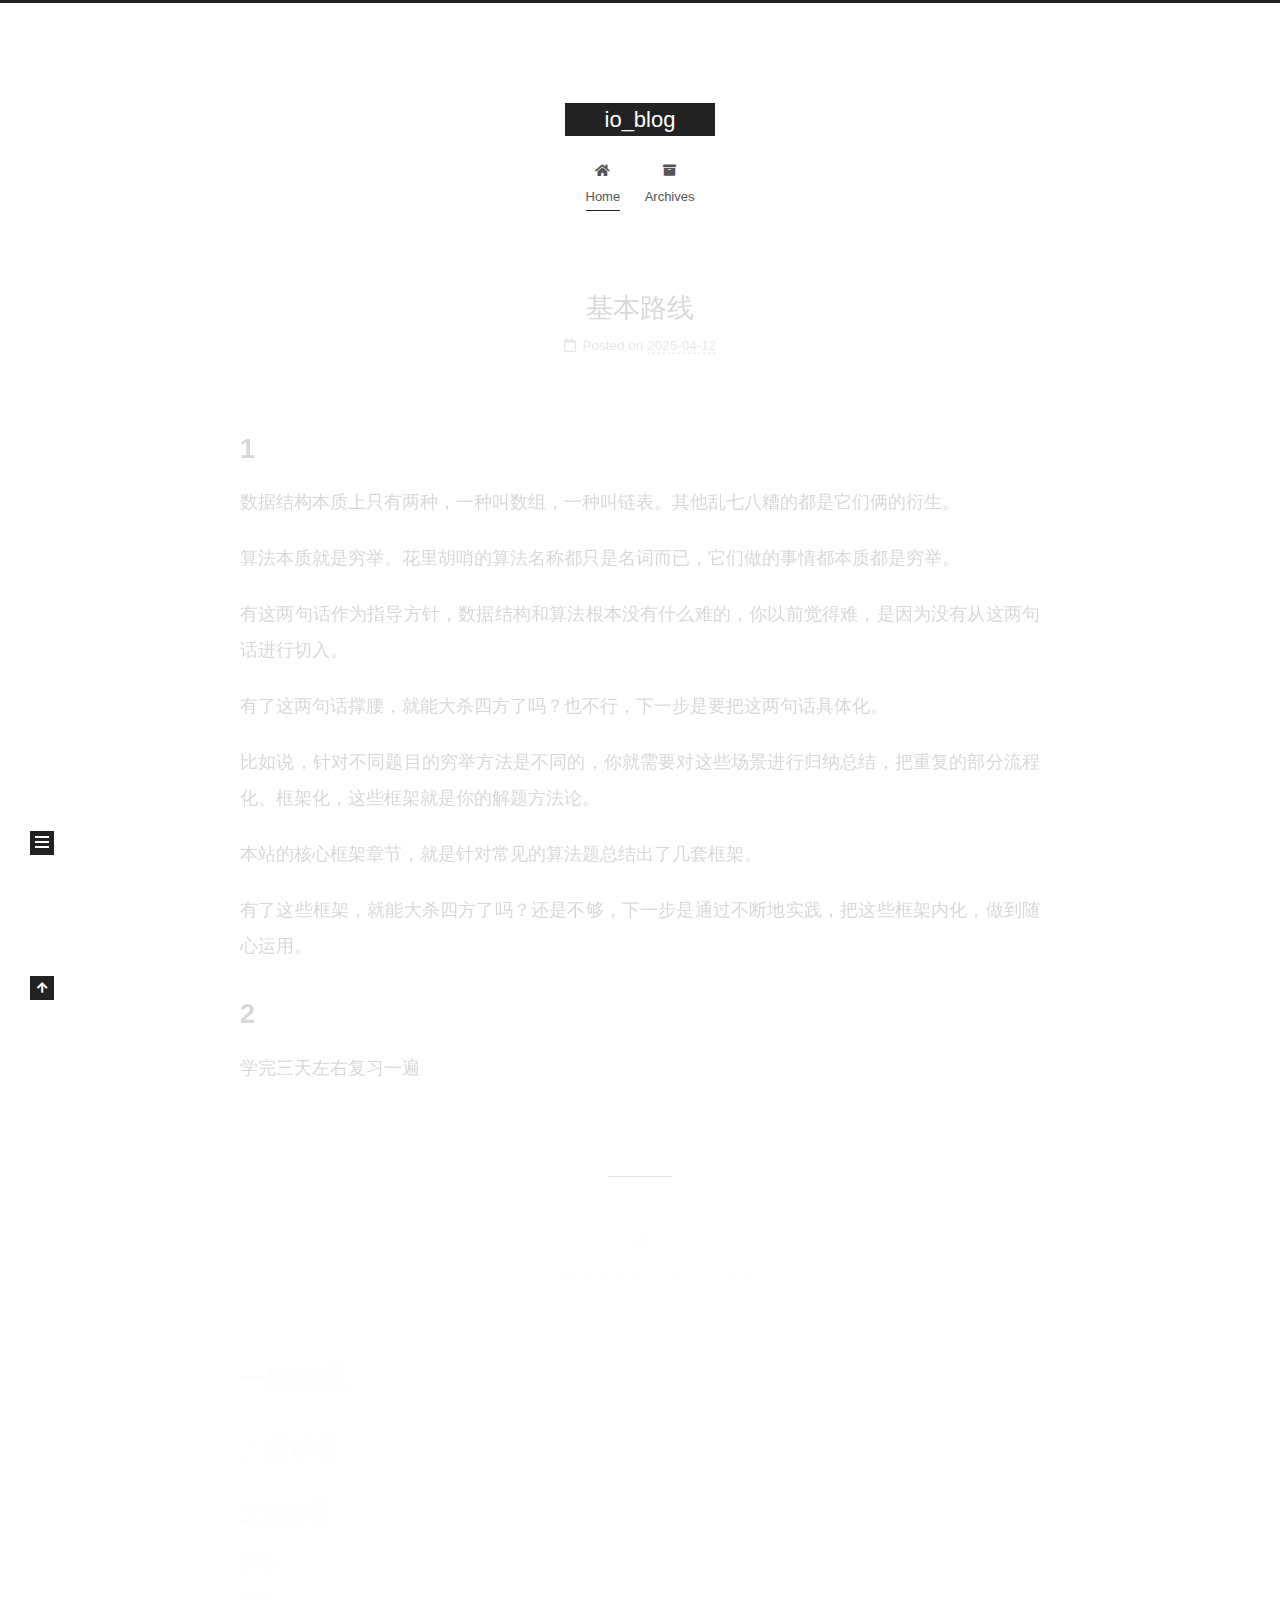
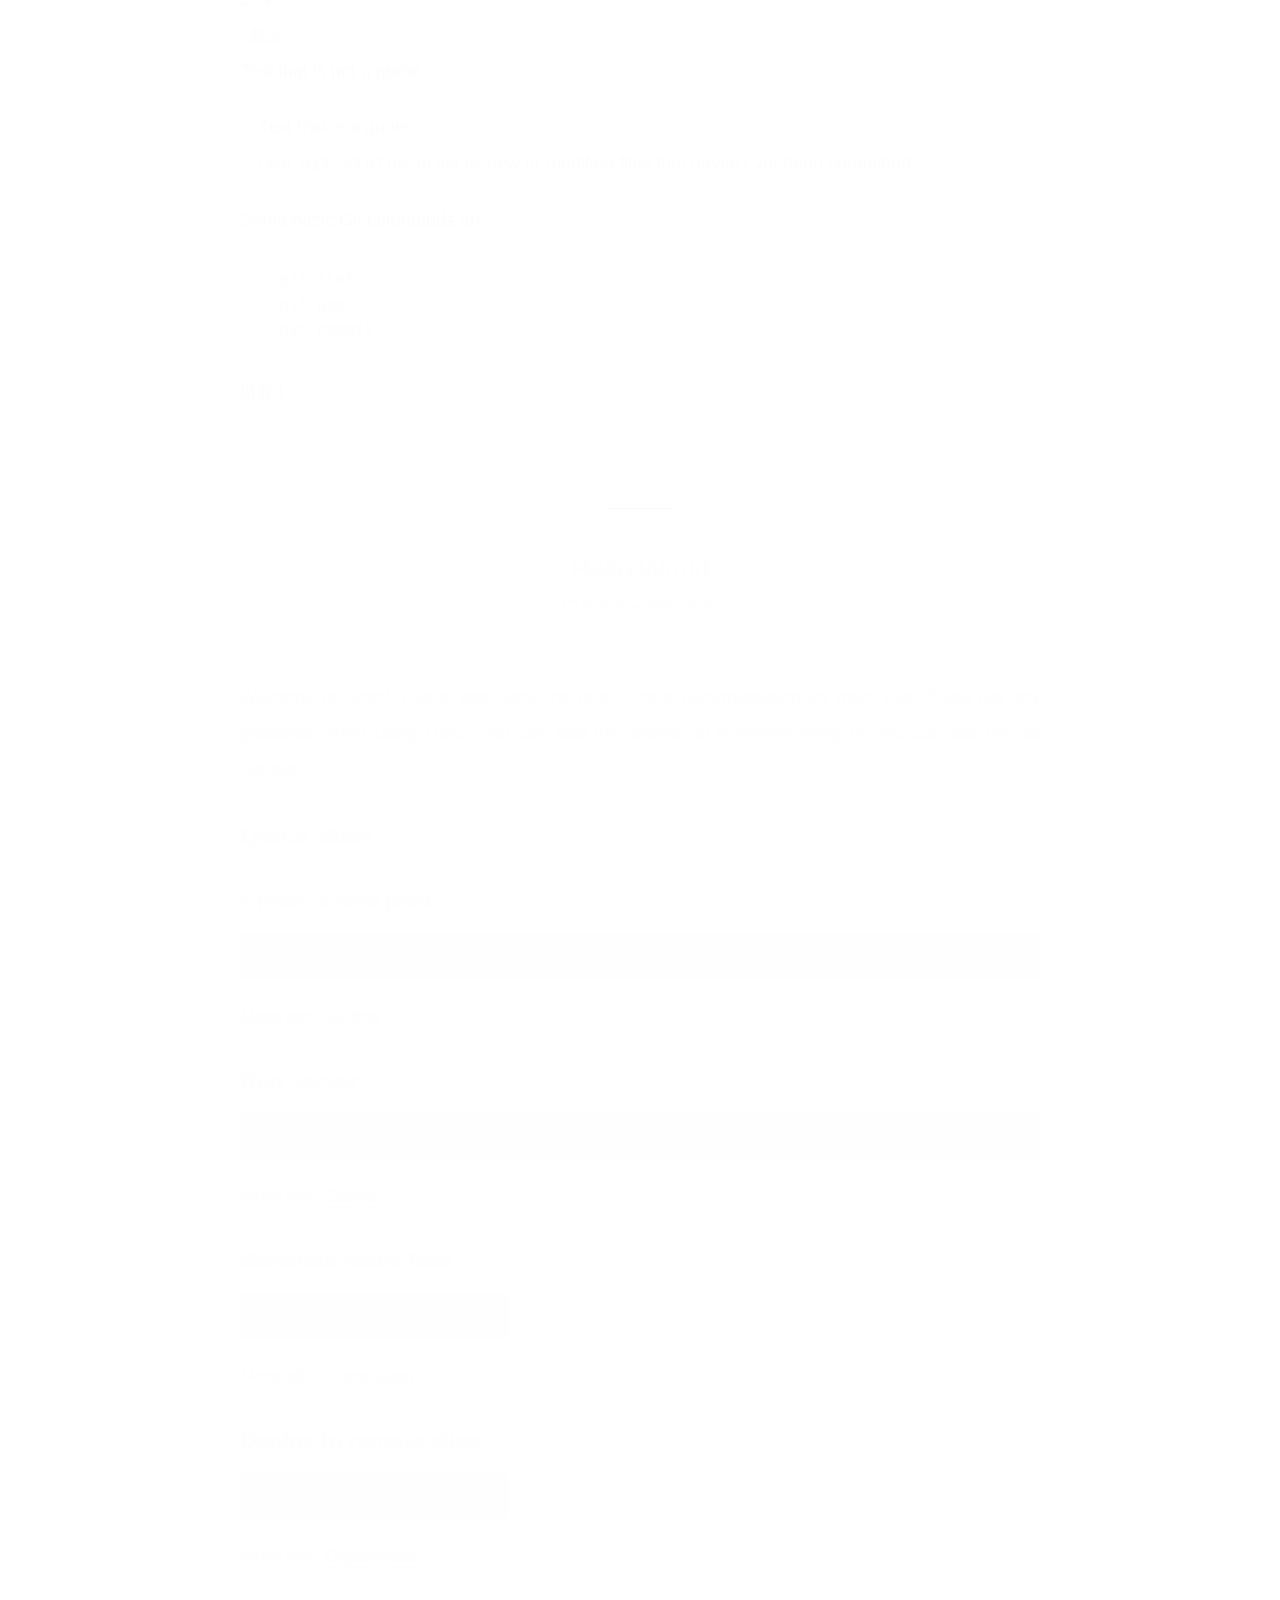
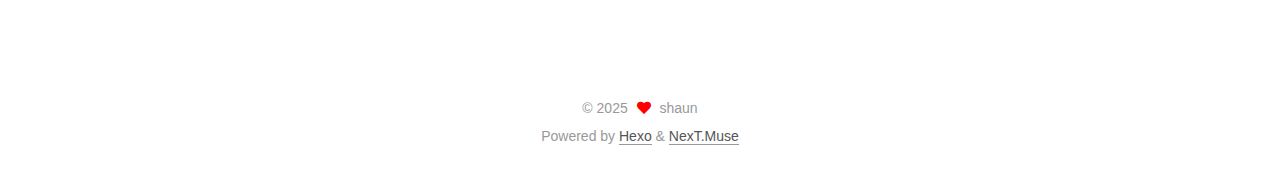
<file: index.html>
<!DOCTYPE html>
<html lang="en">
<head>
  <meta charset="UTF-8">
<meta name="viewport" content="width=device-width, initial-scale=1, maximum-scale=2">
<meta name="theme-color" content="#222">
<meta name="generator" content="Hexo 7.3.0">
  <link rel="apple-touch-icon" sizes="180x180" href="/images/apple-touch-icon-next.png">
  <link rel="icon" type="image/png" sizes="32x32" href="/images/favicon-32x32-next.png">
  <link rel="icon" type="image/png" sizes="16x16" href="/images/favicon-16x16-next.png">
  <link rel="mask-icon" href="/images/logo.svg" color="#222">

<link rel="stylesheet" href="/css/main.css">


<link rel="stylesheet" href="/lib/font-awesome/css/all.min.css">

<script id="hexo-configurations">
    var NexT = window.NexT || {};
    var CONFIG = {"hostname":"pybkh.github.io","root":"/","scheme":"Muse","version":"7.8.0","exturl":false,"sidebar":{"position":"left","display":"post","padding":18,"offset":12,"onmobile":false},"copycode":{"enable":false,"show_result":false,"style":null},"back2top":{"enable":true,"sidebar":false,"scrollpercent":false},"bookmark":{"enable":false,"color":"#222","save":"auto"},"fancybox":false,"mediumzoom":false,"lazyload":false,"pangu":false,"comments":{"style":"tabs","active":null,"storage":true,"lazyload":false,"nav":null},"algolia":{"hits":{"per_page":10},"labels":{"input_placeholder":"Search for Posts","hits_empty":"We didn't find any results for the search: ${query}","hits_stats":"${hits} results found in ${time} ms"}},"localsearch":{"enable":false,"trigger":"auto","top_n_per_article":1,"unescape":false,"preload":false},"motion":{"enable":true,"async":false,"transition":{"post_block":"fadeIn","post_header":"slideDownIn","post_body":"slideDownIn","coll_header":"slideLeftIn","sidebar":"slideUpIn"}}};
  </script>

  <meta property="og:type" content="website">
<meta property="og:title" content="io_blog">
<meta property="og:url" content="https://pybkh.github.io/index.html">
<meta property="og:site_name" content="io_blog">
<meta property="og:locale" content="en_US">
<meta property="article:author" content="shaun">
<meta name="twitter:card" content="summary">

<link rel="canonical" href="https://pybkh.github.io/">


<script id="page-configurations">
  // https://hexo.io/docs/variables.html
  CONFIG.page = {
    sidebar: "",
    isHome : true,
    isPost : false,
    lang   : 'en'
  };
</script>

  <title>io_blog</title>
  






  <noscript>
  <style>
  .use-motion .brand,
  .use-motion .menu-item,
  .sidebar-inner,
  .use-motion .post-block,
  .use-motion .pagination,
  .use-motion .comments,
  .use-motion .post-header,
  .use-motion .post-body,
  .use-motion .collection-header { opacity: initial; }

  .use-motion .site-title,
  .use-motion .site-subtitle {
    opacity: initial;
    top: initial;
  }

  .use-motion .logo-line-before i { left: initial; }
  .use-motion .logo-line-after i { right: initial; }
  </style>
</noscript>

</head>

<body itemscope itemtype="http://schema.org/WebPage">
  <div class="container use-motion">
    <div class="headband"></div>

    <header class="header" itemscope itemtype="http://schema.org/WPHeader">
      <div class="header-inner"><div class="site-brand-container">
  <div class="site-nav-toggle">
    <div class="toggle" aria-label="Toggle navigation bar">
      <span class="toggle-line toggle-line-first"></span>
      <span class="toggle-line toggle-line-middle"></span>
      <span class="toggle-line toggle-line-last"></span>
    </div>
  </div>

  <div class="site-meta">

    <a href="/" class="brand" rel="start">
      <span class="logo-line-before"><i></i></span>
      <h1 class="site-title">io_blog</h1>
      <span class="logo-line-after"><i></i></span>
    </a>
  </div>

  <div class="site-nav-right">
    <div class="toggle popup-trigger">
    </div>
  </div>
</div>




<nav class="site-nav">
  <ul id="menu" class="main-menu menu">
        <li class="menu-item menu-item-home">

    <a href="/" rel="section"><i class="fa fa-home fa-fw"></i>Home</a>

  </li>
        <li class="menu-item menu-item-archives">

    <a href="/archives/" rel="section"><i class="fa fa-archive fa-fw"></i>Archives</a>

  </li>
  </ul>
</nav>




</div>
    </header>

    
  <div class="back-to-top">
    <i class="fa fa-arrow-up"></i>
    <span>0%</span>
  </div>


    <main class="main">
      <div class="main-inner">
        <div class="content-wrap">
          

          <div class="content index posts-expand">
            
      
  
  
  <article itemscope itemtype="http://schema.org/Article" class="post-block" lang="en">
    <link itemprop="mainEntityOfPage" href="https://pybkh.github.io/2025/04/12/%E5%9F%BA%E6%9C%AC%E8%B7%AF%E7%BA%BF/">

    <span hidden itemprop="author" itemscope itemtype="http://schema.org/Person">
      <meta itemprop="image" content="/images/avatar.gif">
      <meta itemprop="name" content="shaun">
      <meta itemprop="description" content="">
    </span>

    <span hidden itemprop="publisher" itemscope itemtype="http://schema.org/Organization">
      <meta itemprop="name" content="io_blog">
    </span>
      <header class="post-header">
        <h2 class="post-title" itemprop="name headline">
          
            <a href="/2025/04/12/%E5%9F%BA%E6%9C%AC%E8%B7%AF%E7%BA%BF/" class="post-title-link" itemprop="url">基本路线</a>
        </h2>

        <div class="post-meta">
            <span class="post-meta-item">
              <span class="post-meta-item-icon">
                <i class="far fa-calendar"></i>
              </span>
              <span class="post-meta-item-text">Posted on</span>
              

              <time title="Created: 2025-04-12 13:04:57 / Modified: 13:08:14" itemprop="dateCreated datePublished" datetime="2025-04-12T13:04:57+08:00">2025-04-12</time>
            </span>

          

        </div>
      </header>

    
    
    
    <div class="post-body" itemprop="articleBody">

      
          <h1 id="1"><a href="#1" class="headerlink" title="1"></a>1</h1><p>数据结构本质上只有两种，一种叫数组，一种叫链表。其他乱七八糟的都是它们俩的衍生。</p>
<p>算法本质就是穷举。花里胡哨的算法名称都只是名词而已，它们做的事情都本质都是穷举。</p>
<p>有这两句话作为指导方针，数据结构和算法根本没有什么难的，你以前觉得难，是因为没有从这两句话进行切入。</p>
<p>有了这两句话撑腰，就能大杀四方了吗？也不行，下一步是要把这两句话具体化。</p>
<p>比如说，针对不同题目的穷举方法是不同的，你就需要对这些场景进行归纳总结，把重复的部分流程化、框架化，这些框架就是你的解题方法论。</p>
<p>本站的核心框架章节，就是针对常见的算法题总结出了几套框架。</p>
<p>有了这些框架，就能大杀四方了吗？还是不够，下一步是通过不断地实践，把这些框架内化，做到随心运用。</p>
<h1 id="2"><a href="#2" class="headerlink" title="2"></a>2</h1><p>学完三天左右复习一遍</p>

      
    </div>

    
    
    
      <footer class="post-footer">
        <div class="post-eof"></div>
      </footer>
  </article>
  
  
  

      
  
  
  <article itemscope itemtype="http://schema.org/Article" class="post-block" lang="en">
    <link itemprop="mainEntityOfPage" href="https://pybkh.github.io/2025/04/08/1/">

    <span hidden itemprop="author" itemscope itemtype="http://schema.org/Person">
      <meta itemprop="image" content="/images/avatar.gif">
      <meta itemprop="name" content="shaun">
      <meta itemprop="description" content="">
    </span>

    <span hidden itemprop="publisher" itemscope itemtype="http://schema.org/Organization">
      <meta itemprop="name" content="io_blog">
    </span>
      <header class="post-header">
        <h2 class="post-title" itemprop="name headline">
          
            <a href="/2025/04/08/1/" class="post-title-link" itemprop="url">1</a>
        </h2>

        <div class="post-meta">
            <span class="post-meta-item">
              <span class="post-meta-item-icon">
                <i class="far fa-calendar"></i>
              </span>
              <span class="post-meta-item-text">Posted on</span>
              

              <time title="Created: 2025-04-08 15:55:48 / Modified: 16:20:14" itemprop="dateCreated datePublished" datetime="2025-04-08T15:55:48+08:00">2025-04-08</time>
            </span>
            <span class="post-meta-item">
              <span class="post-meta-item-icon">
                <i class="far fa-folder"></i>
              </span>
              <span class="post-meta-item-text">In</span>
                <span itemprop="about" itemscope itemtype="http://schema.org/Thing">
                  <a href="/categories/1/" itemprop="url" rel="index"><span itemprop="name">1</span></a>
                </span>
            </span>

          

        </div>
      </header>

    
    
    
    <div class="post-body" itemprop="articleBody">

      
          <h1 id="一级标题"><a href="#一级标题" class="headerlink" title="一级标题"></a>一级标题</h1><h2 id="二级标题"><a href="#二级标题" class="headerlink" title="二级标题"></a>二级标题</h2><h3 id="三级标题"><a href="#三级标题" class="headerlink" title="三级标题"></a>三级标题</h3><p><strong>加粗</strong><br><em>斜体</em><br>–删除–<br>Text that is not a quote</p>
<blockquote>
<p>Text that is a quote<br>Use <code>git status</code> to list all new or modified files that haven’t yet been committed.</p>
</blockquote>
<p>Some basic Git commands are:</p>
<figure class="highlight plaintext"><table><tr><td class="gutter"><pre><span class="line">1</span><br><span class="line">2</span><br><span class="line">3</span><br></pre></td><td class="code"><pre><span class="line">git status</span><br><span class="line">git add</span><br><span class="line">git commit</span><br></pre></td></tr></table></figure>
<p>链接<a href="pybkh.github.io">1</a></p>

      
    </div>

    
    
    
      <footer class="post-footer">
        <div class="post-eof"></div>
      </footer>
  </article>
  
  
  

      
  
  
  <article itemscope itemtype="http://schema.org/Article" class="post-block" lang="en">
    <link itemprop="mainEntityOfPage" href="https://pybkh.github.io/2025/04/08/hello-world/">

    <span hidden itemprop="author" itemscope itemtype="http://schema.org/Person">
      <meta itemprop="image" content="/images/avatar.gif">
      <meta itemprop="name" content="shaun">
      <meta itemprop="description" content="">
    </span>

    <span hidden itemprop="publisher" itemscope itemtype="http://schema.org/Organization">
      <meta itemprop="name" content="io_blog">
    </span>
      <header class="post-header">
        <h2 class="post-title" itemprop="name headline">
          
            <a href="/2025/04/08/hello-world/" class="post-title-link" itemprop="url">Hello World</a>
        </h2>

        <div class="post-meta">
            <span class="post-meta-item">
              <span class="post-meta-item-icon">
                <i class="far fa-calendar"></i>
              </span>
              <span class="post-meta-item-text">Posted on</span>

              <time title="Created: 2025-04-08 15:07:46" itemprop="dateCreated datePublished" datetime="2025-04-08T15:07:46+08:00">2025-04-08</time>
            </span>

          

        </div>
      </header>

    
    
    
    <div class="post-body" itemprop="articleBody">

      
          <p>Welcome to <a target="_blank" rel="noopener" href="https://hexo.io/">Hexo</a>! This is your very first post. Check <a target="_blank" rel="noopener" href="https://hexo.io/docs/">documentation</a> for more info. If you get any problems when using Hexo, you can find the answer in <a target="_blank" rel="noopener" href="https://hexo.io/docs/troubleshooting.html">troubleshooting</a> or you can ask me on <a target="_blank" rel="noopener" href="https://github.com/hexojs/hexo/issues">GitHub</a>.</p>
<h2 id="Quick-Start"><a href="#Quick-Start" class="headerlink" title="Quick Start"></a>Quick Start</h2><h3 id="Create-a-new-post"><a href="#Create-a-new-post" class="headerlink" title="Create a new post"></a>Create a new post</h3><figure class="highlight bash"><table><tr><td class="gutter"><pre><span class="line">1</span><br></pre></td><td class="code"><pre><span class="line">$ hexo new <span class="string">&quot;My New Post&quot;</span></span><br></pre></td></tr></table></figure>

<p>More info: <a target="_blank" rel="noopener" href="https://hexo.io/docs/writing.html">Writing</a></p>
<h3 id="Run-server"><a href="#Run-server" class="headerlink" title="Run server"></a>Run server</h3><figure class="highlight bash"><table><tr><td class="gutter"><pre><span class="line">1</span><br></pre></td><td class="code"><pre><span class="line">$ hexo server</span><br></pre></td></tr></table></figure>

<p>More info: <a target="_blank" rel="noopener" href="https://hexo.io/docs/server.html">Server</a></p>
<h3 id="Generate-static-files"><a href="#Generate-static-files" class="headerlink" title="Generate static files"></a>Generate static files</h3><figure class="highlight bash"><table><tr><td class="gutter"><pre><span class="line">1</span><br></pre></td><td class="code"><pre><span class="line">$ hexo generate</span><br></pre></td></tr></table></figure>

<p>More info: <a target="_blank" rel="noopener" href="https://hexo.io/docs/generating.html">Generating</a></p>
<h3 id="Deploy-to-remote-sites"><a href="#Deploy-to-remote-sites" class="headerlink" title="Deploy to remote sites"></a>Deploy to remote sites</h3><figure class="highlight bash"><table><tr><td class="gutter"><pre><span class="line">1</span><br></pre></td><td class="code"><pre><span class="line">$ hexo deploy</span><br></pre></td></tr></table></figure>

<p>More info: <a target="_blank" rel="noopener" href="https://hexo.io/docs/one-command-deployment.html">Deployment</a></p>

      
    </div>

    
    
    
      <footer class="post-footer">
        <div class="post-eof"></div>
      </footer>
  </article>
  
  
  


  



          </div>
          

<script>
  window.addEventListener('tabs:register', () => {
    let { activeClass } = CONFIG.comments;
    if (CONFIG.comments.storage) {
      activeClass = localStorage.getItem('comments_active') || activeClass;
    }
    if (activeClass) {
      let activeTab = document.querySelector(`a[href="#comment-${activeClass}"]`);
      if (activeTab) {
        activeTab.click();
      }
    }
  });
  if (CONFIG.comments.storage) {
    window.addEventListener('tabs:click', event => {
      if (!event.target.matches('.tabs-comment .tab-content .tab-pane')) return;
      let commentClass = event.target.classList[1];
      localStorage.setItem('comments_active', commentClass);
    });
  }
</script>

        </div>
          
  
  <div class="toggle sidebar-toggle">
    <span class="toggle-line toggle-line-first"></span>
    <span class="toggle-line toggle-line-middle"></span>
    <span class="toggle-line toggle-line-last"></span>
  </div>

  <aside class="sidebar">
    <div class="sidebar-inner">

      <ul class="sidebar-nav motion-element">
        <li class="sidebar-nav-toc">
          Table of Contents
        </li>
        <li class="sidebar-nav-overview">
          Overview
        </li>
      </ul>

      <!--noindex-->
      <div class="post-toc-wrap sidebar-panel">
      </div>
      <!--/noindex-->

      <div class="site-overview-wrap sidebar-panel">
        <div class="site-author motion-element" itemprop="author" itemscope itemtype="http://schema.org/Person">
  <p class="site-author-name" itemprop="name">shaun</p>
  <div class="site-description" itemprop="description"></div>
</div>
<div class="site-state-wrap motion-element">
  <nav class="site-state">
      <div class="site-state-item site-state-posts">
          <a href="/archives/">
        
          <span class="site-state-item-count">3</span>
          <span class="site-state-item-name">posts</span>
        </a>
      </div>
      <div class="site-state-item site-state-categories">
            <a href="/categories/">
        <span class="site-state-item-count">1</span>
        <span class="site-state-item-name">categories</span></a>
      </div>
      <div class="site-state-item site-state-tags">
            <a href="/tags/">
        <span class="site-state-item-count">1</span>
        <span class="site-state-item-name">tags</span></a>
      </div>
  </nav>
</div>



      </div>

    </div>
  </aside>
  <div id="sidebar-dimmer"></div>


      </div>
    </main>

    <footer class="footer">
      <div class="footer-inner">
        

        

<div class="copyright">
  
  &copy; 
  <span itemprop="copyrightYear">2025</span>
  <span class="with-love">
    <i class="fa fa-heart"></i>
  </span>
  <span class="author" itemprop="copyrightHolder">shaun</span>
</div>
  <div class="powered-by">Powered by <a href="https://hexo.io/" class="theme-link" rel="noopener" target="_blank">Hexo</a> & <a href="https://muse.theme-next.org/" class="theme-link" rel="noopener" target="_blank">NexT.Muse</a>
  </div>

        








      </div>
    </footer>
  </div>

  
  <script src="/lib/anime.min.js"></script>
  <script src="/lib/velocity/velocity.min.js"></script>
  <script src="/lib/velocity/velocity.ui.min.js"></script>

<script src="/js/utils.js"></script>

<script src="/js/motion.js"></script>


<script src="/js/schemes/muse.js"></script>


<script src="/js/next-boot.js"></script>




  















  

  

</body>
</html>
</file>
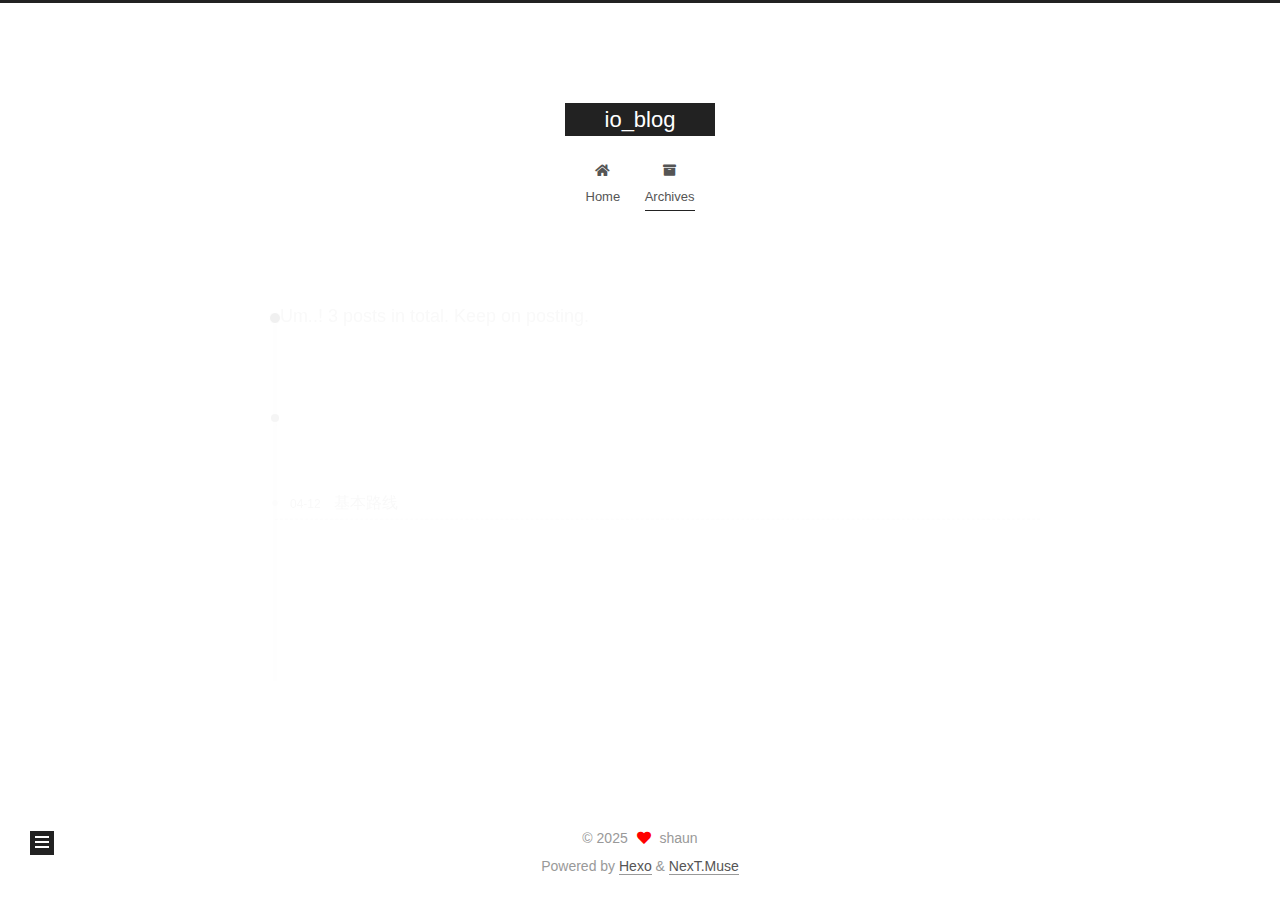
<file: archives/index.html>
<!DOCTYPE html>
<html lang="en">
<head>
  <meta charset="UTF-8">
<meta name="viewport" content="width=device-width, initial-scale=1, maximum-scale=2">
<meta name="theme-color" content="#222">
<meta name="generator" content="Hexo 7.3.0">
  <link rel="apple-touch-icon" sizes="180x180" href="/images/apple-touch-icon-next.png">
  <link rel="icon" type="image/png" sizes="32x32" href="/images/favicon-32x32-next.png">
  <link rel="icon" type="image/png" sizes="16x16" href="/images/favicon-16x16-next.png">
  <link rel="mask-icon" href="/images/logo.svg" color="#222">

<link rel="stylesheet" href="/css/main.css">


<link rel="stylesheet" href="/lib/font-awesome/css/all.min.css">

<script id="hexo-configurations">
    var NexT = window.NexT || {};
    var CONFIG = {"hostname":"pybkh.github.io","root":"/","scheme":"Muse","version":"7.8.0","exturl":false,"sidebar":{"position":"left","display":"post","padding":18,"offset":12,"onmobile":false},"copycode":{"enable":false,"show_result":false,"style":null},"back2top":{"enable":true,"sidebar":false,"scrollpercent":false},"bookmark":{"enable":false,"color":"#222","save":"auto"},"fancybox":false,"mediumzoom":false,"lazyload":false,"pangu":false,"comments":{"style":"tabs","active":null,"storage":true,"lazyload":false,"nav":null},"algolia":{"hits":{"per_page":10},"labels":{"input_placeholder":"Search for Posts","hits_empty":"We didn't find any results for the search: ${query}","hits_stats":"${hits} results found in ${time} ms"}},"localsearch":{"enable":false,"trigger":"auto","top_n_per_article":1,"unescape":false,"preload":false},"motion":{"enable":true,"async":false,"transition":{"post_block":"fadeIn","post_header":"slideDownIn","post_body":"slideDownIn","coll_header":"slideLeftIn","sidebar":"slideUpIn"}}};
  </script>

  <meta property="og:type" content="website">
<meta property="og:title" content="io_blog">
<meta property="og:url" content="https://pybkh.github.io/archives/index.html">
<meta property="og:site_name" content="io_blog">
<meta property="og:locale" content="en_US">
<meta property="article:author" content="shaun">
<meta name="twitter:card" content="summary">

<link rel="canonical" href="https://pybkh.github.io/archives/">


<script id="page-configurations">
  // https://hexo.io/docs/variables.html
  CONFIG.page = {
    sidebar: "",
    isHome : false,
    isPost : false,
    lang   : 'en'
  };
</script>

  <title>Archive | io_blog</title>
  






  <noscript>
  <style>
  .use-motion .brand,
  .use-motion .menu-item,
  .sidebar-inner,
  .use-motion .post-block,
  .use-motion .pagination,
  .use-motion .comments,
  .use-motion .post-header,
  .use-motion .post-body,
  .use-motion .collection-header { opacity: initial; }

  .use-motion .site-title,
  .use-motion .site-subtitle {
    opacity: initial;
    top: initial;
  }

  .use-motion .logo-line-before i { left: initial; }
  .use-motion .logo-line-after i { right: initial; }
  </style>
</noscript>

</head>

<body itemscope itemtype="http://schema.org/WebPage">
  <div class="container use-motion">
    <div class="headband"></div>

    <header class="header" itemscope itemtype="http://schema.org/WPHeader">
      <div class="header-inner"><div class="site-brand-container">
  <div class="site-nav-toggle">
    <div class="toggle" aria-label="Toggle navigation bar">
      <span class="toggle-line toggle-line-first"></span>
      <span class="toggle-line toggle-line-middle"></span>
      <span class="toggle-line toggle-line-last"></span>
    </div>
  </div>

  <div class="site-meta">

    <a href="/" class="brand" rel="start">
      <span class="logo-line-before"><i></i></span>
      <h1 class="site-title">io_blog</h1>
      <span class="logo-line-after"><i></i></span>
    </a>
  </div>

  <div class="site-nav-right">
    <div class="toggle popup-trigger">
    </div>
  </div>
</div>




<nav class="site-nav">
  <ul id="menu" class="main-menu menu">
        <li class="menu-item menu-item-home">

    <a href="/" rel="section"><i class="fa fa-home fa-fw"></i>Home</a>

  </li>
        <li class="menu-item menu-item-archives">

    <a href="/archives/" rel="section"><i class="fa fa-archive fa-fw"></i>Archives</a>

  </li>
  </ul>
</nav>




</div>
    </header>

    
  <div class="back-to-top">
    <i class="fa fa-arrow-up"></i>
    <span>0%</span>
  </div>


    <main class="main">
      <div class="main-inner">
        <div class="content-wrap">
          

          <div class="content archive">
            

  
  
  
  <div class="post-block">
    <div class="posts-collapse">
      <div class="collection-title">
        <span class="collection-header">Um..! 3 posts in total. Keep on posting.</span>
      </div>

      
    <div class="collection-year">
      <span class="collection-header">2025</span>
    </div>

  <article itemscope itemtype="http://schema.org/Article">
    <header class="post-header">

      <div class="post-meta">
        <time itemprop="dateCreated"
              datetime="2025-04-12T13:04:57+08:00"
              content="2025-04-12">
          04-12
        </time>
      </div>

      <div class="post-title">
          <a class="post-title-link" href="/2025/04/12/%E5%9F%BA%E6%9C%AC%E8%B7%AF%E7%BA%BF/" itemprop="url">
            <span itemprop="name">基本路线</span>
          </a>
      </div>

    </header>
  </article>

  <article itemscope itemtype="http://schema.org/Article">
    <header class="post-header">

      <div class="post-meta">
        <time itemprop="dateCreated"
              datetime="2025-04-08T15:55:48+08:00"
              content="2025-04-08">
          04-08
        </time>
      </div>

      <div class="post-title">
          <a class="post-title-link" href="/2025/04/08/1/" itemprop="url">
            <span itemprop="name">1</span>
          </a>
      </div>

    </header>
  </article>

  <article itemscope itemtype="http://schema.org/Article">
    <header class="post-header">

      <div class="post-meta">
        <time itemprop="dateCreated"
              datetime="2025-04-08T15:07:46+08:00"
              content="2025-04-08">
          04-08
        </time>
      </div>

      <div class="post-title">
          <a class="post-title-link" href="/2025/04/08/hello-world/" itemprop="url">
            <span itemprop="name">Hello World</span>
          </a>
      </div>

    </header>
  </article>


    </div>
  </div>
  
  
  

  



          </div>
          

<script>
  window.addEventListener('tabs:register', () => {
    let { activeClass } = CONFIG.comments;
    if (CONFIG.comments.storage) {
      activeClass = localStorage.getItem('comments_active') || activeClass;
    }
    if (activeClass) {
      let activeTab = document.querySelector(`a[href="#comment-${activeClass}"]`);
      if (activeTab) {
        activeTab.click();
      }
    }
  });
  if (CONFIG.comments.storage) {
    window.addEventListener('tabs:click', event => {
      if (!event.target.matches('.tabs-comment .tab-content .tab-pane')) return;
      let commentClass = event.target.classList[1];
      localStorage.setItem('comments_active', commentClass);
    });
  }
</script>

        </div>
          
  
  <div class="toggle sidebar-toggle">
    <span class="toggle-line toggle-line-first"></span>
    <span class="toggle-line toggle-line-middle"></span>
    <span class="toggle-line toggle-line-last"></span>
  </div>

  <aside class="sidebar">
    <div class="sidebar-inner">

      <ul class="sidebar-nav motion-element">
        <li class="sidebar-nav-toc">
          Table of Contents
        </li>
        <li class="sidebar-nav-overview">
          Overview
        </li>
      </ul>

      <!--noindex-->
      <div class="post-toc-wrap sidebar-panel">
      </div>
      <!--/noindex-->

      <div class="site-overview-wrap sidebar-panel">
        <div class="site-author motion-element" itemprop="author" itemscope itemtype="http://schema.org/Person">
  <p class="site-author-name" itemprop="name">shaun</p>
  <div class="site-description" itemprop="description"></div>
</div>
<div class="site-state-wrap motion-element">
  <nav class="site-state">
      <div class="site-state-item site-state-posts">
          <a href="/archives/">
        
          <span class="site-state-item-count">3</span>
          <span class="site-state-item-name">posts</span>
        </a>
      </div>
      <div class="site-state-item site-state-categories">
            <a href="/categories/">
        <span class="site-state-item-count">1</span>
        <span class="site-state-item-name">categories</span></a>
      </div>
      <div class="site-state-item site-state-tags">
            <a href="/tags/">
        <span class="site-state-item-count">1</span>
        <span class="site-state-item-name">tags</span></a>
      </div>
  </nav>
</div>



      </div>

    </div>
  </aside>
  <div id="sidebar-dimmer"></div>


      </div>
    </main>

    <footer class="footer">
      <div class="footer-inner">
        

        

<div class="copyright">
  
  &copy; 
  <span itemprop="copyrightYear">2025</span>
  <span class="with-love">
    <i class="fa fa-heart"></i>
  </span>
  <span class="author" itemprop="copyrightHolder">shaun</span>
</div>
  <div class="powered-by">Powered by <a href="https://hexo.io/" class="theme-link" rel="noopener" target="_blank">Hexo</a> & <a href="https://muse.theme-next.org/" class="theme-link" rel="noopener" target="_blank">NexT.Muse</a>
  </div>

        








      </div>
    </footer>
  </div>

  
  <script src="/lib/anime.min.js"></script>
  <script src="/lib/velocity/velocity.min.js"></script>
  <script src="/lib/velocity/velocity.ui.min.js"></script>

<script src="/js/utils.js"></script>

<script src="/js/motion.js"></script>


<script src="/js/schemes/muse.js"></script>


<script src="/js/next-boot.js"></script>




  















  

  

</body>
</html>
</file>
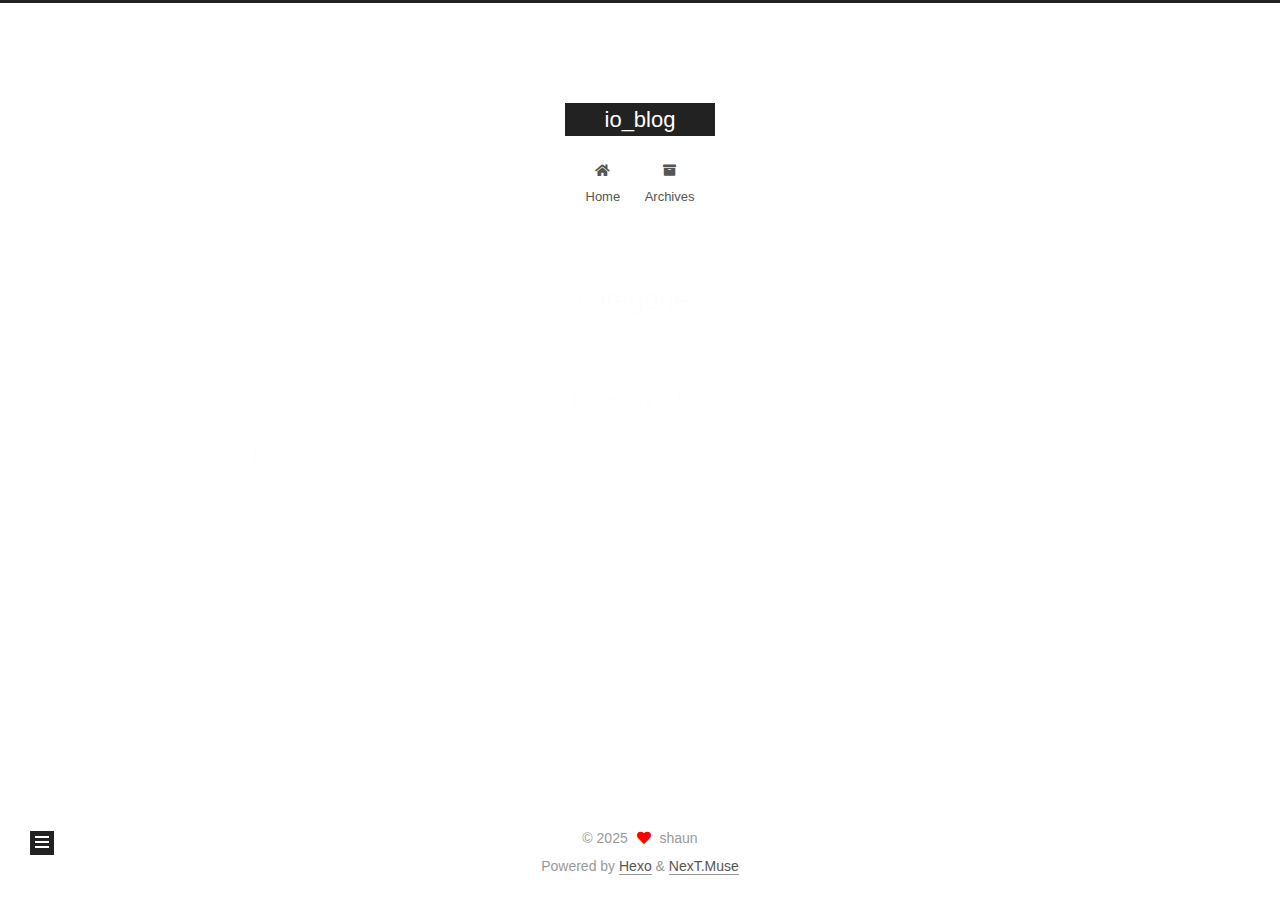
<file: categories/index.html>
<!DOCTYPE html>
<html lang="en">
<head>
  <meta charset="UTF-8">
<meta name="viewport" content="width=device-width, initial-scale=1, maximum-scale=2">
<meta name="theme-color" content="#222">
<meta name="generator" content="Hexo 7.3.0">
  <link rel="apple-touch-icon" sizes="180x180" href="/images/apple-touch-icon-next.png">
  <link rel="icon" type="image/png" sizes="32x32" href="/images/favicon-32x32-next.png">
  <link rel="icon" type="image/png" sizes="16x16" href="/images/favicon-16x16-next.png">
  <link rel="mask-icon" href="/images/logo.svg" color="#222">

<link rel="stylesheet" href="/css/main.css">


<link rel="stylesheet" href="/lib/font-awesome/css/all.min.css">

<script id="hexo-configurations">
    var NexT = window.NexT || {};
    var CONFIG = {"hostname":"pybkh.github.io","root":"/","scheme":"Muse","version":"7.8.0","exturl":false,"sidebar":{"position":"left","display":"post","padding":18,"offset":12,"onmobile":false},"copycode":{"enable":false,"show_result":false,"style":null},"back2top":{"enable":true,"sidebar":false,"scrollpercent":false},"bookmark":{"enable":false,"color":"#222","save":"auto"},"fancybox":false,"mediumzoom":false,"lazyload":false,"pangu":false,"comments":{"style":"tabs","active":null,"storage":true,"lazyload":false,"nav":null},"algolia":{"hits":{"per_page":10},"labels":{"input_placeholder":"Search for Posts","hits_empty":"We didn't find any results for the search: ${query}","hits_stats":"${hits} results found in ${time} ms"}},"localsearch":{"enable":false,"trigger":"auto","top_n_per_article":1,"unescape":false,"preload":false},"motion":{"enable":true,"async":false,"transition":{"post_block":"fadeIn","post_header":"slideDownIn","post_body":"slideDownIn","coll_header":"slideLeftIn","sidebar":"slideUpIn"}}};
  </script>

  <meta property="og:type" content="website">
<meta property="og:title" content="categories">
<meta property="og:url" content="https://pybkh.github.io/categories/index.html">
<meta property="og:site_name" content="io_blog">
<meta property="og:locale" content="en_US">
<meta property="article:published_time" content="2025-04-08T07:49:42.000Z">
<meta property="article:modified_time" content="2025-04-08T07:50:28.597Z">
<meta property="article:author" content="shaun">
<meta name="twitter:card" content="summary">

<link rel="canonical" href="https://pybkh.github.io/categories/">


<script id="page-configurations">
  // https://hexo.io/docs/variables.html
  CONFIG.page = {
    sidebar: "",
    isHome : false,
    isPost : false,
    lang   : 'en'
  };
</script>

  <title>categories | io_blog
</title>
  






  <noscript>
  <style>
  .use-motion .brand,
  .use-motion .menu-item,
  .sidebar-inner,
  .use-motion .post-block,
  .use-motion .pagination,
  .use-motion .comments,
  .use-motion .post-header,
  .use-motion .post-body,
  .use-motion .collection-header { opacity: initial; }

  .use-motion .site-title,
  .use-motion .site-subtitle {
    opacity: initial;
    top: initial;
  }

  .use-motion .logo-line-before i { left: initial; }
  .use-motion .logo-line-after i { right: initial; }
  </style>
</noscript>

</head>

<body itemscope itemtype="http://schema.org/WebPage">
  <div class="container use-motion">
    <div class="headband"></div>

    <header class="header" itemscope itemtype="http://schema.org/WPHeader">
      <div class="header-inner"><div class="site-brand-container">
  <div class="site-nav-toggle">
    <div class="toggle" aria-label="Toggle navigation bar">
      <span class="toggle-line toggle-line-first"></span>
      <span class="toggle-line toggle-line-middle"></span>
      <span class="toggle-line toggle-line-last"></span>
    </div>
  </div>

  <div class="site-meta">

    <a href="/" class="brand" rel="start">
      <span class="logo-line-before"><i></i></span>
      <h1 class="site-title">io_blog</h1>
      <span class="logo-line-after"><i></i></span>
    </a>
  </div>

  <div class="site-nav-right">
    <div class="toggle popup-trigger">
    </div>
  </div>
</div>




<nav class="site-nav">
  <ul id="menu" class="main-menu menu">
        <li class="menu-item menu-item-home">

    <a href="/" rel="section"><i class="fa fa-home fa-fw"></i>Home</a>

  </li>
        <li class="menu-item menu-item-archives">

    <a href="/archives/" rel="section"><i class="fa fa-archive fa-fw"></i>Archives</a>

  </li>
  </ul>
</nav>




</div>
    </header>

    
  <div class="back-to-top">
    <i class="fa fa-arrow-up"></i>
    <span>0%</span>
  </div>


    <main class="main">
      <div class="main-inner">
        <div class="content-wrap">
          
  
  

          <div class="content page posts-expand">
            

    
    
    
    <div class="post-block" lang="en">
      <header class="post-header">

<h1 class="post-title" itemprop="name headline">categories
</h1>

<div class="post-meta">
  

</div>

</header>

      
      
      
      <div class="post-body">
          <div class="category-all-page">
            <div class="category-all-title">
              1 category in total
            </div>
            <div class="category-all">
              <ul class="category-list"><li class="category-list-item"><a class="category-list-link" href="/categories/1/">1</a><span class="category-list-count">1</span></li></ul>
            </div>
          </div>
        
      </div>
      
      
      
    </div>
    

    
    
    


          </div>
          

<script>
  window.addEventListener('tabs:register', () => {
    let { activeClass } = CONFIG.comments;
    if (CONFIG.comments.storage) {
      activeClass = localStorage.getItem('comments_active') || activeClass;
    }
    if (activeClass) {
      let activeTab = document.querySelector(`a[href="#comment-${activeClass}"]`);
      if (activeTab) {
        activeTab.click();
      }
    }
  });
  if (CONFIG.comments.storage) {
    window.addEventListener('tabs:click', event => {
      if (!event.target.matches('.tabs-comment .tab-content .tab-pane')) return;
      let commentClass = event.target.classList[1];
      localStorage.setItem('comments_active', commentClass);
    });
  }
</script>

        </div>
          
  
  <div class="toggle sidebar-toggle">
    <span class="toggle-line toggle-line-first"></span>
    <span class="toggle-line toggle-line-middle"></span>
    <span class="toggle-line toggle-line-last"></span>
  </div>

  <aside class="sidebar">
    <div class="sidebar-inner">

      <ul class="sidebar-nav motion-element">
        <li class="sidebar-nav-toc">
          Table of Contents
        </li>
        <li class="sidebar-nav-overview">
          Overview
        </li>
      </ul>

      <!--noindex-->
      <div class="post-toc-wrap sidebar-panel">
      </div>
      <!--/noindex-->

      <div class="site-overview-wrap sidebar-panel">
        <div class="site-author motion-element" itemprop="author" itemscope itemtype="http://schema.org/Person">
  <p class="site-author-name" itemprop="name">shaun</p>
  <div class="site-description" itemprop="description"></div>
</div>
<div class="site-state-wrap motion-element">
  <nav class="site-state">
      <div class="site-state-item site-state-posts">
          <a href="/archives/">
        
          <span class="site-state-item-count">2</span>
          <span class="site-state-item-name">posts</span>
        </a>
      </div>
      <div class="site-state-item site-state-categories">
            <a href="/categories/">
        <span class="site-state-item-count">1</span>
        <span class="site-state-item-name">categories</span></a>
      </div>
      <div class="site-state-item site-state-tags">
            <a href="/tags/">
        <span class="site-state-item-count">1</span>
        <span class="site-state-item-name">tags</span></a>
      </div>
  </nav>
</div>



      </div>

    </div>
  </aside>
  <div id="sidebar-dimmer"></div>


      </div>
    </main>

    <footer class="footer">
      <div class="footer-inner">
        

        

<div class="copyright">
  
  &copy; 
  <span itemprop="copyrightYear">2025</span>
  <span class="with-love">
    <i class="fa fa-heart"></i>
  </span>
  <span class="author" itemprop="copyrightHolder">shaun</span>
</div>
  <div class="powered-by">Powered by <a href="https://hexo.io/" class="theme-link" rel="noopener" target="_blank">Hexo</a> & <a href="https://muse.theme-next.org/" class="theme-link" rel="noopener" target="_blank">NexT.Muse</a>
  </div>

        








      </div>
    </footer>
  </div>

  
  <script src="/lib/anime.min.js"></script>
  <script src="/lib/velocity/velocity.min.js"></script>
  <script src="/lib/velocity/velocity.ui.min.js"></script>

<script src="/js/utils.js"></script>

<script src="/js/motion.js"></script>


<script src="/js/schemes/muse.js"></script>


<script src="/js/next-boot.js"></script>




  















  

  

</body>
</html>
</file>
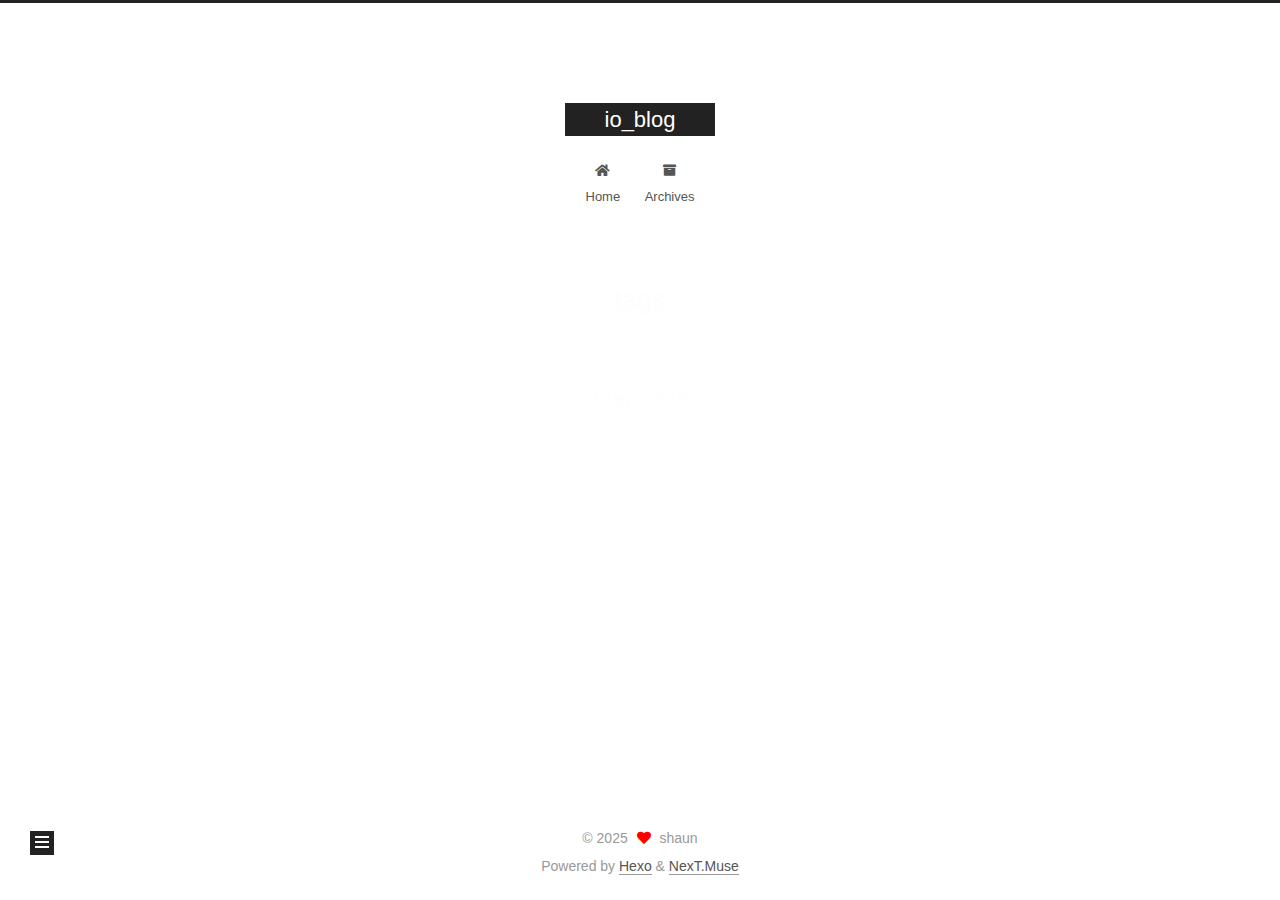
<file: tags/index.html>
<!DOCTYPE html>
<html lang="en">
<head>
  <meta charset="UTF-8">
<meta name="viewport" content="width=device-width, initial-scale=1, maximum-scale=2">
<meta name="theme-color" content="#222">
<meta name="generator" content="Hexo 7.3.0">
  <link rel="apple-touch-icon" sizes="180x180" href="/images/apple-touch-icon-next.png">
  <link rel="icon" type="image/png" sizes="32x32" href="/images/favicon-32x32-next.png">
  <link rel="icon" type="image/png" sizes="16x16" href="/images/favicon-16x16-next.png">
  <link rel="mask-icon" href="/images/logo.svg" color="#222">

<link rel="stylesheet" href="/css/main.css">


<link rel="stylesheet" href="/lib/font-awesome/css/all.min.css">

<script id="hexo-configurations">
    var NexT = window.NexT || {};
    var CONFIG = {"hostname":"pybkh.github.io","root":"/","scheme":"Muse","version":"7.8.0","exturl":false,"sidebar":{"position":"left","display":"post","padding":18,"offset":12,"onmobile":false},"copycode":{"enable":false,"show_result":false,"style":null},"back2top":{"enable":true,"sidebar":false,"scrollpercent":false},"bookmark":{"enable":false,"color":"#222","save":"auto"},"fancybox":false,"mediumzoom":false,"lazyload":false,"pangu":false,"comments":{"style":"tabs","active":null,"storage":true,"lazyload":false,"nav":null},"algolia":{"hits":{"per_page":10},"labels":{"input_placeholder":"Search for Posts","hits_empty":"We didn't find any results for the search: ${query}","hits_stats":"${hits} results found in ${time} ms"}},"localsearch":{"enable":false,"trigger":"auto","top_n_per_article":1,"unescape":false,"preload":false},"motion":{"enable":true,"async":false,"transition":{"post_block":"fadeIn","post_header":"slideDownIn","post_body":"slideDownIn","coll_header":"slideLeftIn","sidebar":"slideUpIn"}}};
  </script>

  <meta property="og:type" content="website">
<meta property="og:title" content="tags">
<meta property="og:url" content="https://pybkh.github.io/tags/index.html">
<meta property="og:site_name" content="io_blog">
<meta property="og:locale" content="en_US">
<meta property="article:published_time" content="2025-04-08T07:45:31.000Z">
<meta property="article:modified_time" content="2025-04-08T07:46:45.932Z">
<meta property="article:author" content="shaun">
<meta name="twitter:card" content="summary">

<link rel="canonical" href="https://pybkh.github.io/tags/">


<script id="page-configurations">
  // https://hexo.io/docs/variables.html
  CONFIG.page = {
    sidebar: "",
    isHome : false,
    isPost : false,
    lang   : 'en'
  };
</script>

  <title>tags | io_blog
</title>
  






  <noscript>
  <style>
  .use-motion .brand,
  .use-motion .menu-item,
  .sidebar-inner,
  .use-motion .post-block,
  .use-motion .pagination,
  .use-motion .comments,
  .use-motion .post-header,
  .use-motion .post-body,
  .use-motion .collection-header { opacity: initial; }

  .use-motion .site-title,
  .use-motion .site-subtitle {
    opacity: initial;
    top: initial;
  }

  .use-motion .logo-line-before i { left: initial; }
  .use-motion .logo-line-after i { right: initial; }
  </style>
</noscript>

</head>

<body itemscope itemtype="http://schema.org/WebPage">
  <div class="container use-motion">
    <div class="headband"></div>

    <header class="header" itemscope itemtype="http://schema.org/WPHeader">
      <div class="header-inner"><div class="site-brand-container">
  <div class="site-nav-toggle">
    <div class="toggle" aria-label="Toggle navigation bar">
      <span class="toggle-line toggle-line-first"></span>
      <span class="toggle-line toggle-line-middle"></span>
      <span class="toggle-line toggle-line-last"></span>
    </div>
  </div>

  <div class="site-meta">

    <a href="/" class="brand" rel="start">
      <span class="logo-line-before"><i></i></span>
      <h1 class="site-title">io_blog</h1>
      <span class="logo-line-after"><i></i></span>
    </a>
  </div>

  <div class="site-nav-right">
    <div class="toggle popup-trigger">
    </div>
  </div>
</div>




<nav class="site-nav">
  <ul id="menu" class="main-menu menu">
        <li class="menu-item menu-item-home">

    <a href="/" rel="section"><i class="fa fa-home fa-fw"></i>Home</a>

  </li>
        <li class="menu-item menu-item-archives">

    <a href="/archives/" rel="section"><i class="fa fa-archive fa-fw"></i>Archives</a>

  </li>
  </ul>
</nav>




</div>
    </header>

    
  <div class="back-to-top">
    <i class="fa fa-arrow-up"></i>
    <span>0%</span>
  </div>


    <main class="main">
      <div class="main-inner">
        <div class="content-wrap">
          
  
  

          <div class="content page posts-expand">
            

    
    
    
    <div class="post-block" lang="en">
      <header class="post-header">

<h1 class="post-title" itemprop="name headline">tags
</h1>

<div class="post-meta">
  

</div>

</header>

      
      
      
      <div class="post-body">
          <div class="tag-cloud">
            <div class="tag-cloud-title">
              1 tag in total
            </div>
            <div class="tag-cloud-tags">
              <a href="/tags/%E6%B5%8B%E8%AF%95/" style="font-size: 12px; color: #ccc">测试</a>
            </div>
          </div>
        
      </div>
      
      
      
    </div>
    

    
    
    


          </div>
          

<script>
  window.addEventListener('tabs:register', () => {
    let { activeClass } = CONFIG.comments;
    if (CONFIG.comments.storage) {
      activeClass = localStorage.getItem('comments_active') || activeClass;
    }
    if (activeClass) {
      let activeTab = document.querySelector(`a[href="#comment-${activeClass}"]`);
      if (activeTab) {
        activeTab.click();
      }
    }
  });
  if (CONFIG.comments.storage) {
    window.addEventListener('tabs:click', event => {
      if (!event.target.matches('.tabs-comment .tab-content .tab-pane')) return;
      let commentClass = event.target.classList[1];
      localStorage.setItem('comments_active', commentClass);
    });
  }
</script>

        </div>
          
  
  <div class="toggle sidebar-toggle">
    <span class="toggle-line toggle-line-first"></span>
    <span class="toggle-line toggle-line-middle"></span>
    <span class="toggle-line toggle-line-last"></span>
  </div>

  <aside class="sidebar">
    <div class="sidebar-inner">

      <ul class="sidebar-nav motion-element">
        <li class="sidebar-nav-toc">
          Table of Contents
        </li>
        <li class="sidebar-nav-overview">
          Overview
        </li>
      </ul>

      <!--noindex-->
      <div class="post-toc-wrap sidebar-panel">
      </div>
      <!--/noindex-->

      <div class="site-overview-wrap sidebar-panel">
        <div class="site-author motion-element" itemprop="author" itemscope itemtype="http://schema.org/Person">
  <p class="site-author-name" itemprop="name">shaun</p>
  <div class="site-description" itemprop="description"></div>
</div>
<div class="site-state-wrap motion-element">
  <nav class="site-state">
      <div class="site-state-item site-state-posts">
          <a href="/archives/">
        
          <span class="site-state-item-count">3</span>
          <span class="site-state-item-name">posts</span>
        </a>
      </div>
      <div class="site-state-item site-state-categories">
            <a href="/categories/">
        <span class="site-state-item-count">1</span>
        <span class="site-state-item-name">categories</span></a>
      </div>
      <div class="site-state-item site-state-tags">
            <a href="/tags/">
        <span class="site-state-item-count">1</span>
        <span class="site-state-item-name">tags</span></a>
      </div>
  </nav>
</div>



      </div>

    </div>
  </aside>
  <div id="sidebar-dimmer"></div>


      </div>
    </main>

    <footer class="footer">
      <div class="footer-inner">
        

        

<div class="copyright">
  
  &copy; 
  <span itemprop="copyrightYear">2025</span>
  <span class="with-love">
    <i class="fa fa-heart"></i>
  </span>
  <span class="author" itemprop="copyrightHolder">shaun</span>
</div>
  <div class="powered-by">Powered by <a href="https://hexo.io/" class="theme-link" rel="noopener" target="_blank">Hexo</a> & <a href="https://muse.theme-next.org/" class="theme-link" rel="noopener" target="_blank">NexT.Muse</a>
  </div>

        








      </div>
    </footer>
  </div>

  
  <script src="/lib/anime.min.js"></script>
  <script src="/lib/velocity/velocity.min.js"></script>
  <script src="/lib/velocity/velocity.ui.min.js"></script>

<script src="/js/utils.js"></script>

<script src="/js/motion.js"></script>


<script src="/js/schemes/muse.js"></script>


<script src="/js/next-boot.js"></script>




  















  

  

</body>
</html>
</file>
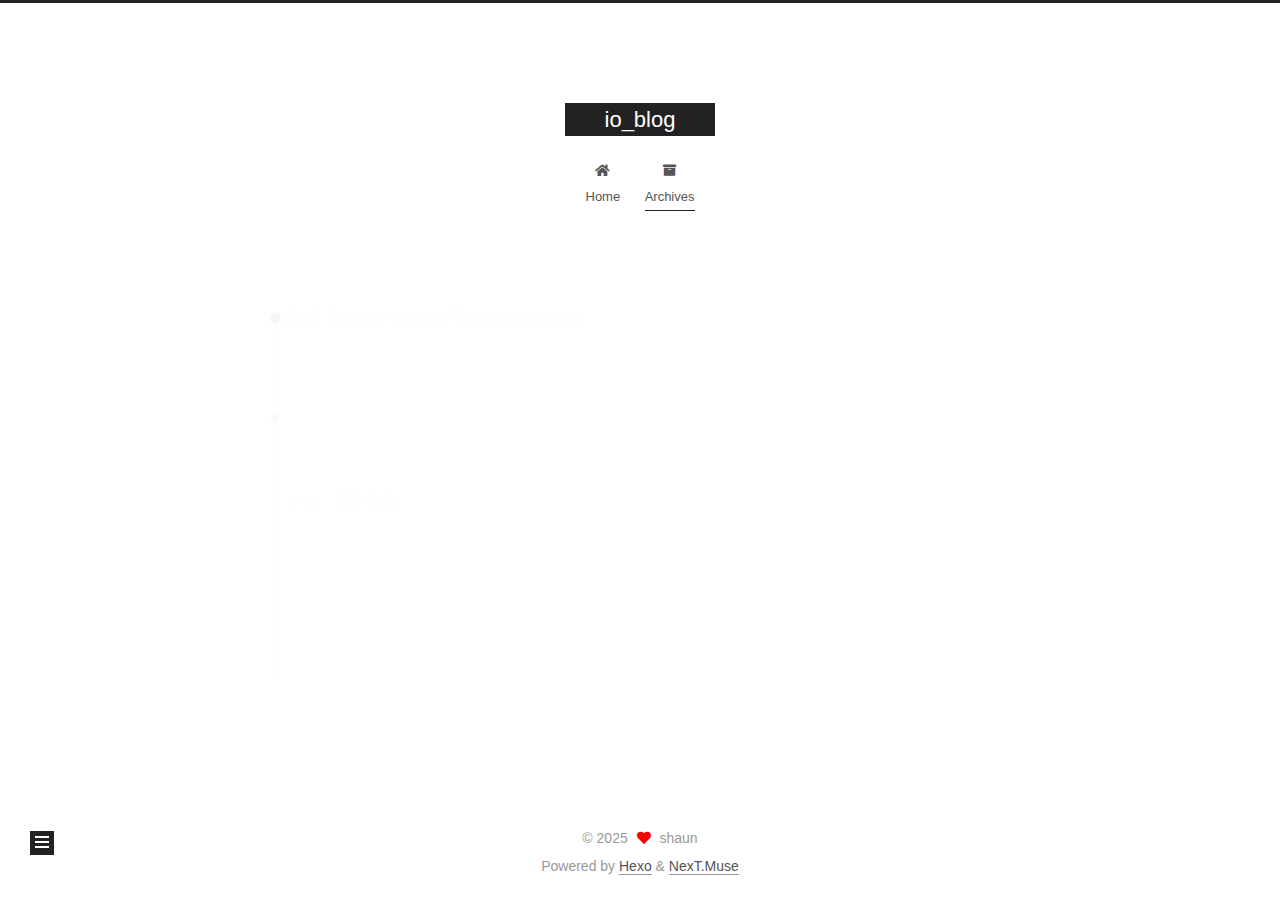
<file: archives/2025/index.html>
<!DOCTYPE html>
<html lang="en">
<head>
  <meta charset="UTF-8">
<meta name="viewport" content="width=device-width, initial-scale=1, maximum-scale=2">
<meta name="theme-color" content="#222">
<meta name="generator" content="Hexo 7.3.0">
  <link rel="apple-touch-icon" sizes="180x180" href="/images/apple-touch-icon-next.png">
  <link rel="icon" type="image/png" sizes="32x32" href="/images/favicon-32x32-next.png">
  <link rel="icon" type="image/png" sizes="16x16" href="/images/favicon-16x16-next.png">
  <link rel="mask-icon" href="/images/logo.svg" color="#222">

<link rel="stylesheet" href="/css/main.css">


<link rel="stylesheet" href="/lib/font-awesome/css/all.min.css">

<script id="hexo-configurations">
    var NexT = window.NexT || {};
    var CONFIG = {"hostname":"pybkh.github.io","root":"/","scheme":"Muse","version":"7.8.0","exturl":false,"sidebar":{"position":"left","display":"post","padding":18,"offset":12,"onmobile":false},"copycode":{"enable":false,"show_result":false,"style":null},"back2top":{"enable":true,"sidebar":false,"scrollpercent":false},"bookmark":{"enable":false,"color":"#222","save":"auto"},"fancybox":false,"mediumzoom":false,"lazyload":false,"pangu":false,"comments":{"style":"tabs","active":null,"storage":true,"lazyload":false,"nav":null},"algolia":{"hits":{"per_page":10},"labels":{"input_placeholder":"Search for Posts","hits_empty":"We didn't find any results for the search: ${query}","hits_stats":"${hits} results found in ${time} ms"}},"localsearch":{"enable":false,"trigger":"auto","top_n_per_article":1,"unescape":false,"preload":false},"motion":{"enable":true,"async":false,"transition":{"post_block":"fadeIn","post_header":"slideDownIn","post_body":"slideDownIn","coll_header":"slideLeftIn","sidebar":"slideUpIn"}}};
  </script>

  <meta property="og:type" content="website">
<meta property="og:title" content="io_blog">
<meta property="og:url" content="https://pybkh.github.io/archives/2025/index.html">
<meta property="og:site_name" content="io_blog">
<meta property="og:locale" content="en_US">
<meta property="article:author" content="shaun">
<meta name="twitter:card" content="summary">

<link rel="canonical" href="https://pybkh.github.io/archives/2025/">


<script id="page-configurations">
  // https://hexo.io/docs/variables.html
  CONFIG.page = {
    sidebar: "",
    isHome : false,
    isPost : false,
    lang   : 'en'
  };
</script>

  <title>Archive | io_blog</title>
  






  <noscript>
  <style>
  .use-motion .brand,
  .use-motion .menu-item,
  .sidebar-inner,
  .use-motion .post-block,
  .use-motion .pagination,
  .use-motion .comments,
  .use-motion .post-header,
  .use-motion .post-body,
  .use-motion .collection-header { opacity: initial; }

  .use-motion .site-title,
  .use-motion .site-subtitle {
    opacity: initial;
    top: initial;
  }

  .use-motion .logo-line-before i { left: initial; }
  .use-motion .logo-line-after i { right: initial; }
  </style>
</noscript>

</head>

<body itemscope itemtype="http://schema.org/WebPage">
  <div class="container use-motion">
    <div class="headband"></div>

    <header class="header" itemscope itemtype="http://schema.org/WPHeader">
      <div class="header-inner"><div class="site-brand-container">
  <div class="site-nav-toggle">
    <div class="toggle" aria-label="Toggle navigation bar">
      <span class="toggle-line toggle-line-first"></span>
      <span class="toggle-line toggle-line-middle"></span>
      <span class="toggle-line toggle-line-last"></span>
    </div>
  </div>

  <div class="site-meta">

    <a href="/" class="brand" rel="start">
      <span class="logo-line-before"><i></i></span>
      <h1 class="site-title">io_blog</h1>
      <span class="logo-line-after"><i></i></span>
    </a>
  </div>

  <div class="site-nav-right">
    <div class="toggle popup-trigger">
    </div>
  </div>
</div>




<nav class="site-nav">
  <ul id="menu" class="main-menu menu">
        <li class="menu-item menu-item-home">

    <a href="/" rel="section"><i class="fa fa-home fa-fw"></i>Home</a>

  </li>
        <li class="menu-item menu-item-archives">

    <a href="/archives/" rel="section"><i class="fa fa-archive fa-fw"></i>Archives</a>

  </li>
  </ul>
</nav>




</div>
    </header>

    
  <div class="back-to-top">
    <i class="fa fa-arrow-up"></i>
    <span>0%</span>
  </div>


    <main class="main">
      <div class="main-inner">
        <div class="content-wrap">
          

          <div class="content archive">
            

  
  
  
  <div class="post-block">
    <div class="posts-collapse">
      <div class="collection-title">
        <span class="collection-header">Um..! 3 posts in total. Keep on posting.</span>
      </div>

      
    <div class="collection-year">
      <span class="collection-header">2025</span>
    </div>

  <article itemscope itemtype="http://schema.org/Article">
    <header class="post-header">

      <div class="post-meta">
        <time itemprop="dateCreated"
              datetime="2025-04-12T13:04:57+08:00"
              content="2025-04-12">
          04-12
        </time>
      </div>

      <div class="post-title">
          <a class="post-title-link" href="/2025/04/12/%E5%9F%BA%E6%9C%AC%E8%B7%AF%E7%BA%BF/" itemprop="url">
            <span itemprop="name">基本路线</span>
          </a>
      </div>

    </header>
  </article>

  <article itemscope itemtype="http://schema.org/Article">
    <header class="post-header">

      <div class="post-meta">
        <time itemprop="dateCreated"
              datetime="2025-04-08T15:55:48+08:00"
              content="2025-04-08">
          04-08
        </time>
      </div>

      <div class="post-title">
          <a class="post-title-link" href="/2025/04/08/1/" itemprop="url">
            <span itemprop="name">1</span>
          </a>
      </div>

    </header>
  </article>

  <article itemscope itemtype="http://schema.org/Article">
    <header class="post-header">

      <div class="post-meta">
        <time itemprop="dateCreated"
              datetime="2025-04-08T15:07:46+08:00"
              content="2025-04-08">
          04-08
        </time>
      </div>

      <div class="post-title">
          <a class="post-title-link" href="/2025/04/08/hello-world/" itemprop="url">
            <span itemprop="name">Hello World</span>
          </a>
      </div>

    </header>
  </article>


    </div>
  </div>
  
  
  

  



          </div>
          

<script>
  window.addEventListener('tabs:register', () => {
    let { activeClass } = CONFIG.comments;
    if (CONFIG.comments.storage) {
      activeClass = localStorage.getItem('comments_active') || activeClass;
    }
    if (activeClass) {
      let activeTab = document.querySelector(`a[href="#comment-${activeClass}"]`);
      if (activeTab) {
        activeTab.click();
      }
    }
  });
  if (CONFIG.comments.storage) {
    window.addEventListener('tabs:click', event => {
      if (!event.target.matches('.tabs-comment .tab-content .tab-pane')) return;
      let commentClass = event.target.classList[1];
      localStorage.setItem('comments_active', commentClass);
    });
  }
</script>

        </div>
          
  
  <div class="toggle sidebar-toggle">
    <span class="toggle-line toggle-line-first"></span>
    <span class="toggle-line toggle-line-middle"></span>
    <span class="toggle-line toggle-line-last"></span>
  </div>

  <aside class="sidebar">
    <div class="sidebar-inner">

      <ul class="sidebar-nav motion-element">
        <li class="sidebar-nav-toc">
          Table of Contents
        </li>
        <li class="sidebar-nav-overview">
          Overview
        </li>
      </ul>

      <!--noindex-->
      <div class="post-toc-wrap sidebar-panel">
      </div>
      <!--/noindex-->

      <div class="site-overview-wrap sidebar-panel">
        <div class="site-author motion-element" itemprop="author" itemscope itemtype="http://schema.org/Person">
  <p class="site-author-name" itemprop="name">shaun</p>
  <div class="site-description" itemprop="description"></div>
</div>
<div class="site-state-wrap motion-element">
  <nav class="site-state">
      <div class="site-state-item site-state-posts">
          <a href="/archives/">
        
          <span class="site-state-item-count">3</span>
          <span class="site-state-item-name">posts</span>
        </a>
      </div>
      <div class="site-state-item site-state-categories">
            <a href="/categories/">
        <span class="site-state-item-count">1</span>
        <span class="site-state-item-name">categories</span></a>
      </div>
      <div class="site-state-item site-state-tags">
            <a href="/tags/">
        <span class="site-state-item-count">1</span>
        <span class="site-state-item-name">tags</span></a>
      </div>
  </nav>
</div>



      </div>

    </div>
  </aside>
  <div id="sidebar-dimmer"></div>


      </div>
    </main>

    <footer class="footer">
      <div class="footer-inner">
        

        

<div class="copyright">
  
  &copy; 
  <span itemprop="copyrightYear">2025</span>
  <span class="with-love">
    <i class="fa fa-heart"></i>
  </span>
  <span class="author" itemprop="copyrightHolder">shaun</span>
</div>
  <div class="powered-by">Powered by <a href="https://hexo.io/" class="theme-link" rel="noopener" target="_blank">Hexo</a> & <a href="https://muse.theme-next.org/" class="theme-link" rel="noopener" target="_blank">NexT.Muse</a>
  </div>

        








      </div>
    </footer>
  </div>

  
  <script src="/lib/anime.min.js"></script>
  <script src="/lib/velocity/velocity.min.js"></script>
  <script src="/lib/velocity/velocity.ui.min.js"></script>

<script src="/js/utils.js"></script>

<script src="/js/motion.js"></script>


<script src="/js/schemes/muse.js"></script>


<script src="/js/next-boot.js"></script>




  















  

  

</body>
</html>
</file>
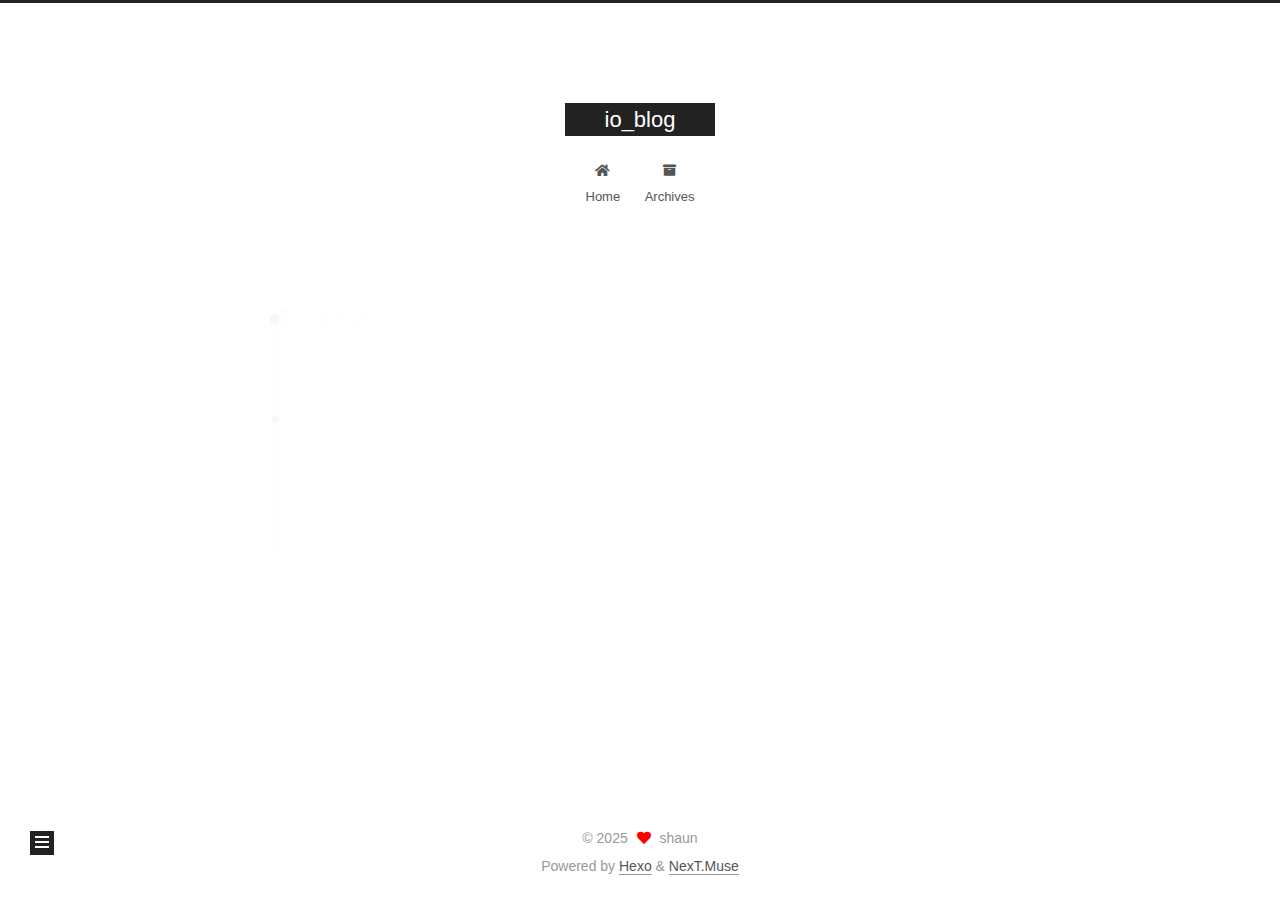
<file: categories/1/index.html>
<!DOCTYPE html>
<html lang="en">
<head>
  <meta charset="UTF-8">
<meta name="viewport" content="width=device-width, initial-scale=1, maximum-scale=2">
<meta name="theme-color" content="#222">
<meta name="generator" content="Hexo 7.3.0">
  <link rel="apple-touch-icon" sizes="180x180" href="/images/apple-touch-icon-next.png">
  <link rel="icon" type="image/png" sizes="32x32" href="/images/favicon-32x32-next.png">
  <link rel="icon" type="image/png" sizes="16x16" href="/images/favicon-16x16-next.png">
  <link rel="mask-icon" href="/images/logo.svg" color="#222">

<link rel="stylesheet" href="/css/main.css">


<link rel="stylesheet" href="/lib/font-awesome/css/all.min.css">

<script id="hexo-configurations">
    var NexT = window.NexT || {};
    var CONFIG = {"hostname":"pybkh.github.io","root":"/","scheme":"Muse","version":"7.8.0","exturl":false,"sidebar":{"position":"left","display":"post","padding":18,"offset":12,"onmobile":false},"copycode":{"enable":false,"show_result":false,"style":null},"back2top":{"enable":true,"sidebar":false,"scrollpercent":false},"bookmark":{"enable":false,"color":"#222","save":"auto"},"fancybox":false,"mediumzoom":false,"lazyload":false,"pangu":false,"comments":{"style":"tabs","active":null,"storage":true,"lazyload":false,"nav":null},"algolia":{"hits":{"per_page":10},"labels":{"input_placeholder":"Search for Posts","hits_empty":"We didn't find any results for the search: ${query}","hits_stats":"${hits} results found in ${time} ms"}},"localsearch":{"enable":false,"trigger":"auto","top_n_per_article":1,"unescape":false,"preload":false},"motion":{"enable":true,"async":false,"transition":{"post_block":"fadeIn","post_header":"slideDownIn","post_body":"slideDownIn","coll_header":"slideLeftIn","sidebar":"slideUpIn"}}};
  </script>

  <meta property="og:type" content="website">
<meta property="og:title" content="io_blog">
<meta property="og:url" content="https://pybkh.github.io/categories/1/index.html">
<meta property="og:site_name" content="io_blog">
<meta property="og:locale" content="en_US">
<meta property="article:author" content="shaun">
<meta name="twitter:card" content="summary">

<link rel="canonical" href="https://pybkh.github.io/categories/1/">


<script id="page-configurations">
  // https://hexo.io/docs/variables.html
  CONFIG.page = {
    sidebar: "",
    isHome : false,
    isPost : false,
    lang   : 'en'
  };
</script>

  <title>Category: 1 | io_blog</title>
  






  <noscript>
  <style>
  .use-motion .brand,
  .use-motion .menu-item,
  .sidebar-inner,
  .use-motion .post-block,
  .use-motion .pagination,
  .use-motion .comments,
  .use-motion .post-header,
  .use-motion .post-body,
  .use-motion .collection-header { opacity: initial; }

  .use-motion .site-title,
  .use-motion .site-subtitle {
    opacity: initial;
    top: initial;
  }

  .use-motion .logo-line-before i { left: initial; }
  .use-motion .logo-line-after i { right: initial; }
  </style>
</noscript>

</head>

<body itemscope itemtype="http://schema.org/WebPage">
  <div class="container use-motion">
    <div class="headband"></div>

    <header class="header" itemscope itemtype="http://schema.org/WPHeader">
      <div class="header-inner"><div class="site-brand-container">
  <div class="site-nav-toggle">
    <div class="toggle" aria-label="Toggle navigation bar">
      <span class="toggle-line toggle-line-first"></span>
      <span class="toggle-line toggle-line-middle"></span>
      <span class="toggle-line toggle-line-last"></span>
    </div>
  </div>

  <div class="site-meta">

    <a href="/" class="brand" rel="start">
      <span class="logo-line-before"><i></i></span>
      <h1 class="site-title">io_blog</h1>
      <span class="logo-line-after"><i></i></span>
    </a>
  </div>

  <div class="site-nav-right">
    <div class="toggle popup-trigger">
    </div>
  </div>
</div>




<nav class="site-nav">
  <ul id="menu" class="main-menu menu">
        <li class="menu-item menu-item-home">

    <a href="/" rel="section"><i class="fa fa-home fa-fw"></i>Home</a>

  </li>
        <li class="menu-item menu-item-archives">

    <a href="/archives/" rel="section"><i class="fa fa-archive fa-fw"></i>Archives</a>

  </li>
  </ul>
</nav>




</div>
    </header>

    
  <div class="back-to-top">
    <i class="fa fa-arrow-up"></i>
    <span>0%</span>
  </div>


    <main class="main">
      <div class="main-inner">
        <div class="content-wrap">
          

          <div class="content category">
            

  
  
  
  <div class="post-block">
    <div class="posts-collapse">
      <div class="collection-title">
        <h2 class="collection-header">1
          <small>Category</small>
        </h2>
      </div>

      
    <div class="collection-year">
      <span class="collection-header">2025</span>
    </div>

  <article itemscope itemtype="http://schema.org/Article">
    <header class="post-header">

      <div class="post-meta">
        <time itemprop="dateCreated"
              datetime="2025-04-08T15:55:48+08:00"
              content="2025-04-08">
          04-08
        </time>
      </div>

      <div class="post-title">
          <a class="post-title-link" href="/2025/04/08/1/" itemprop="url">
            <span itemprop="name">1</span>
          </a>
      </div>

    </header>
  </article>

    </div>
  </div>
  
  
  

  



          </div>
          

<script>
  window.addEventListener('tabs:register', () => {
    let { activeClass } = CONFIG.comments;
    if (CONFIG.comments.storage) {
      activeClass = localStorage.getItem('comments_active') || activeClass;
    }
    if (activeClass) {
      let activeTab = document.querySelector(`a[href="#comment-${activeClass}"]`);
      if (activeTab) {
        activeTab.click();
      }
    }
  });
  if (CONFIG.comments.storage) {
    window.addEventListener('tabs:click', event => {
      if (!event.target.matches('.tabs-comment .tab-content .tab-pane')) return;
      let commentClass = event.target.classList[1];
      localStorage.setItem('comments_active', commentClass);
    });
  }
</script>

        </div>
          
  
  <div class="toggle sidebar-toggle">
    <span class="toggle-line toggle-line-first"></span>
    <span class="toggle-line toggle-line-middle"></span>
    <span class="toggle-line toggle-line-last"></span>
  </div>

  <aside class="sidebar">
    <div class="sidebar-inner">

      <ul class="sidebar-nav motion-element">
        <li class="sidebar-nav-toc">
          Table of Contents
        </li>
        <li class="sidebar-nav-overview">
          Overview
        </li>
      </ul>

      <!--noindex-->
      <div class="post-toc-wrap sidebar-panel">
      </div>
      <!--/noindex-->

      <div class="site-overview-wrap sidebar-panel">
        <div class="site-author motion-element" itemprop="author" itemscope itemtype="http://schema.org/Person">
  <p class="site-author-name" itemprop="name">shaun</p>
  <div class="site-description" itemprop="description"></div>
</div>
<div class="site-state-wrap motion-element">
  <nav class="site-state">
      <div class="site-state-item site-state-posts">
          <a href="/archives/">
        
          <span class="site-state-item-count">3</span>
          <span class="site-state-item-name">posts</span>
        </a>
      </div>
      <div class="site-state-item site-state-categories">
            <a href="/categories/">
        <span class="site-state-item-count">1</span>
        <span class="site-state-item-name">categories</span></a>
      </div>
      <div class="site-state-item site-state-tags">
            <a href="/tags/">
        <span class="site-state-item-count">1</span>
        <span class="site-state-item-name">tags</span></a>
      </div>
  </nav>
</div>



      </div>

    </div>
  </aside>
  <div id="sidebar-dimmer"></div>


      </div>
    </main>

    <footer class="footer">
      <div class="footer-inner">
        

        

<div class="copyright">
  
  &copy; 
  <span itemprop="copyrightYear">2025</span>
  <span class="with-love">
    <i class="fa fa-heart"></i>
  </span>
  <span class="author" itemprop="copyrightHolder">shaun</span>
</div>
  <div class="powered-by">Powered by <a href="https://hexo.io/" class="theme-link" rel="noopener" target="_blank">Hexo</a> & <a href="https://muse.theme-next.org/" class="theme-link" rel="noopener" target="_blank">NexT.Muse</a>
  </div>

        








      </div>
    </footer>
  </div>

  
  <script src="/lib/anime.min.js"></script>
  <script src="/lib/velocity/velocity.min.js"></script>
  <script src="/lib/velocity/velocity.ui.min.js"></script>

<script src="/js/utils.js"></script>

<script src="/js/motion.js"></script>


<script src="/js/schemes/muse.js"></script>


<script src="/js/next-boot.js"></script>




  















  

  

</body>
</html>
</file>
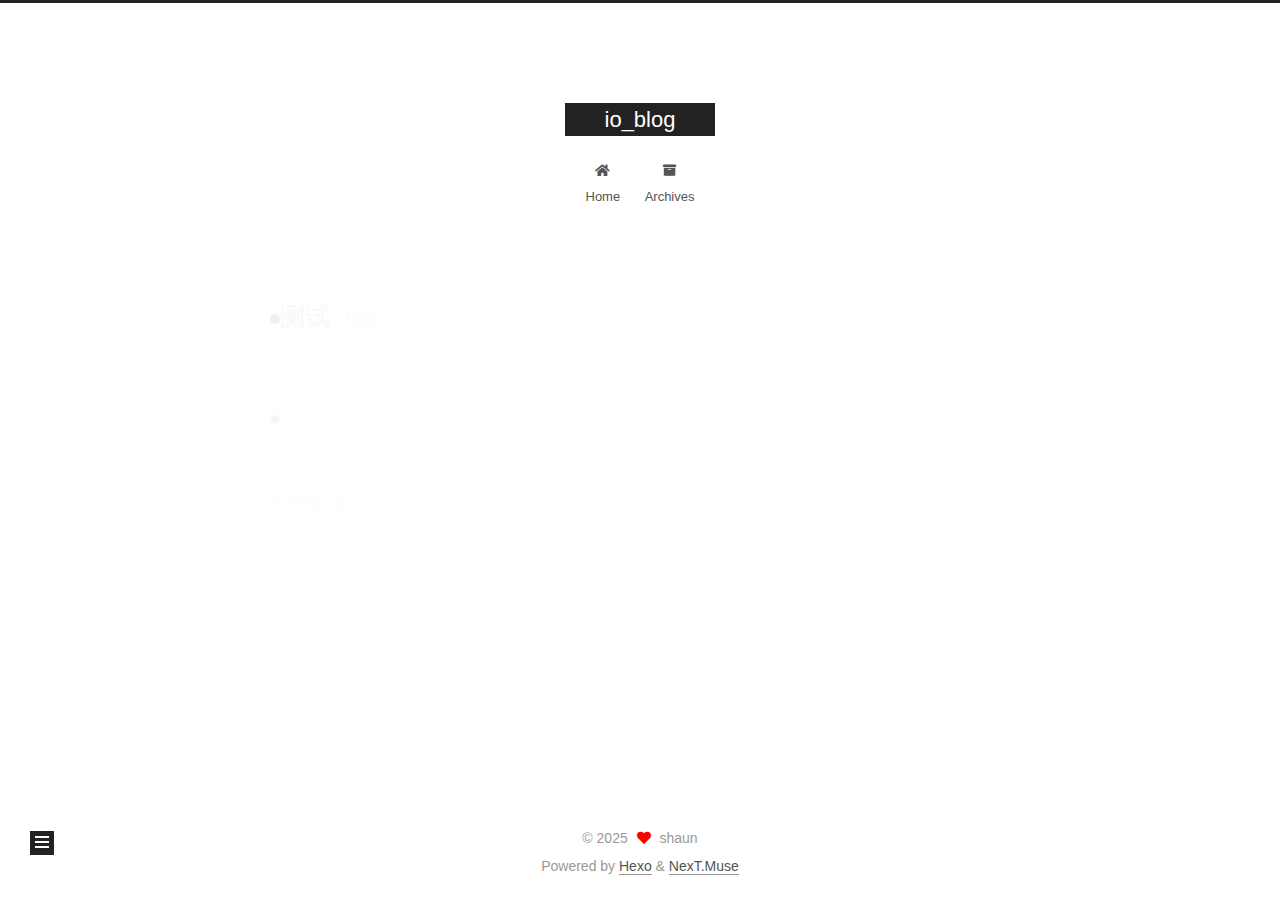
<file: tags/测试/index.html>
<!DOCTYPE html>
<html lang="en">
<head>
  <meta charset="UTF-8">
<meta name="viewport" content="width=device-width, initial-scale=1, maximum-scale=2">
<meta name="theme-color" content="#222">
<meta name="generator" content="Hexo 7.3.0">
  <link rel="apple-touch-icon" sizes="180x180" href="/images/apple-touch-icon-next.png">
  <link rel="icon" type="image/png" sizes="32x32" href="/images/favicon-32x32-next.png">
  <link rel="icon" type="image/png" sizes="16x16" href="/images/favicon-16x16-next.png">
  <link rel="mask-icon" href="/images/logo.svg" color="#222">

<link rel="stylesheet" href="/css/main.css">


<link rel="stylesheet" href="/lib/font-awesome/css/all.min.css">

<script id="hexo-configurations">
    var NexT = window.NexT || {};
    var CONFIG = {"hostname":"pybkh.github.io","root":"/","scheme":"Muse","version":"7.8.0","exturl":false,"sidebar":{"position":"left","display":"post","padding":18,"offset":12,"onmobile":false},"copycode":{"enable":false,"show_result":false,"style":null},"back2top":{"enable":true,"sidebar":false,"scrollpercent":false},"bookmark":{"enable":false,"color":"#222","save":"auto"},"fancybox":false,"mediumzoom":false,"lazyload":false,"pangu":false,"comments":{"style":"tabs","active":null,"storage":true,"lazyload":false,"nav":null},"algolia":{"hits":{"per_page":10},"labels":{"input_placeholder":"Search for Posts","hits_empty":"We didn't find any results for the search: ${query}","hits_stats":"${hits} results found in ${time} ms"}},"localsearch":{"enable":false,"trigger":"auto","top_n_per_article":1,"unescape":false,"preload":false},"motion":{"enable":true,"async":false,"transition":{"post_block":"fadeIn","post_header":"slideDownIn","post_body":"slideDownIn","coll_header":"slideLeftIn","sidebar":"slideUpIn"}}};
  </script>

  <meta property="og:type" content="website">
<meta property="og:title" content="io_blog">
<meta property="og:url" content="https://pybkh.github.io/tags/%E6%B5%8B%E8%AF%95/index.html">
<meta property="og:site_name" content="io_blog">
<meta property="og:locale" content="en_US">
<meta property="article:author" content="shaun">
<meta name="twitter:card" content="summary">

<link rel="canonical" href="https://pybkh.github.io/tags/%E6%B5%8B%E8%AF%95/">


<script id="page-configurations">
  // https://hexo.io/docs/variables.html
  CONFIG.page = {
    sidebar: "",
    isHome : false,
    isPost : false,
    lang   : 'en'
  };
</script>

  <title>Tag: 测试 | io_blog</title>
  






  <noscript>
  <style>
  .use-motion .brand,
  .use-motion .menu-item,
  .sidebar-inner,
  .use-motion .post-block,
  .use-motion .pagination,
  .use-motion .comments,
  .use-motion .post-header,
  .use-motion .post-body,
  .use-motion .collection-header { opacity: initial; }

  .use-motion .site-title,
  .use-motion .site-subtitle {
    opacity: initial;
    top: initial;
  }

  .use-motion .logo-line-before i { left: initial; }
  .use-motion .logo-line-after i { right: initial; }
  </style>
</noscript>

</head>

<body itemscope itemtype="http://schema.org/WebPage">
  <div class="container use-motion">
    <div class="headband"></div>

    <header class="header" itemscope itemtype="http://schema.org/WPHeader">
      <div class="header-inner"><div class="site-brand-container">
  <div class="site-nav-toggle">
    <div class="toggle" aria-label="Toggle navigation bar">
      <span class="toggle-line toggle-line-first"></span>
      <span class="toggle-line toggle-line-middle"></span>
      <span class="toggle-line toggle-line-last"></span>
    </div>
  </div>

  <div class="site-meta">

    <a href="/" class="brand" rel="start">
      <span class="logo-line-before"><i></i></span>
      <h1 class="site-title">io_blog</h1>
      <span class="logo-line-after"><i></i></span>
    </a>
  </div>

  <div class="site-nav-right">
    <div class="toggle popup-trigger">
    </div>
  </div>
</div>




<nav class="site-nav">
  <ul id="menu" class="main-menu menu">
        <li class="menu-item menu-item-home">

    <a href="/" rel="section"><i class="fa fa-home fa-fw"></i>Home</a>

  </li>
        <li class="menu-item menu-item-archives">

    <a href="/archives/" rel="section"><i class="fa fa-archive fa-fw"></i>Archives</a>

  </li>
  </ul>
</nav>




</div>
    </header>

    
  <div class="back-to-top">
    <i class="fa fa-arrow-up"></i>
    <span>0%</span>
  </div>


    <main class="main">
      <div class="main-inner">
        <div class="content-wrap">
          

          <div class="content tag">
            

  
  
  
  <div class="post-block">
    <div class="posts-collapse">
      <div class="collection-title">
        <h2 class="collection-header">测试
          <small>Tag</small>
        </h2>
      </div>

      
    <div class="collection-year">
      <span class="collection-header">2025</span>
    </div>

  <article itemscope itemtype="http://schema.org/Article">
    <header class="post-header">

      <div class="post-meta">
        <time itemprop="dateCreated"
              datetime="2025-04-08T15:55:48+08:00"
              content="2025-04-08">
          04-08
        </time>
      </div>

      <div class="post-title">
          <a class="post-title-link" href="/2025/04/08/1/" itemprop="url">
            <span itemprop="name">1</span>
          </a>
      </div>

    </header>
  </article>

    </div>
  </div>
  
  
  

  



          </div>
          

<script>
  window.addEventListener('tabs:register', () => {
    let { activeClass } = CONFIG.comments;
    if (CONFIG.comments.storage) {
      activeClass = localStorage.getItem('comments_active') || activeClass;
    }
    if (activeClass) {
      let activeTab = document.querySelector(`a[href="#comment-${activeClass}"]`);
      if (activeTab) {
        activeTab.click();
      }
    }
  });
  if (CONFIG.comments.storage) {
    window.addEventListener('tabs:click', event => {
      if (!event.target.matches('.tabs-comment .tab-content .tab-pane')) return;
      let commentClass = event.target.classList[1];
      localStorage.setItem('comments_active', commentClass);
    });
  }
</script>

        </div>
          
  
  <div class="toggle sidebar-toggle">
    <span class="toggle-line toggle-line-first"></span>
    <span class="toggle-line toggle-line-middle"></span>
    <span class="toggle-line toggle-line-last"></span>
  </div>

  <aside class="sidebar">
    <div class="sidebar-inner">

      <ul class="sidebar-nav motion-element">
        <li class="sidebar-nav-toc">
          Table of Contents
        </li>
        <li class="sidebar-nav-overview">
          Overview
        </li>
      </ul>

      <!--noindex-->
      <div class="post-toc-wrap sidebar-panel">
      </div>
      <!--/noindex-->

      <div class="site-overview-wrap sidebar-panel">
        <div class="site-author motion-element" itemprop="author" itemscope itemtype="http://schema.org/Person">
  <p class="site-author-name" itemprop="name">shaun</p>
  <div class="site-description" itemprop="description"></div>
</div>
<div class="site-state-wrap motion-element">
  <nav class="site-state">
      <div class="site-state-item site-state-posts">
          <a href="/archives/">
        
          <span class="site-state-item-count">3</span>
          <span class="site-state-item-name">posts</span>
        </a>
      </div>
      <div class="site-state-item site-state-categories">
            <a href="/categories/">
        <span class="site-state-item-count">1</span>
        <span class="site-state-item-name">categories</span></a>
      </div>
      <div class="site-state-item site-state-tags">
            <a href="/tags/">
        <span class="site-state-item-count">1</span>
        <span class="site-state-item-name">tags</span></a>
      </div>
  </nav>
</div>



      </div>

    </div>
  </aside>
  <div id="sidebar-dimmer"></div>


      </div>
    </main>

    <footer class="footer">
      <div class="footer-inner">
        

        

<div class="copyright">
  
  &copy; 
  <span itemprop="copyrightYear">2025</span>
  <span class="with-love">
    <i class="fa fa-heart"></i>
  </span>
  <span class="author" itemprop="copyrightHolder">shaun</span>
</div>
  <div class="powered-by">Powered by <a href="https://hexo.io/" class="theme-link" rel="noopener" target="_blank">Hexo</a> & <a href="https://muse.theme-next.org/" class="theme-link" rel="noopener" target="_blank">NexT.Muse</a>
  </div>

        








      </div>
    </footer>
  </div>

  
  <script src="/lib/anime.min.js"></script>
  <script src="/lib/velocity/velocity.min.js"></script>
  <script src="/lib/velocity/velocity.ui.min.js"></script>

<script src="/js/utils.js"></script>

<script src="/js/motion.js"></script>


<script src="/js/schemes/muse.js"></script>


<script src="/js/next-boot.js"></script>




  















  

  

</body>
</html>
</file>
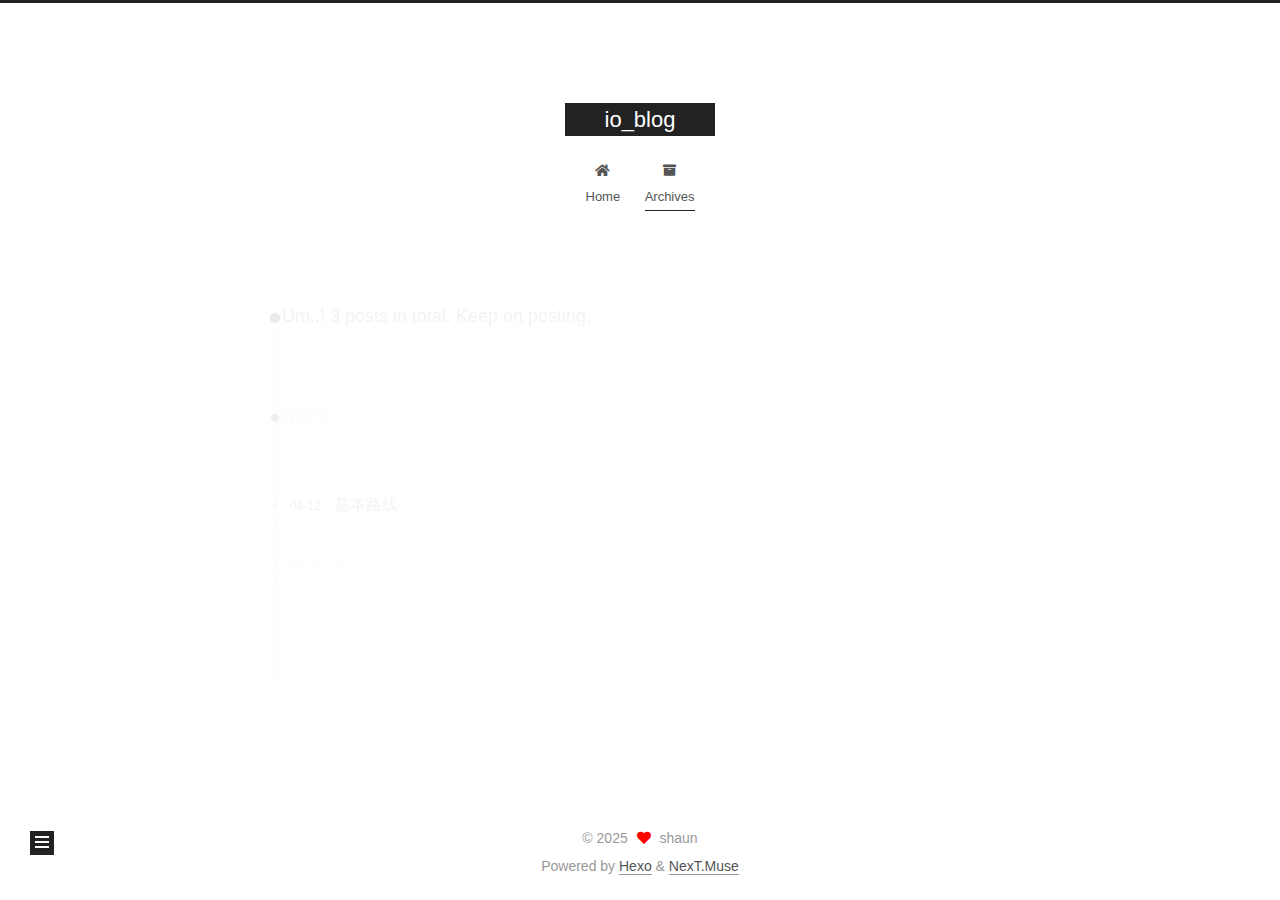
<file: archives/2025/04/index.html>
<!DOCTYPE html>
<html lang="en">
<head>
  <meta charset="UTF-8">
<meta name="viewport" content="width=device-width, initial-scale=1, maximum-scale=2">
<meta name="theme-color" content="#222">
<meta name="generator" content="Hexo 7.3.0">
  <link rel="apple-touch-icon" sizes="180x180" href="/images/apple-touch-icon-next.png">
  <link rel="icon" type="image/png" sizes="32x32" href="/images/favicon-32x32-next.png">
  <link rel="icon" type="image/png" sizes="16x16" href="/images/favicon-16x16-next.png">
  <link rel="mask-icon" href="/images/logo.svg" color="#222">

<link rel="stylesheet" href="/css/main.css">


<link rel="stylesheet" href="/lib/font-awesome/css/all.min.css">

<script id="hexo-configurations">
    var NexT = window.NexT || {};
    var CONFIG = {"hostname":"pybkh.github.io","root":"/","scheme":"Muse","version":"7.8.0","exturl":false,"sidebar":{"position":"left","display":"post","padding":18,"offset":12,"onmobile":false},"copycode":{"enable":false,"show_result":false,"style":null},"back2top":{"enable":true,"sidebar":false,"scrollpercent":false},"bookmark":{"enable":false,"color":"#222","save":"auto"},"fancybox":false,"mediumzoom":false,"lazyload":false,"pangu":false,"comments":{"style":"tabs","active":null,"storage":true,"lazyload":false,"nav":null},"algolia":{"hits":{"per_page":10},"labels":{"input_placeholder":"Search for Posts","hits_empty":"We didn't find any results for the search: ${query}","hits_stats":"${hits} results found in ${time} ms"}},"localsearch":{"enable":false,"trigger":"auto","top_n_per_article":1,"unescape":false,"preload":false},"motion":{"enable":true,"async":false,"transition":{"post_block":"fadeIn","post_header":"slideDownIn","post_body":"slideDownIn","coll_header":"slideLeftIn","sidebar":"slideUpIn"}}};
  </script>

  <meta property="og:type" content="website">
<meta property="og:title" content="io_blog">
<meta property="og:url" content="https://pybkh.github.io/archives/2025/04/index.html">
<meta property="og:site_name" content="io_blog">
<meta property="og:locale" content="en_US">
<meta property="article:author" content="shaun">
<meta name="twitter:card" content="summary">

<link rel="canonical" href="https://pybkh.github.io/archives/2025/04/">


<script id="page-configurations">
  // https://hexo.io/docs/variables.html
  CONFIG.page = {
    sidebar: "",
    isHome : false,
    isPost : false,
    lang   : 'en'
  };
</script>

  <title>Archive | io_blog</title>
  






  <noscript>
  <style>
  .use-motion .brand,
  .use-motion .menu-item,
  .sidebar-inner,
  .use-motion .post-block,
  .use-motion .pagination,
  .use-motion .comments,
  .use-motion .post-header,
  .use-motion .post-body,
  .use-motion .collection-header { opacity: initial; }

  .use-motion .site-title,
  .use-motion .site-subtitle {
    opacity: initial;
    top: initial;
  }

  .use-motion .logo-line-before i { left: initial; }
  .use-motion .logo-line-after i { right: initial; }
  </style>
</noscript>

</head>

<body itemscope itemtype="http://schema.org/WebPage">
  <div class="container use-motion">
    <div class="headband"></div>

    <header class="header" itemscope itemtype="http://schema.org/WPHeader">
      <div class="header-inner"><div class="site-brand-container">
  <div class="site-nav-toggle">
    <div class="toggle" aria-label="Toggle navigation bar">
      <span class="toggle-line toggle-line-first"></span>
      <span class="toggle-line toggle-line-middle"></span>
      <span class="toggle-line toggle-line-last"></span>
    </div>
  </div>

  <div class="site-meta">

    <a href="/" class="brand" rel="start">
      <span class="logo-line-before"><i></i></span>
      <h1 class="site-title">io_blog</h1>
      <span class="logo-line-after"><i></i></span>
    </a>
  </div>

  <div class="site-nav-right">
    <div class="toggle popup-trigger">
    </div>
  </div>
</div>




<nav class="site-nav">
  <ul id="menu" class="main-menu menu">
        <li class="menu-item menu-item-home">

    <a href="/" rel="section"><i class="fa fa-home fa-fw"></i>Home</a>

  </li>
        <li class="menu-item menu-item-archives">

    <a href="/archives/" rel="section"><i class="fa fa-archive fa-fw"></i>Archives</a>

  </li>
  </ul>
</nav>




</div>
    </header>

    
  <div class="back-to-top">
    <i class="fa fa-arrow-up"></i>
    <span>0%</span>
  </div>


    <main class="main">
      <div class="main-inner">
        <div class="content-wrap">
          

          <div class="content archive">
            

  
  
  
  <div class="post-block">
    <div class="posts-collapse">
      <div class="collection-title">
        <span class="collection-header">Um..! 3 posts in total. Keep on posting.</span>
      </div>

      
    <div class="collection-year">
      <span class="collection-header">2025</span>
    </div>

  <article itemscope itemtype="http://schema.org/Article">
    <header class="post-header">

      <div class="post-meta">
        <time itemprop="dateCreated"
              datetime="2025-04-12T13:04:57+08:00"
              content="2025-04-12">
          04-12
        </time>
      </div>

      <div class="post-title">
          <a class="post-title-link" href="/2025/04/12/%E5%9F%BA%E6%9C%AC%E8%B7%AF%E7%BA%BF/" itemprop="url">
            <span itemprop="name">基本路线</span>
          </a>
      </div>

    </header>
  </article>

  <article itemscope itemtype="http://schema.org/Article">
    <header class="post-header">

      <div class="post-meta">
        <time itemprop="dateCreated"
              datetime="2025-04-08T15:55:48+08:00"
              content="2025-04-08">
          04-08
        </time>
      </div>

      <div class="post-title">
          <a class="post-title-link" href="/2025/04/08/1/" itemprop="url">
            <span itemprop="name">1</span>
          </a>
      </div>

    </header>
  </article>

  <article itemscope itemtype="http://schema.org/Article">
    <header class="post-header">

      <div class="post-meta">
        <time itemprop="dateCreated"
              datetime="2025-04-08T15:07:46+08:00"
              content="2025-04-08">
          04-08
        </time>
      </div>

      <div class="post-title">
          <a class="post-title-link" href="/2025/04/08/hello-world/" itemprop="url">
            <span itemprop="name">Hello World</span>
          </a>
      </div>

    </header>
  </article>


    </div>
  </div>
  
  
  

  



          </div>
          

<script>
  window.addEventListener('tabs:register', () => {
    let { activeClass } = CONFIG.comments;
    if (CONFIG.comments.storage) {
      activeClass = localStorage.getItem('comments_active') || activeClass;
    }
    if (activeClass) {
      let activeTab = document.querySelector(`a[href="#comment-${activeClass}"]`);
      if (activeTab) {
        activeTab.click();
      }
    }
  });
  if (CONFIG.comments.storage) {
    window.addEventListener('tabs:click', event => {
      if (!event.target.matches('.tabs-comment .tab-content .tab-pane')) return;
      let commentClass = event.target.classList[1];
      localStorage.setItem('comments_active', commentClass);
    });
  }
</script>

        </div>
          
  
  <div class="toggle sidebar-toggle">
    <span class="toggle-line toggle-line-first"></span>
    <span class="toggle-line toggle-line-middle"></span>
    <span class="toggle-line toggle-line-last"></span>
  </div>

  <aside class="sidebar">
    <div class="sidebar-inner">

      <ul class="sidebar-nav motion-element">
        <li class="sidebar-nav-toc">
          Table of Contents
        </li>
        <li class="sidebar-nav-overview">
          Overview
        </li>
      </ul>

      <!--noindex-->
      <div class="post-toc-wrap sidebar-panel">
      </div>
      <!--/noindex-->

      <div class="site-overview-wrap sidebar-panel">
        <div class="site-author motion-element" itemprop="author" itemscope itemtype="http://schema.org/Person">
  <p class="site-author-name" itemprop="name">shaun</p>
  <div class="site-description" itemprop="description"></div>
</div>
<div class="site-state-wrap motion-element">
  <nav class="site-state">
      <div class="site-state-item site-state-posts">
          <a href="/archives/">
        
          <span class="site-state-item-count">3</span>
          <span class="site-state-item-name">posts</span>
        </a>
      </div>
      <div class="site-state-item site-state-categories">
            <a href="/categories/">
        <span class="site-state-item-count">1</span>
        <span class="site-state-item-name">categories</span></a>
      </div>
      <div class="site-state-item site-state-tags">
            <a href="/tags/">
        <span class="site-state-item-count">1</span>
        <span class="site-state-item-name">tags</span></a>
      </div>
  </nav>
</div>



      </div>

    </div>
  </aside>
  <div id="sidebar-dimmer"></div>


      </div>
    </main>

    <footer class="footer">
      <div class="footer-inner">
        

        

<div class="copyright">
  
  &copy; 
  <span itemprop="copyrightYear">2025</span>
  <span class="with-love">
    <i class="fa fa-heart"></i>
  </span>
  <span class="author" itemprop="copyrightHolder">shaun</span>
</div>
  <div class="powered-by">Powered by <a href="https://hexo.io/" class="theme-link" rel="noopener" target="_blank">Hexo</a> & <a href="https://muse.theme-next.org/" class="theme-link" rel="noopener" target="_blank">NexT.Muse</a>
  </div>

        








      </div>
    </footer>
  </div>

  
  <script src="/lib/anime.min.js"></script>
  <script src="/lib/velocity/velocity.min.js"></script>
  <script src="/lib/velocity/velocity.ui.min.js"></script>

<script src="/js/utils.js"></script>

<script src="/js/motion.js"></script>


<script src="/js/schemes/muse.js"></script>


<script src="/js/next-boot.js"></script>




  















  

  

</body>
</html>
</file>
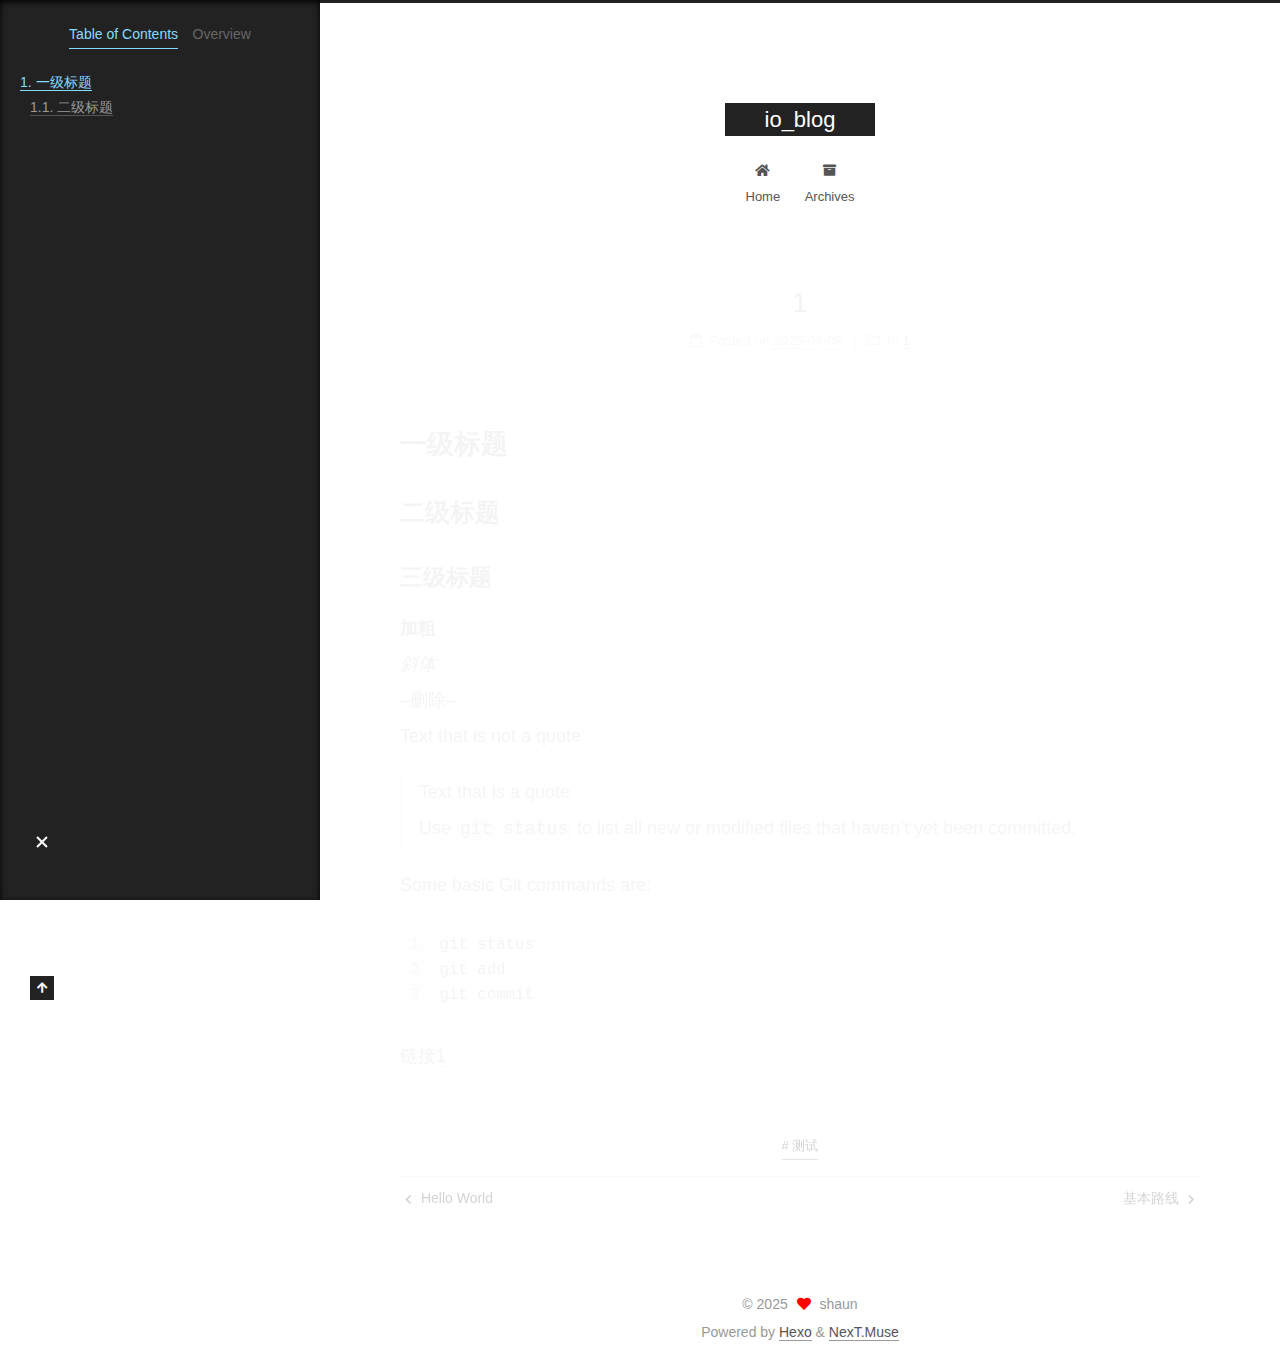
<file: 2025/04/08/1/index.html>
<!DOCTYPE html>
<html lang="en">
<head>
  <meta charset="UTF-8">
<meta name="viewport" content="width=device-width, initial-scale=1, maximum-scale=2">
<meta name="theme-color" content="#222">
<meta name="generator" content="Hexo 7.3.0">
  <link rel="apple-touch-icon" sizes="180x180" href="/images/apple-touch-icon-next.png">
  <link rel="icon" type="image/png" sizes="32x32" href="/images/favicon-32x32-next.png">
  <link rel="icon" type="image/png" sizes="16x16" href="/images/favicon-16x16-next.png">
  <link rel="mask-icon" href="/images/logo.svg" color="#222">

<link rel="stylesheet" href="/css/main.css">


<link rel="stylesheet" href="/lib/font-awesome/css/all.min.css">

<script id="hexo-configurations">
    var NexT = window.NexT || {};
    var CONFIG = {"hostname":"pybkh.github.io","root":"/","scheme":"Muse","version":"7.8.0","exturl":false,"sidebar":{"position":"left","display":"post","padding":18,"offset":12,"onmobile":false},"copycode":{"enable":false,"show_result":false,"style":null},"back2top":{"enable":true,"sidebar":false,"scrollpercent":false},"bookmark":{"enable":false,"color":"#222","save":"auto"},"fancybox":false,"mediumzoom":false,"lazyload":false,"pangu":false,"comments":{"style":"tabs","active":null,"storage":true,"lazyload":false,"nav":null},"algolia":{"hits":{"per_page":10},"labels":{"input_placeholder":"Search for Posts","hits_empty":"We didn't find any results for the search: ${query}","hits_stats":"${hits} results found in ${time} ms"}},"localsearch":{"enable":false,"trigger":"auto","top_n_per_article":1,"unescape":false,"preload":false},"motion":{"enable":true,"async":false,"transition":{"post_block":"fadeIn","post_header":"slideDownIn","post_body":"slideDownIn","coll_header":"slideLeftIn","sidebar":"slideUpIn"}}};
  </script>

  <meta name="description" content="一级标题二级标题三级标题加粗斜体–删除–Text that is not a quote  Text that is a quoteUse git status to list all new or modified files that haven’t yet been committed.  Some basic Git commands are: 123git statusgit addgi">
<meta property="og:type" content="article">
<meta property="og:title" content="1">
<meta property="og:url" content="https://pybkh.github.io/2025/04/08/1/index.html">
<meta property="og:site_name" content="io_blog">
<meta property="og:description" content="一级标题二级标题三级标题加粗斜体–删除–Text that is not a quote  Text that is a quoteUse git status to list all new or modified files that haven’t yet been committed.  Some basic Git commands are: 123git statusgit addgi">
<meta property="og:locale" content="en_US">
<meta property="article:published_time" content="2025-04-08T07:55:48.000Z">
<meta property="article:modified_time" content="2025-04-08T08:20:14.489Z">
<meta property="article:author" content="shaun">
<meta property="article:tag" content="测试">
<meta name="twitter:card" content="summary">

<link rel="canonical" href="https://pybkh.github.io/2025/04/08/1/">


<script id="page-configurations">
  // https://hexo.io/docs/variables.html
  CONFIG.page = {
    sidebar: "",
    isHome : false,
    isPost : true,
    lang   : 'en'
  };
</script>

  <title>1 | io_blog</title>
  






  <noscript>
  <style>
  .use-motion .brand,
  .use-motion .menu-item,
  .sidebar-inner,
  .use-motion .post-block,
  .use-motion .pagination,
  .use-motion .comments,
  .use-motion .post-header,
  .use-motion .post-body,
  .use-motion .collection-header { opacity: initial; }

  .use-motion .site-title,
  .use-motion .site-subtitle {
    opacity: initial;
    top: initial;
  }

  .use-motion .logo-line-before i { left: initial; }
  .use-motion .logo-line-after i { right: initial; }
  </style>
</noscript>

</head>

<body itemscope itemtype="http://schema.org/WebPage">
  <div class="container use-motion">
    <div class="headband"></div>

    <header class="header" itemscope itemtype="http://schema.org/WPHeader">
      <div class="header-inner"><div class="site-brand-container">
  <div class="site-nav-toggle">
    <div class="toggle" aria-label="Toggle navigation bar">
      <span class="toggle-line toggle-line-first"></span>
      <span class="toggle-line toggle-line-middle"></span>
      <span class="toggle-line toggle-line-last"></span>
    </div>
  </div>

  <div class="site-meta">

    <a href="/" class="brand" rel="start">
      <span class="logo-line-before"><i></i></span>
      <h1 class="site-title">io_blog</h1>
      <span class="logo-line-after"><i></i></span>
    </a>
  </div>

  <div class="site-nav-right">
    <div class="toggle popup-trigger">
    </div>
  </div>
</div>




<nav class="site-nav">
  <ul id="menu" class="main-menu menu">
        <li class="menu-item menu-item-home">

    <a href="/" rel="section"><i class="fa fa-home fa-fw"></i>Home</a>

  </li>
        <li class="menu-item menu-item-archives">

    <a href="/archives/" rel="section"><i class="fa fa-archive fa-fw"></i>Archives</a>

  </li>
  </ul>
</nav>




</div>
    </header>

    
  <div class="back-to-top">
    <i class="fa fa-arrow-up"></i>
    <span>0%</span>
  </div>


    <main class="main">
      <div class="main-inner">
        <div class="content-wrap">
          

          <div class="content post posts-expand">
            

    
  
  
  <article itemscope itemtype="http://schema.org/Article" class="post-block" lang="en">
    <link itemprop="mainEntityOfPage" href="https://pybkh.github.io/2025/04/08/1/">

    <span hidden itemprop="author" itemscope itemtype="http://schema.org/Person">
      <meta itemprop="image" content="/images/avatar.gif">
      <meta itemprop="name" content="shaun">
      <meta itemprop="description" content="">
    </span>

    <span hidden itemprop="publisher" itemscope itemtype="http://schema.org/Organization">
      <meta itemprop="name" content="io_blog">
    </span>
      <header class="post-header">
        <h1 class="post-title" itemprop="name headline">
          1
        </h1>

        <div class="post-meta">
            <span class="post-meta-item">
              <span class="post-meta-item-icon">
                <i class="far fa-calendar"></i>
              </span>
              <span class="post-meta-item-text">Posted on</span>
              

              <time title="Created: 2025-04-08 15:55:48 / Modified: 16:20:14" itemprop="dateCreated datePublished" datetime="2025-04-08T15:55:48+08:00">2025-04-08</time>
            </span>
            <span class="post-meta-item">
              <span class="post-meta-item-icon">
                <i class="far fa-folder"></i>
              </span>
              <span class="post-meta-item-text">In</span>
                <span itemprop="about" itemscope itemtype="http://schema.org/Thing">
                  <a href="/categories/1/" itemprop="url" rel="index"><span itemprop="name">1</span></a>
                </span>
            </span>

          

        </div>
      </header>

    
    
    
    <div class="post-body" itemprop="articleBody">

      
        <h1 id="一级标题"><a href="#一级标题" class="headerlink" title="一级标题"></a>一级标题</h1><h2 id="二级标题"><a href="#二级标题" class="headerlink" title="二级标题"></a>二级标题</h2><h3 id="三级标题"><a href="#三级标题" class="headerlink" title="三级标题"></a>三级标题</h3><p><strong>加粗</strong><br><em>斜体</em><br>–删除–<br>Text that is not a quote</p>
<blockquote>
<p>Text that is a quote<br>Use <code>git status</code> to list all new or modified files that haven’t yet been committed.</p>
</blockquote>
<p>Some basic Git commands are:</p>
<figure class="highlight plaintext"><table><tr><td class="gutter"><pre><span class="line">1</span><br><span class="line">2</span><br><span class="line">3</span><br></pre></td><td class="code"><pre><span class="line">git status</span><br><span class="line">git add</span><br><span class="line">git commit</span><br></pre></td></tr></table></figure>
<p>链接<a href="pybkh.github.io">1</a></p>

    </div>

    
    
    

      <footer class="post-footer">
          <div class="post-tags">
              <a href="/tags/%E6%B5%8B%E8%AF%95/" rel="tag"># 测试</a>
          </div>

        


        
    <div class="post-nav">
      <div class="post-nav-item">
    <a href="/2025/04/08/hello-world/" rel="prev" title="Hello World">
      <i class="fa fa-chevron-left"></i> Hello World
    </a></div>
      <div class="post-nav-item">
    <a href="/2025/04/12/%E5%9F%BA%E6%9C%AC%E8%B7%AF%E7%BA%BF/" rel="next" title="基本路线">
      基本路线 <i class="fa fa-chevron-right"></i>
    </a></div>
    </div>
      </footer>
    
  </article>
  
  
  



          </div>
          

<script>
  window.addEventListener('tabs:register', () => {
    let { activeClass } = CONFIG.comments;
    if (CONFIG.comments.storage) {
      activeClass = localStorage.getItem('comments_active') || activeClass;
    }
    if (activeClass) {
      let activeTab = document.querySelector(`a[href="#comment-${activeClass}"]`);
      if (activeTab) {
        activeTab.click();
      }
    }
  });
  if (CONFIG.comments.storage) {
    window.addEventListener('tabs:click', event => {
      if (!event.target.matches('.tabs-comment .tab-content .tab-pane')) return;
      let commentClass = event.target.classList[1];
      localStorage.setItem('comments_active', commentClass);
    });
  }
</script>

        </div>
          
  
  <div class="toggle sidebar-toggle">
    <span class="toggle-line toggle-line-first"></span>
    <span class="toggle-line toggle-line-middle"></span>
    <span class="toggle-line toggle-line-last"></span>
  </div>

  <aside class="sidebar">
    <div class="sidebar-inner">

      <ul class="sidebar-nav motion-element">
        <li class="sidebar-nav-toc">
          Table of Contents
        </li>
        <li class="sidebar-nav-overview">
          Overview
        </li>
      </ul>

      <!--noindex-->
      <div class="post-toc-wrap sidebar-panel">
          <div class="post-toc motion-element"><ol class="nav"><li class="nav-item nav-level-1"><a class="nav-link" href="#%E4%B8%80%E7%BA%A7%E6%A0%87%E9%A2%98"><span class="nav-number">1.</span> <span class="nav-text">一级标题</span></a><ol class="nav-child"><li class="nav-item nav-level-2"><a class="nav-link" href="#%E4%BA%8C%E7%BA%A7%E6%A0%87%E9%A2%98"><span class="nav-number">1.1.</span> <span class="nav-text">二级标题</span></a><ol class="nav-child"><li class="nav-item nav-level-3"><a class="nav-link" href="#%E4%B8%89%E7%BA%A7%E6%A0%87%E9%A2%98"><span class="nav-number">1.1.1.</span> <span class="nav-text">三级标题</span></a></li></ol></li></ol></li></ol></div>
      </div>
      <!--/noindex-->

      <div class="site-overview-wrap sidebar-panel">
        <div class="site-author motion-element" itemprop="author" itemscope itemtype="http://schema.org/Person">
  <p class="site-author-name" itemprop="name">shaun</p>
  <div class="site-description" itemprop="description"></div>
</div>
<div class="site-state-wrap motion-element">
  <nav class="site-state">
      <div class="site-state-item site-state-posts">
          <a href="/archives/">
        
          <span class="site-state-item-count">3</span>
          <span class="site-state-item-name">posts</span>
        </a>
      </div>
      <div class="site-state-item site-state-categories">
            <a href="/categories/">
        <span class="site-state-item-count">1</span>
        <span class="site-state-item-name">categories</span></a>
      </div>
      <div class="site-state-item site-state-tags">
            <a href="/tags/">
        <span class="site-state-item-count">1</span>
        <span class="site-state-item-name">tags</span></a>
      </div>
  </nav>
</div>



      </div>

    </div>
  </aside>
  <div id="sidebar-dimmer"></div>


      </div>
    </main>

    <footer class="footer">
      <div class="footer-inner">
        

        

<div class="copyright">
  
  &copy; 
  <span itemprop="copyrightYear">2025</span>
  <span class="with-love">
    <i class="fa fa-heart"></i>
  </span>
  <span class="author" itemprop="copyrightHolder">shaun</span>
</div>
  <div class="powered-by">Powered by <a href="https://hexo.io/" class="theme-link" rel="noopener" target="_blank">Hexo</a> & <a href="https://muse.theme-next.org/" class="theme-link" rel="noopener" target="_blank">NexT.Muse</a>
  </div>

        








      </div>
    </footer>
  </div>

  
  <script src="/lib/anime.min.js"></script>
  <script src="/lib/velocity/velocity.min.js"></script>
  <script src="/lib/velocity/velocity.ui.min.js"></script>

<script src="/js/utils.js"></script>

<script src="/js/motion.js"></script>


<script src="/js/schemes/muse.js"></script>


<script src="/js/next-boot.js"></script>




  















  

  

</body>
</html>
</file>
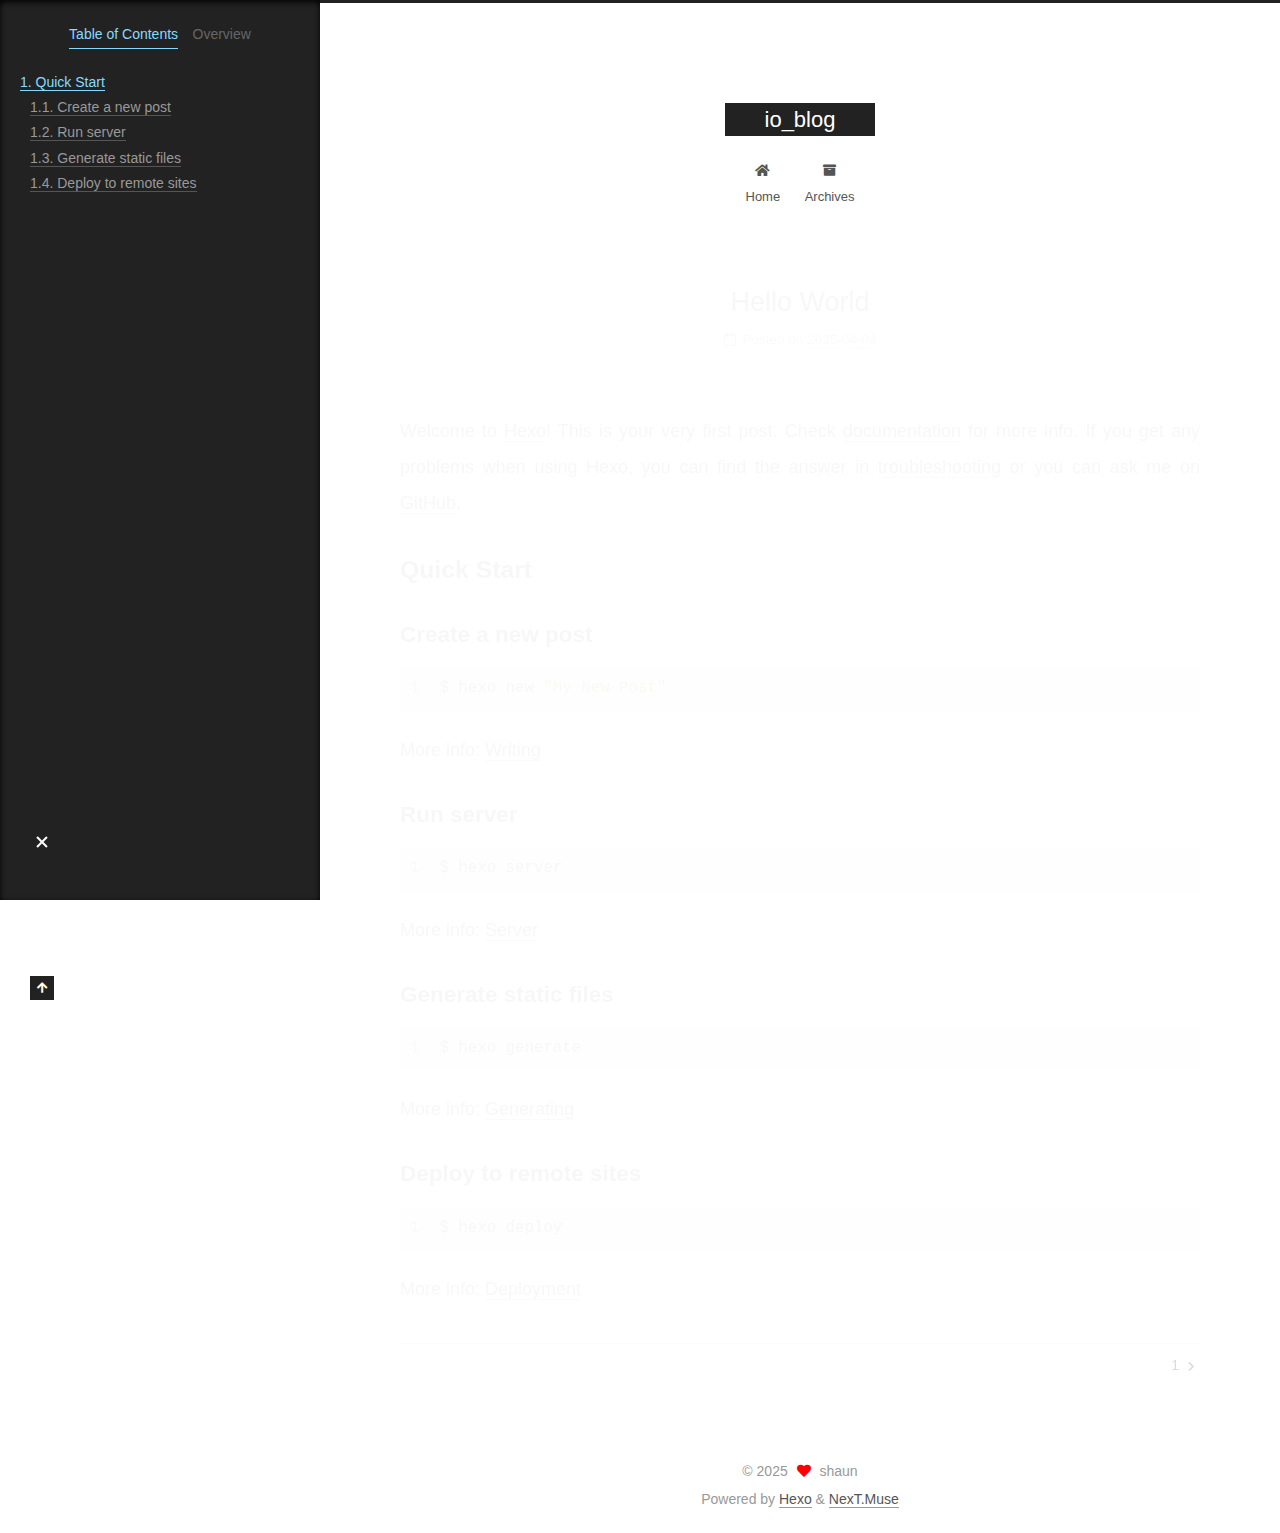
<file: 2025/04/08/hello-world/index.html>
<!DOCTYPE html>
<html lang="en">
<head>
  <meta charset="UTF-8">
<meta name="viewport" content="width=device-width, initial-scale=1, maximum-scale=2">
<meta name="theme-color" content="#222">
<meta name="generator" content="Hexo 7.3.0">
  <link rel="apple-touch-icon" sizes="180x180" href="/images/apple-touch-icon-next.png">
  <link rel="icon" type="image/png" sizes="32x32" href="/images/favicon-32x32-next.png">
  <link rel="icon" type="image/png" sizes="16x16" href="/images/favicon-16x16-next.png">
  <link rel="mask-icon" href="/images/logo.svg" color="#222">

<link rel="stylesheet" href="/css/main.css">


<link rel="stylesheet" href="/lib/font-awesome/css/all.min.css">

<script id="hexo-configurations">
    var NexT = window.NexT || {};
    var CONFIG = {"hostname":"pybkh.github.io","root":"/","scheme":"Muse","version":"7.8.0","exturl":false,"sidebar":{"position":"left","display":"post","padding":18,"offset":12,"onmobile":false},"copycode":{"enable":false,"show_result":false,"style":null},"back2top":{"enable":true,"sidebar":false,"scrollpercent":false},"bookmark":{"enable":false,"color":"#222","save":"auto"},"fancybox":false,"mediumzoom":false,"lazyload":false,"pangu":false,"comments":{"style":"tabs","active":null,"storage":true,"lazyload":false,"nav":null},"algolia":{"hits":{"per_page":10},"labels":{"input_placeholder":"Search for Posts","hits_empty":"We didn't find any results for the search: ${query}","hits_stats":"${hits} results found in ${time} ms"}},"localsearch":{"enable":false,"trigger":"auto","top_n_per_article":1,"unescape":false,"preload":false},"motion":{"enable":true,"async":false,"transition":{"post_block":"fadeIn","post_header":"slideDownIn","post_body":"slideDownIn","coll_header":"slideLeftIn","sidebar":"slideUpIn"}}};
  </script>

  <meta name="description" content="Welcome to Hexo! This is your very first post. Check documentation for more info. If you get any problems when using Hexo, you can find the answer in troubleshooting or you can ask me on GitHub. Quick">
<meta property="og:type" content="article">
<meta property="og:title" content="Hello World">
<meta property="og:url" content="https://pybkh.github.io/2025/04/08/hello-world/index.html">
<meta property="og:site_name" content="io_blog">
<meta property="og:description" content="Welcome to Hexo! This is your very first post. Check documentation for more info. If you get any problems when using Hexo, you can find the answer in troubleshooting or you can ask me on GitHub. Quick">
<meta property="og:locale" content="en_US">
<meta property="article:published_time" content="2025-04-08T07:07:46.923Z">
<meta property="article:modified_time" content="2025-04-08T07:07:46.923Z">
<meta property="article:author" content="shaun">
<meta name="twitter:card" content="summary">

<link rel="canonical" href="https://pybkh.github.io/2025/04/08/hello-world/">


<script id="page-configurations">
  // https://hexo.io/docs/variables.html
  CONFIG.page = {
    sidebar: "",
    isHome : false,
    isPost : true,
    lang   : 'en'
  };
</script>

  <title>Hello World | io_blog</title>
  






  <noscript>
  <style>
  .use-motion .brand,
  .use-motion .menu-item,
  .sidebar-inner,
  .use-motion .post-block,
  .use-motion .pagination,
  .use-motion .comments,
  .use-motion .post-header,
  .use-motion .post-body,
  .use-motion .collection-header { opacity: initial; }

  .use-motion .site-title,
  .use-motion .site-subtitle {
    opacity: initial;
    top: initial;
  }

  .use-motion .logo-line-before i { left: initial; }
  .use-motion .logo-line-after i { right: initial; }
  </style>
</noscript>

</head>

<body itemscope itemtype="http://schema.org/WebPage">
  <div class="container use-motion">
    <div class="headband"></div>

    <header class="header" itemscope itemtype="http://schema.org/WPHeader">
      <div class="header-inner"><div class="site-brand-container">
  <div class="site-nav-toggle">
    <div class="toggle" aria-label="Toggle navigation bar">
      <span class="toggle-line toggle-line-first"></span>
      <span class="toggle-line toggle-line-middle"></span>
      <span class="toggle-line toggle-line-last"></span>
    </div>
  </div>

  <div class="site-meta">

    <a href="/" class="brand" rel="start">
      <span class="logo-line-before"><i></i></span>
      <h1 class="site-title">io_blog</h1>
      <span class="logo-line-after"><i></i></span>
    </a>
  </div>

  <div class="site-nav-right">
    <div class="toggle popup-trigger">
    </div>
  </div>
</div>




<nav class="site-nav">
  <ul id="menu" class="main-menu menu">
        <li class="menu-item menu-item-home">

    <a href="/" rel="section"><i class="fa fa-home fa-fw"></i>Home</a>

  </li>
        <li class="menu-item menu-item-archives">

    <a href="/archives/" rel="section"><i class="fa fa-archive fa-fw"></i>Archives</a>

  </li>
  </ul>
</nav>




</div>
    </header>

    
  <div class="back-to-top">
    <i class="fa fa-arrow-up"></i>
    <span>0%</span>
  </div>


    <main class="main">
      <div class="main-inner">
        <div class="content-wrap">
          

          <div class="content post posts-expand">
            

    
  
  
  <article itemscope itemtype="http://schema.org/Article" class="post-block" lang="en">
    <link itemprop="mainEntityOfPage" href="https://pybkh.github.io/2025/04/08/hello-world/">

    <span hidden itemprop="author" itemscope itemtype="http://schema.org/Person">
      <meta itemprop="image" content="/images/avatar.gif">
      <meta itemprop="name" content="shaun">
      <meta itemprop="description" content="">
    </span>

    <span hidden itemprop="publisher" itemscope itemtype="http://schema.org/Organization">
      <meta itemprop="name" content="io_blog">
    </span>
      <header class="post-header">
        <h1 class="post-title" itemprop="name headline">
          Hello World
        </h1>

        <div class="post-meta">
            <span class="post-meta-item">
              <span class="post-meta-item-icon">
                <i class="far fa-calendar"></i>
              </span>
              <span class="post-meta-item-text">Posted on</span>

              <time title="Created: 2025-04-08 15:07:46" itemprop="dateCreated datePublished" datetime="2025-04-08T15:07:46+08:00">2025-04-08</time>
            </span>

          

        </div>
      </header>

    
    
    
    <div class="post-body" itemprop="articleBody">

      
        <p>Welcome to <a target="_blank" rel="noopener" href="https://hexo.io/">Hexo</a>! This is your very first post. Check <a target="_blank" rel="noopener" href="https://hexo.io/docs/">documentation</a> for more info. If you get any problems when using Hexo, you can find the answer in <a target="_blank" rel="noopener" href="https://hexo.io/docs/troubleshooting.html">troubleshooting</a> or you can ask me on <a target="_blank" rel="noopener" href="https://github.com/hexojs/hexo/issues">GitHub</a>.</p>
<h2 id="Quick-Start"><a href="#Quick-Start" class="headerlink" title="Quick Start"></a>Quick Start</h2><h3 id="Create-a-new-post"><a href="#Create-a-new-post" class="headerlink" title="Create a new post"></a>Create a new post</h3><figure class="highlight bash"><table><tr><td class="gutter"><pre><span class="line">1</span><br></pre></td><td class="code"><pre><span class="line">$ hexo new <span class="string">&quot;My New Post&quot;</span></span><br></pre></td></tr></table></figure>

<p>More info: <a target="_blank" rel="noopener" href="https://hexo.io/docs/writing.html">Writing</a></p>
<h3 id="Run-server"><a href="#Run-server" class="headerlink" title="Run server"></a>Run server</h3><figure class="highlight bash"><table><tr><td class="gutter"><pre><span class="line">1</span><br></pre></td><td class="code"><pre><span class="line">$ hexo server</span><br></pre></td></tr></table></figure>

<p>More info: <a target="_blank" rel="noopener" href="https://hexo.io/docs/server.html">Server</a></p>
<h3 id="Generate-static-files"><a href="#Generate-static-files" class="headerlink" title="Generate static files"></a>Generate static files</h3><figure class="highlight bash"><table><tr><td class="gutter"><pre><span class="line">1</span><br></pre></td><td class="code"><pre><span class="line">$ hexo generate</span><br></pre></td></tr></table></figure>

<p>More info: <a target="_blank" rel="noopener" href="https://hexo.io/docs/generating.html">Generating</a></p>
<h3 id="Deploy-to-remote-sites"><a href="#Deploy-to-remote-sites" class="headerlink" title="Deploy to remote sites"></a>Deploy to remote sites</h3><figure class="highlight bash"><table><tr><td class="gutter"><pre><span class="line">1</span><br></pre></td><td class="code"><pre><span class="line">$ hexo deploy</span><br></pre></td></tr></table></figure>

<p>More info: <a target="_blank" rel="noopener" href="https://hexo.io/docs/one-command-deployment.html">Deployment</a></p>

    </div>

    
    
    

      <footer class="post-footer">

        


        
    <div class="post-nav">
      <div class="post-nav-item"></div>
      <div class="post-nav-item">
    <a href="/2025/04/08/1/" rel="next" title="1">
      1 <i class="fa fa-chevron-right"></i>
    </a></div>
    </div>
      </footer>
    
  </article>
  
  
  



          </div>
          

<script>
  window.addEventListener('tabs:register', () => {
    let { activeClass } = CONFIG.comments;
    if (CONFIG.comments.storage) {
      activeClass = localStorage.getItem('comments_active') || activeClass;
    }
    if (activeClass) {
      let activeTab = document.querySelector(`a[href="#comment-${activeClass}"]`);
      if (activeTab) {
        activeTab.click();
      }
    }
  });
  if (CONFIG.comments.storage) {
    window.addEventListener('tabs:click', event => {
      if (!event.target.matches('.tabs-comment .tab-content .tab-pane')) return;
      let commentClass = event.target.classList[1];
      localStorage.setItem('comments_active', commentClass);
    });
  }
</script>

        </div>
          
  
  <div class="toggle sidebar-toggle">
    <span class="toggle-line toggle-line-first"></span>
    <span class="toggle-line toggle-line-middle"></span>
    <span class="toggle-line toggle-line-last"></span>
  </div>

  <aside class="sidebar">
    <div class="sidebar-inner">

      <ul class="sidebar-nav motion-element">
        <li class="sidebar-nav-toc">
          Table of Contents
        </li>
        <li class="sidebar-nav-overview">
          Overview
        </li>
      </ul>

      <!--noindex-->
      <div class="post-toc-wrap sidebar-panel">
          <div class="post-toc motion-element"><ol class="nav"><li class="nav-item nav-level-2"><a class="nav-link" href="#Quick-Start"><span class="nav-number">1.</span> <span class="nav-text">Quick Start</span></a><ol class="nav-child"><li class="nav-item nav-level-3"><a class="nav-link" href="#Create-a-new-post"><span class="nav-number">1.1.</span> <span class="nav-text">Create a new post</span></a></li><li class="nav-item nav-level-3"><a class="nav-link" href="#Run-server"><span class="nav-number">1.2.</span> <span class="nav-text">Run server</span></a></li><li class="nav-item nav-level-3"><a class="nav-link" href="#Generate-static-files"><span class="nav-number">1.3.</span> <span class="nav-text">Generate static files</span></a></li><li class="nav-item nav-level-3"><a class="nav-link" href="#Deploy-to-remote-sites"><span class="nav-number">1.4.</span> <span class="nav-text">Deploy to remote sites</span></a></li></ol></li></ol></div>
      </div>
      <!--/noindex-->

      <div class="site-overview-wrap sidebar-panel">
        <div class="site-author motion-element" itemprop="author" itemscope itemtype="http://schema.org/Person">
  <p class="site-author-name" itemprop="name">shaun</p>
  <div class="site-description" itemprop="description"></div>
</div>
<div class="site-state-wrap motion-element">
  <nav class="site-state">
      <div class="site-state-item site-state-posts">
          <a href="/archives/">
        
          <span class="site-state-item-count">3</span>
          <span class="site-state-item-name">posts</span>
        </a>
      </div>
      <div class="site-state-item site-state-categories">
            <a href="/categories/">
        <span class="site-state-item-count">1</span>
        <span class="site-state-item-name">categories</span></a>
      </div>
      <div class="site-state-item site-state-tags">
            <a href="/tags/">
        <span class="site-state-item-count">1</span>
        <span class="site-state-item-name">tags</span></a>
      </div>
  </nav>
</div>



      </div>

    </div>
  </aside>
  <div id="sidebar-dimmer"></div>


      </div>
    </main>

    <footer class="footer">
      <div class="footer-inner">
        

        

<div class="copyright">
  
  &copy; 
  <span itemprop="copyrightYear">2025</span>
  <span class="with-love">
    <i class="fa fa-heart"></i>
  </span>
  <span class="author" itemprop="copyrightHolder">shaun</span>
</div>
  <div class="powered-by">Powered by <a href="https://hexo.io/" class="theme-link" rel="noopener" target="_blank">Hexo</a> & <a href="https://muse.theme-next.org/" class="theme-link" rel="noopener" target="_blank">NexT.Muse</a>
  </div>

        








      </div>
    </footer>
  </div>

  
  <script src="/lib/anime.min.js"></script>
  <script src="/lib/velocity/velocity.min.js"></script>
  <script src="/lib/velocity/velocity.ui.min.js"></script>

<script src="/js/utils.js"></script>

<script src="/js/motion.js"></script>


<script src="/js/schemes/muse.js"></script>


<script src="/js/next-boot.js"></script>




  















  

  

</body>
</html>
</file>
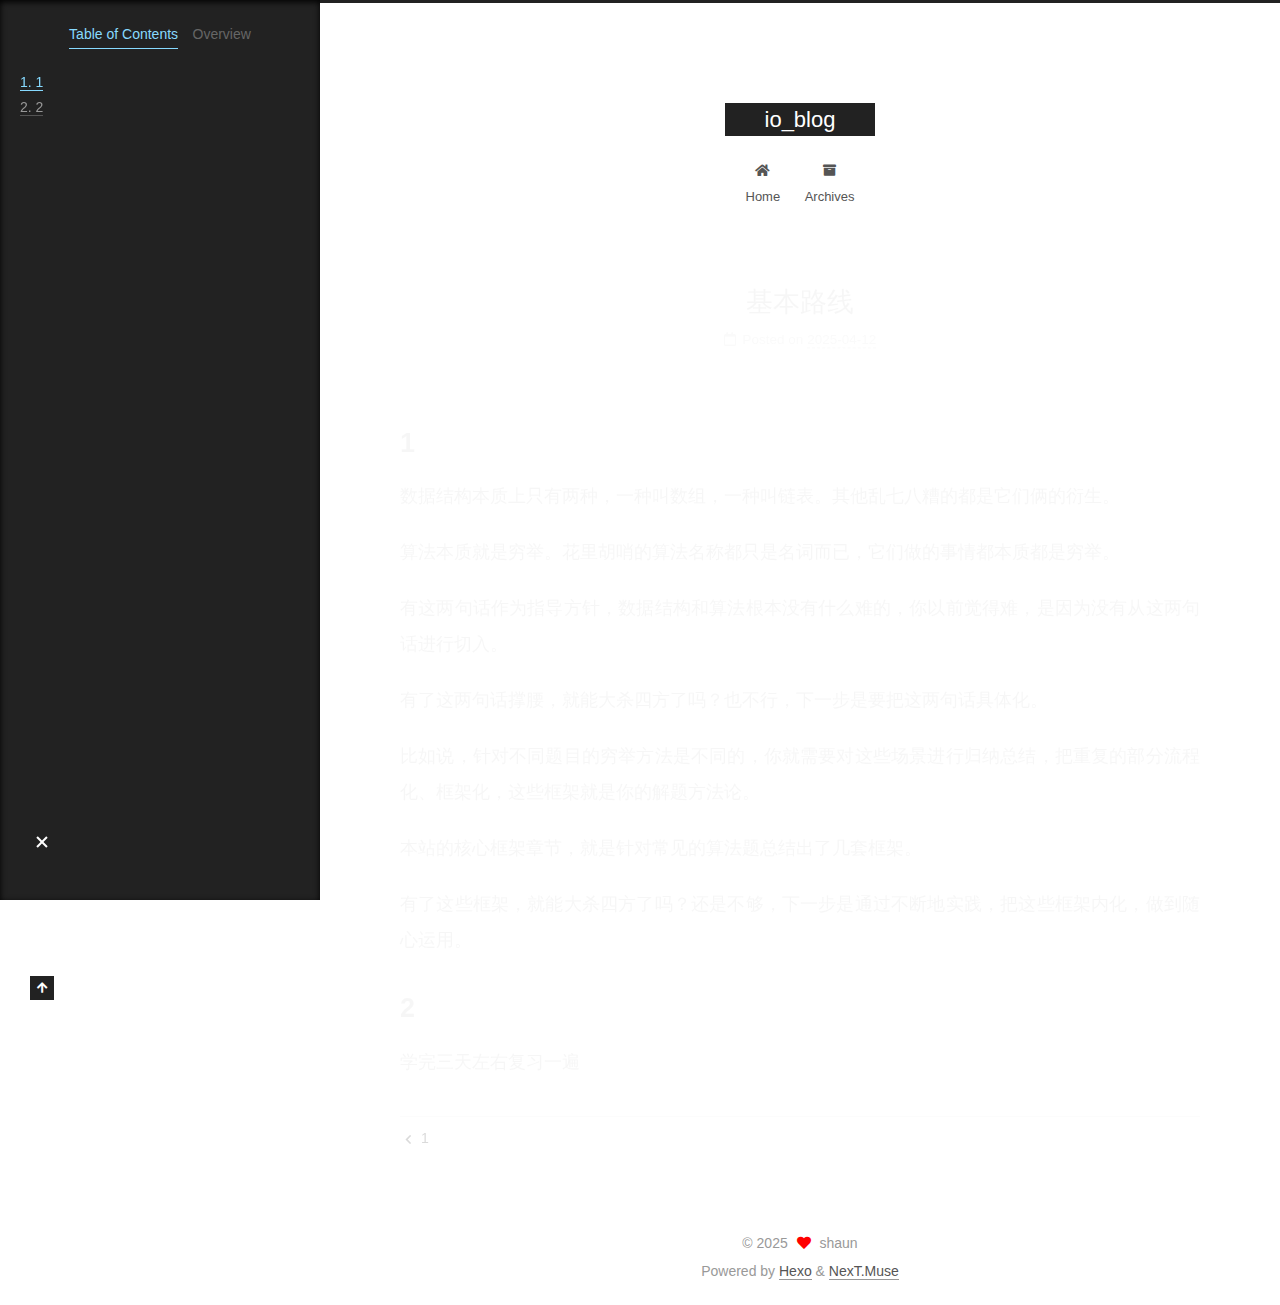
<file: 2025/04/12/基本路线/index.html>
<!DOCTYPE html>
<html lang="en">
<head>
  <meta charset="UTF-8">
<meta name="viewport" content="width=device-width, initial-scale=1, maximum-scale=2">
<meta name="theme-color" content="#222">
<meta name="generator" content="Hexo 7.3.0">
  <link rel="apple-touch-icon" sizes="180x180" href="/images/apple-touch-icon-next.png">
  <link rel="icon" type="image/png" sizes="32x32" href="/images/favicon-32x32-next.png">
  <link rel="icon" type="image/png" sizes="16x16" href="/images/favicon-16x16-next.png">
  <link rel="mask-icon" href="/images/logo.svg" color="#222">

<link rel="stylesheet" href="/css/main.css">


<link rel="stylesheet" href="/lib/font-awesome/css/all.min.css">

<script id="hexo-configurations">
    var NexT = window.NexT || {};
    var CONFIG = {"hostname":"pybkh.github.io","root":"/","scheme":"Muse","version":"7.8.0","exturl":false,"sidebar":{"position":"left","display":"post","padding":18,"offset":12,"onmobile":false},"copycode":{"enable":false,"show_result":false,"style":null},"back2top":{"enable":true,"sidebar":false,"scrollpercent":false},"bookmark":{"enable":false,"color":"#222","save":"auto"},"fancybox":false,"mediumzoom":false,"lazyload":false,"pangu":false,"comments":{"style":"tabs","active":null,"storage":true,"lazyload":false,"nav":null},"algolia":{"hits":{"per_page":10},"labels":{"input_placeholder":"Search for Posts","hits_empty":"We didn't find any results for the search: ${query}","hits_stats":"${hits} results found in ${time} ms"}},"localsearch":{"enable":false,"trigger":"auto","top_n_per_article":1,"unescape":false,"preload":false},"motion":{"enable":true,"async":false,"transition":{"post_block":"fadeIn","post_header":"slideDownIn","post_body":"slideDownIn","coll_header":"slideLeftIn","sidebar":"slideUpIn"}}};
  </script>

  <meta name="description" content="1数据结构本质上只有两种，一种叫数组，一种叫链表。其他乱七八糟的都是它们俩的衍生。 算法本质就是穷举。花里胡哨的算法名称都只是名词而已，它们做的事情都本质都是穷举。 有这两句话作为指导方针，数据结构和算法根本没有什么难的，你以前觉得难，是因为没有从这两句话进行切入。 有了这两句话撑腰，就能大杀四方了吗？也不行，下一步是要把这两句话具体化。 比如说，针对不同题目的穷举方法是不同的，你就需要对这些场景">
<meta property="og:type" content="article">
<meta property="og:title" content="基本路线">
<meta property="og:url" content="https://pybkh.github.io/2025/04/12/%E5%9F%BA%E6%9C%AC%E8%B7%AF%E7%BA%BF/index.html">
<meta property="og:site_name" content="io_blog">
<meta property="og:description" content="1数据结构本质上只有两种，一种叫数组，一种叫链表。其他乱七八糟的都是它们俩的衍生。 算法本质就是穷举。花里胡哨的算法名称都只是名词而已，它们做的事情都本质都是穷举。 有这两句话作为指导方针，数据结构和算法根本没有什么难的，你以前觉得难，是因为没有从这两句话进行切入。 有了这两句话撑腰，就能大杀四方了吗？也不行，下一步是要把这两句话具体化。 比如说，针对不同题目的穷举方法是不同的，你就需要对这些场景">
<meta property="og:locale" content="en_US">
<meta property="article:published_time" content="2025-04-12T05:04:57.000Z">
<meta property="article:modified_time" content="2025-04-12T05:08:14.648Z">
<meta property="article:author" content="shaun">
<meta name="twitter:card" content="summary">

<link rel="canonical" href="https://pybkh.github.io/2025/04/12/%E5%9F%BA%E6%9C%AC%E8%B7%AF%E7%BA%BF/">


<script id="page-configurations">
  // https://hexo.io/docs/variables.html
  CONFIG.page = {
    sidebar: "",
    isHome : false,
    isPost : true,
    lang   : 'en'
  };
</script>

  <title>基本路线 | io_blog</title>
  






  <noscript>
  <style>
  .use-motion .brand,
  .use-motion .menu-item,
  .sidebar-inner,
  .use-motion .post-block,
  .use-motion .pagination,
  .use-motion .comments,
  .use-motion .post-header,
  .use-motion .post-body,
  .use-motion .collection-header { opacity: initial; }

  .use-motion .site-title,
  .use-motion .site-subtitle {
    opacity: initial;
    top: initial;
  }

  .use-motion .logo-line-before i { left: initial; }
  .use-motion .logo-line-after i { right: initial; }
  </style>
</noscript>

</head>

<body itemscope itemtype="http://schema.org/WebPage">
  <div class="container use-motion">
    <div class="headband"></div>

    <header class="header" itemscope itemtype="http://schema.org/WPHeader">
      <div class="header-inner"><div class="site-brand-container">
  <div class="site-nav-toggle">
    <div class="toggle" aria-label="Toggle navigation bar">
      <span class="toggle-line toggle-line-first"></span>
      <span class="toggle-line toggle-line-middle"></span>
      <span class="toggle-line toggle-line-last"></span>
    </div>
  </div>

  <div class="site-meta">

    <a href="/" class="brand" rel="start">
      <span class="logo-line-before"><i></i></span>
      <h1 class="site-title">io_blog</h1>
      <span class="logo-line-after"><i></i></span>
    </a>
  </div>

  <div class="site-nav-right">
    <div class="toggle popup-trigger">
    </div>
  </div>
</div>




<nav class="site-nav">
  <ul id="menu" class="main-menu menu">
        <li class="menu-item menu-item-home">

    <a href="/" rel="section"><i class="fa fa-home fa-fw"></i>Home</a>

  </li>
        <li class="menu-item menu-item-archives">

    <a href="/archives/" rel="section"><i class="fa fa-archive fa-fw"></i>Archives</a>

  </li>
  </ul>
</nav>




</div>
    </header>

    
  <div class="back-to-top">
    <i class="fa fa-arrow-up"></i>
    <span>0%</span>
  </div>


    <main class="main">
      <div class="main-inner">
        <div class="content-wrap">
          

          <div class="content post posts-expand">
            

    
  
  
  <article itemscope itemtype="http://schema.org/Article" class="post-block" lang="en">
    <link itemprop="mainEntityOfPage" href="https://pybkh.github.io/2025/04/12/%E5%9F%BA%E6%9C%AC%E8%B7%AF%E7%BA%BF/">

    <span hidden itemprop="author" itemscope itemtype="http://schema.org/Person">
      <meta itemprop="image" content="/images/avatar.gif">
      <meta itemprop="name" content="shaun">
      <meta itemprop="description" content="">
    </span>

    <span hidden itemprop="publisher" itemscope itemtype="http://schema.org/Organization">
      <meta itemprop="name" content="io_blog">
    </span>
      <header class="post-header">
        <h1 class="post-title" itemprop="name headline">
          基本路线
        </h1>

        <div class="post-meta">
            <span class="post-meta-item">
              <span class="post-meta-item-icon">
                <i class="far fa-calendar"></i>
              </span>
              <span class="post-meta-item-text">Posted on</span>
              

              <time title="Created: 2025-04-12 13:04:57 / Modified: 13:08:14" itemprop="dateCreated datePublished" datetime="2025-04-12T13:04:57+08:00">2025-04-12</time>
            </span>

          

        </div>
      </header>

    
    
    
    <div class="post-body" itemprop="articleBody">

      
        <h1 id="1"><a href="#1" class="headerlink" title="1"></a>1</h1><p>数据结构本质上只有两种，一种叫数组，一种叫链表。其他乱七八糟的都是它们俩的衍生。</p>
<p>算法本质就是穷举。花里胡哨的算法名称都只是名词而已，它们做的事情都本质都是穷举。</p>
<p>有这两句话作为指导方针，数据结构和算法根本没有什么难的，你以前觉得难，是因为没有从这两句话进行切入。</p>
<p>有了这两句话撑腰，就能大杀四方了吗？也不行，下一步是要把这两句话具体化。</p>
<p>比如说，针对不同题目的穷举方法是不同的，你就需要对这些场景进行归纳总结，把重复的部分流程化、框架化，这些框架就是你的解题方法论。</p>
<p>本站的核心框架章节，就是针对常见的算法题总结出了几套框架。</p>
<p>有了这些框架，就能大杀四方了吗？还是不够，下一步是通过不断地实践，把这些框架内化，做到随心运用。</p>
<h1 id="2"><a href="#2" class="headerlink" title="2"></a>2</h1><p>学完三天左右复习一遍</p>

    </div>

    
    
    

      <footer class="post-footer">

        


        
    <div class="post-nav">
      <div class="post-nav-item">
    <a href="/2025/04/08/1/" rel="prev" title="1">
      <i class="fa fa-chevron-left"></i> 1
    </a></div>
      <div class="post-nav-item"></div>
    </div>
      </footer>
    
  </article>
  
  
  



          </div>
          

<script>
  window.addEventListener('tabs:register', () => {
    let { activeClass } = CONFIG.comments;
    if (CONFIG.comments.storage) {
      activeClass = localStorage.getItem('comments_active') || activeClass;
    }
    if (activeClass) {
      let activeTab = document.querySelector(`a[href="#comment-${activeClass}"]`);
      if (activeTab) {
        activeTab.click();
      }
    }
  });
  if (CONFIG.comments.storage) {
    window.addEventListener('tabs:click', event => {
      if (!event.target.matches('.tabs-comment .tab-content .tab-pane')) return;
      let commentClass = event.target.classList[1];
      localStorage.setItem('comments_active', commentClass);
    });
  }
</script>

        </div>
          
  
  <div class="toggle sidebar-toggle">
    <span class="toggle-line toggle-line-first"></span>
    <span class="toggle-line toggle-line-middle"></span>
    <span class="toggle-line toggle-line-last"></span>
  </div>

  <aside class="sidebar">
    <div class="sidebar-inner">

      <ul class="sidebar-nav motion-element">
        <li class="sidebar-nav-toc">
          Table of Contents
        </li>
        <li class="sidebar-nav-overview">
          Overview
        </li>
      </ul>

      <!--noindex-->
      <div class="post-toc-wrap sidebar-panel">
          <div class="post-toc motion-element"><ol class="nav"><li class="nav-item nav-level-1"><a class="nav-link" href="#1"><span class="nav-number">1.</span> <span class="nav-text">1</span></a></li><li class="nav-item nav-level-1"><a class="nav-link" href="#2"><span class="nav-number">2.</span> <span class="nav-text">2</span></a></li></ol></div>
      </div>
      <!--/noindex-->

      <div class="site-overview-wrap sidebar-panel">
        <div class="site-author motion-element" itemprop="author" itemscope itemtype="http://schema.org/Person">
  <p class="site-author-name" itemprop="name">shaun</p>
  <div class="site-description" itemprop="description"></div>
</div>
<div class="site-state-wrap motion-element">
  <nav class="site-state">
      <div class="site-state-item site-state-posts">
          <a href="/archives/">
        
          <span class="site-state-item-count">3</span>
          <span class="site-state-item-name">posts</span>
        </a>
      </div>
      <div class="site-state-item site-state-categories">
            <a href="/categories/">
        <span class="site-state-item-count">1</span>
        <span class="site-state-item-name">categories</span></a>
      </div>
      <div class="site-state-item site-state-tags">
            <a href="/tags/">
        <span class="site-state-item-count">1</span>
        <span class="site-state-item-name">tags</span></a>
      </div>
  </nav>
</div>



      </div>

    </div>
  </aside>
  <div id="sidebar-dimmer"></div>


      </div>
    </main>

    <footer class="footer">
      <div class="footer-inner">
        

        

<div class="copyright">
  
  &copy; 
  <span itemprop="copyrightYear">2025</span>
  <span class="with-love">
    <i class="fa fa-heart"></i>
  </span>
  <span class="author" itemprop="copyrightHolder">shaun</span>
</div>
  <div class="powered-by">Powered by <a href="https://hexo.io/" class="theme-link" rel="noopener" target="_blank">Hexo</a> & <a href="https://muse.theme-next.org/" class="theme-link" rel="noopener" target="_blank">NexT.Muse</a>
  </div>

        








      </div>
    </footer>
  </div>

  
  <script src="/lib/anime.min.js"></script>
  <script src="/lib/velocity/velocity.min.js"></script>
  <script src="/lib/velocity/velocity.ui.min.js"></script>

<script src="/js/utils.js"></script>

<script src="/js/motion.js"></script>


<script src="/js/schemes/muse.js"></script>


<script src="/js/next-boot.js"></script>




  















  

  

</body>
</html>
</file>
<file: css/main.css>
:root {
  --body-bg-color: #fff;
  --content-bg-color: #fff;
  --card-bg-color: #f5f5f5;
  --text-color: #555;
  --blockquote-color: #666;
  --link-color: #555;
  --link-hover-color: #222;
  --brand-color: #fff;
  --brand-hover-color: #fff;
  --table-row-odd-bg-color: #f9f9f9;
  --table-row-hover-bg-color: #f5f5f5;
  --menu-item-bg-color: #f5f5f5;
  --btn-default-bg: #222;
  --btn-default-color: #fff;
  --btn-default-border-color: #222;
  --btn-default-hover-bg: #fff;
  --btn-default-hover-color: #222;
  --btn-default-hover-border-color: #222;
}
html {
  line-height: 1.15; /* 1 */
  -webkit-text-size-adjust: 100%; /* 2 */
}
body {
  margin: 0;
}
main {
  display: block;
}
h1 {
  font-size: 2em;
  margin: 0.67em 0;
}
hr {
  box-sizing: content-box; /* 1 */
  height: 0; /* 1 */
  overflow: visible; /* 2 */
}
pre {
  font-family: monospace, monospace; /* 1 */
  font-size: 1em; /* 2 */
}
a {
  background: transparent;
}
abbr[title] {
  border-bottom: none; /* 1 */
  text-decoration: underline; /* 2 */
  text-decoration: underline dotted; /* 2 */
}
b,
strong {
  font-weight: bolder;
}
code,
kbd,
samp {
  font-family: monospace, monospace; /* 1 */
  font-size: 1em; /* 2 */
}
small {
  font-size: 80%;
}
sub,
sup {
  font-size: 75%;
  line-height: 0;
  position: relative;
  vertical-align: baseline;
}
sub {
  bottom: -0.25em;
}
sup {
  top: -0.5em;
}
img {
  border-style: none;
}
button,
input,
optgroup,
select,
textarea {
  font-family: inherit; /* 1 */
  font-size: 100%; /* 1 */
  line-height: 1.15; /* 1 */
  margin: 0; /* 2 */
}
button,
input {
/* 1 */
  overflow: visible;
}
button,
select {
/* 1 */
  text-transform: none;
}
button,
[type='button'],
[type='reset'],
[type='submit'] {
  -webkit-appearance: button;
}
button::-moz-focus-inner,
[type='button']::-moz-focus-inner,
[type='reset']::-moz-focus-inner,
[type='submit']::-moz-focus-inner {
  border-style: none;
  padding: 0;
}
button:-moz-focusring,
[type='button']:-moz-focusring,
[type='reset']:-moz-focusring,
[type='submit']:-moz-focusring {
  outline: 1px dotted ButtonText;
}
fieldset {
  padding: 0.35em 0.75em 0.625em;
}
legend {
  box-sizing: border-box; /* 1 */
  color: inherit; /* 2 */
  display: table; /* 1 */
  max-width: 100%; /* 1 */
  padding: 0; /* 3 */
  white-space: normal; /* 1 */
}
progress {
  vertical-align: baseline;
}
textarea {
  overflow: auto;
}
[type='checkbox'],
[type='radio'] {
  box-sizing: border-box; /* 1 */
  padding: 0; /* 2 */
}
[type='number']::-webkit-inner-spin-button,
[type='number']::-webkit-outer-spin-button {
  height: auto;
}
[type='search'] {
  outline-offset: -2px; /* 2 */
  -webkit-appearance: textfield; /* 1 */
}
[type='search']::-webkit-search-decoration {
  -webkit-appearance: none;
}
::-webkit-file-upload-button {
  font: inherit; /* 2 */
  -webkit-appearance: button; /* 1 */
}
details {
  display: block;
}
summary {
  display: list-item;
}
template {
  display: none;
}
[hidden] {
  display: none;
}
::selection {
  background: #262a30;
  color: #eee;
}
html,
body {
  height: 100%;
}
body {
  background: var(--body-bg-color);
  color: var(--text-color);
  font-family: 'Lato', "PingFang SC", "Microsoft YaHei", sans-serif;
  font-size: 1em;
  line-height: 2;
}
@media (max-width: 991px) {
  body {
    padding-left: 0 !important;
    padding-right: 0 !important;
  }
}
h1,
h2,
h3,
h4,
h5,
h6 {
  font-family: 'Lato', "PingFang SC", "Microsoft YaHei", sans-serif;
  font-weight: bold;
  line-height: 1.5;
  margin: 20px 0 15px;
}
h1 {
  font-size: 1.5em;
}
h2 {
  font-size: 1.375em;
}
h3 {
  font-size: 1.25em;
}
h4 {
  font-size: 1.125em;
}
h5 {
  font-size: 1em;
}
h6 {
  font-size: 0.875em;
}
p {
  margin: 0 0 20px 0;
}
a,
span.exturl {
  border-bottom: 1px solid #999;
  color: var(--link-color);
  outline: 0;
  text-decoration: none;
  overflow-wrap: break-word;
  word-wrap: break-word;
  cursor: pointer;
}
a:hover,
span.exturl:hover {
  border-bottom-color: var(--link-hover-color);
  color: var(--link-hover-color);
}
iframe,
img,
video {
  display: block;
  margin-left: auto;
  margin-right: auto;
  max-width: 100%;
}
hr {
  background-image: repeating-linear-gradient(-45deg, #ddd, #ddd 4px, transparent 4px, transparent 8px);
  border: 0;
  height: 3px;
  margin: 40px 0;
}
blockquote {
  border-left: 4px solid #ddd;
  color: var(--blockquote-color);
  margin: 0;
  padding: 0 15px;
}
blockquote cite::before {
  content: '-';
  padding: 0 5px;
}
dt {
  font-weight: bold;
}
dd {
  margin: 0;
  padding: 0;
}
kbd {
  background-color: #f5f5f5;
  background-image: linear-gradient(#eee, #fff, #eee);
  border: 1px solid #ccc;
  border-radius: 0.2em;
  box-shadow: 0.1em 0.1em 0.2em rgba(0,0,0,0.1);
  color: #555;
  font-family: inherit;
  padding: 0.1em 0.3em;
  white-space: nowrap;
}
.table-container {
  overflow: auto;
}
table {
  border-collapse: collapse;
  border-spacing: 0;
  font-size: 0.875em;
  margin: 0 0 20px 0;
  width: 100%;
}
tbody tr:nth-of-type(odd) {
  background: var(--table-row-odd-bg-color);
}
tbody tr:hover {
  background: var(--table-row-hover-bg-color);
}
caption,
th,
td {
  font-weight: normal;
  padding: 8px;
  vertical-align: middle;
}
th,
td {
  border: 1px solid #ddd;
  border-bottom: 3px solid #ddd;
}
th {
  font-weight: 700;
  padding-bottom: 10px;
}
td {
  border-bottom-width: 1px;
}
.btn {
  background: var(--btn-default-bg);
  border: 2px solid var(--btn-default-border-color);
  border-radius: 0;
  color: var(--btn-default-color);
  display: inline-block;
  font-size: 0.875em;
  line-height: 2;
  padding: 0 20px;
  text-decoration: none;
  transition-property: background-color;
  transition-delay: 0s;
  transition-duration: 0.2s;
  transition-timing-function: ease-in-out;
}
.btn:hover {
  background: var(--btn-default-hover-bg);
  border-color: var(--btn-default-hover-border-color);
  color: var(--btn-default-hover-color);
}
.btn + .btn {
  margin: 0 0 8px 8px;
}
.btn .fa-fw {
  text-align: left;
  width: 1.285714285714286em;
}
.toggle {
  line-height: 0;
}
.toggle .toggle-line {
  background: #fff;
  display: inline-block;
  height: 2px;
  left: 0;
  position: relative;
  top: 0;
  transition: all 0.4s;
  vertical-align: top;
  width: 100%;
}
.toggle .toggle-line:not(:first-child) {
  margin-top: 3px;
}
.toggle.toggle-arrow .toggle-line-first {
  left: 50%;
  top: 2px;
  transform: rotate(45deg);
  width: 50%;
}
.toggle.toggle-arrow .toggle-line-middle {
  left: 2px;
  width: 90%;
}
.toggle.toggle-arrow .toggle-line-last {
  left: 50%;
  top: -2px;
  transform: rotate(-45deg);
  width: 50%;
}
.toggle.toggle-close .toggle-line-first {
  transform: rotate(-45deg);
  top: 5px;
}
.toggle.toggle-close .toggle-line-middle {
  opacity: 0;
}
.toggle.toggle-close .toggle-line-last {
  transform: rotate(45deg);
  top: -5px;
}
.highlight,
pre {
  background: #f7f7f7;
  color: #4d4d4c;
  line-height: 1.6;
  margin: 0 auto 20px;
}
pre,
code {
  font-family: consolas, Menlo, monospace, "PingFang SC", "Microsoft YaHei";
}
code {
  background: #eee;
  border-radius: 3px;
  color: #555;
  padding: 2px 4px;
  overflow-wrap: break-word;
  word-wrap: break-word;
}
.highlight *::selection {
  background: #d6d6d6;
}
.highlight pre {
  border: 0;
  margin: 0;
  padding: 10px 0;
}
.highlight table {
  border: 0;
  margin: 0;
  width: auto;
}
.highlight td {
  border: 0;
  padding: 0;
}
.highlight figcaption {
  background: #eff2f3;
  color: #4d4d4c;
  display: flex;
  font-size: 0.875em;
  justify-content: space-between;
  line-height: 1.2;
  padding: 0.5em;
}
.highlight figcaption a {
  color: #4d4d4c;
}
.highlight figcaption a:hover {
  border-bottom-color: #4d4d4c;
}
.highlight .gutter {
  -moz-user-select: none;
  -ms-user-select: none;
  -webkit-user-select: none;
  user-select: none;
}
.highlight .gutter pre {
  background: #eff2f3;
  color: #869194;
  padding-left: 10px;
  padding-right: 10px;
  text-align: right;
}
.highlight .code pre {
  background: #f7f7f7;
  padding-left: 10px;
  width: 100%;
}
.gist table {
  width: auto;
}
.gist table td {
  border: 0;
}
pre {
  overflow: auto;
  padding: 10px;
}
pre code {
  background: none;
  color: #4d4d4c;
  font-size: 0.875em;
  padding: 0;
  text-shadow: none;
}
pre .deletion {
  background: #fdd;
}
pre .addition {
  background: #dfd;
}
pre .meta {
  color: #eab700;
  -moz-user-select: none;
  -ms-user-select: none;
  -webkit-user-select: none;
  user-select: none;
}
pre .comment {
  color: #8e908c;
}
pre .variable,
pre .attribute,
pre .tag,
pre .name,
pre .regexp,
pre .ruby .constant,
pre .xml .tag .title,
pre .xml .pi,
pre .xml .doctype,
pre .html .doctype,
pre .css .id,
pre .css .class,
pre .css .pseudo {
  color: #c82829;
}
pre .number,
pre .preprocessor,
pre .built_in,
pre .builtin-name,
pre .literal,
pre .params,
pre .constant,
pre .command {
  color: #f5871f;
}
pre .ruby .class .title,
pre .css .rules .attribute,
pre .string,
pre .symbol,
pre .value,
pre .inheritance,
pre .header,
pre .ruby .symbol,
pre .xml .cdata,
pre .special,
pre .formula {
  color: #718c00;
}
pre .title,
pre .css .hexcolor {
  color: #3e999f;
}
pre .function,
pre .python .decorator,
pre .python .title,
pre .ruby .function .title,
pre .ruby .title .keyword,
pre .perl .sub,
pre .javascript .title,
pre .coffeescript .title {
  color: #4271ae;
}
pre .keyword,
pre .javascript .function {
  color: #8959a8;
}
.blockquote-center {
  border-left: none;
  margin: 40px 0;
  padding: 0;
  position: relative;
  text-align: center;
}
.blockquote-center .fa {
  display: block;
  opacity: 0.6;
  position: absolute;
  width: 100%;
}
.blockquote-center .fa-quote-left {
  border-top: 1px solid #ccc;
  text-align: left;
  top: -20px;
}
.blockquote-center .fa-quote-right {
  border-bottom: 1px solid #ccc;
  text-align: right;
  bottom: -20px;
}
.blockquote-center p,
.blockquote-center div {
  text-align: center;
}
.post-body .group-picture img {
  margin: 0 auto;
  padding: 0 3px;
}
.group-picture-row {
  margin-bottom: 6px;
  overflow: hidden;
}
.group-picture-column {
  float: left;
  margin-bottom: 10px;
}
.post-body .label {
  color: #555;
  display: inline;
  padding: 0 2px;
}
.post-body .label.default {
  background: #f0f0f0;
}
.post-body .label.primary {
  background: #efe6f7;
}
.post-body .label.info {
  background: #e5f2f8;
}
.post-body .label.success {
  background: #e7f4e9;
}
.post-body .label.warning {
  background: #fcf6e1;
}
.post-body .label.danger {
  background: #fae8eb;
}
.post-body .tabs {
  margin-bottom: 20px;
}
.post-body .tabs,
.tabs-comment {
  display: block;
  padding-top: 10px;
  position: relative;
}
.post-body .tabs ul.nav-tabs,
.tabs-comment ul.nav-tabs {
  display: flex;
  flex-wrap: wrap;
  margin: 0;
  margin-bottom: -1px;
  padding: 0;
}
@media (max-width: 413px) {
  .post-body .tabs ul.nav-tabs,
  .tabs-comment ul.nav-tabs {
    display: block;
    margin-bottom: 5px;
  }
}
.post-body .tabs ul.nav-tabs li.tab,
.tabs-comment ul.nav-tabs li.tab {
  border-bottom: 1px solid #ddd;
  border-left: 1px solid transparent;
  border-right: 1px solid transparent;
  border-top: 3px solid transparent;
  flex-grow: 1;
  list-style-type: none;
  border-radius: 0 0 0 0;
}
@media (max-width: 413px) {
  .post-body .tabs ul.nav-tabs li.tab,
  .tabs-comment ul.nav-tabs li.tab {
    border-bottom: 1px solid transparent;
    border-left: 3px solid transparent;
    border-right: 1px solid transparent;
    border-top: 1px solid transparent;
  }
}
@media (max-width: 413px) {
  .post-body .tabs ul.nav-tabs li.tab,
  .tabs-comment ul.nav-tabs li.tab {
    border-radius: 0;
  }
}
.post-body .tabs ul.nav-tabs li.tab a,
.tabs-comment ul.nav-tabs li.tab a {
  border-bottom: initial;
  display: block;
  line-height: 1.8;
  outline: 0;
  padding: 0.25em 0.75em;
  text-align: center;
  transition-delay: 0s;
  transition-duration: 0.2s;
  transition-timing-function: ease-out;
}
.post-body .tabs ul.nav-tabs li.tab a i,
.tabs-comment ul.nav-tabs li.tab a i {
  width: 1.285714285714286em;
}
.post-body .tabs ul.nav-tabs li.tab.active,
.tabs-comment ul.nav-tabs li.tab.active {
  border-bottom: 1px solid transparent;
  border-left: 1px solid #ddd;
  border-right: 1px solid #ddd;
  border-top: 3px solid #fc6423;
}
@media (max-width: 413px) {
  .post-body .tabs ul.nav-tabs li.tab.active,
  .tabs-comment ul.nav-tabs li.tab.active {
    border-bottom: 1px solid #ddd;
    border-left: 3px solid #fc6423;
    border-right: 1px solid #ddd;
    border-top: 1px solid #ddd;
  }
}
.post-body .tabs ul.nav-tabs li.tab.active a,
.tabs-comment ul.nav-tabs li.tab.active a {
  color: var(--link-color);
  cursor: default;
}
.post-body .tabs .tab-content .tab-pane,
.tabs-comment .tab-content .tab-pane {
  border: 1px solid #ddd;
  border-top: 0;
  padding: 20px 20px 0 20px;
  border-radius: 0;
}
.post-body .tabs .tab-content .tab-pane:not(.active),
.tabs-comment .tab-content .tab-pane:not(.active) {
  display: none;
}
.post-body .tabs .tab-content .tab-pane.active,
.tabs-comment .tab-content .tab-pane.active {
  display: block;
}
.post-body .tabs .tab-content .tab-pane.active:nth-of-type(1),
.tabs-comment .tab-content .tab-pane.active:nth-of-type(1) {
  border-radius: 0 0 0 0;
}
@media (max-width: 413px) {
  .post-body .tabs .tab-content .tab-pane.active:nth-of-type(1),
  .tabs-comment .tab-content .tab-pane.active:nth-of-type(1) {
    border-radius: 0;
  }
}
.post-body .note {
  border-radius: 3px;
  margin-bottom: 20px;
  padding: 1em;
  position: relative;
  border: 1px solid #eee;
  border-left-width: 5px;
}
.post-body .note h2,
.post-body .note h3,
.post-body .note h4,
.post-body .note h5,
.post-body .note h6 {
  margin-top: 0;
  border-bottom: initial;
  margin-bottom: 0;
  padding-top: 0;
}
.post-body .note p:first-child,
.post-body .note ul:first-child,
.post-body .note ol:first-child,
.post-body .note table:first-child,
.post-body .note pre:first-child,
.post-body .note blockquote:first-child,
.post-body .note img:first-child {
  margin-top: 0;
}
.post-body .note p:last-child,
.post-body .note ul:last-child,
.post-body .note ol:last-child,
.post-body .note table:last-child,
.post-body .note pre:last-child,
.post-body .note blockquote:last-child,
.post-body .note img:last-child {
  margin-bottom: 0;
}
.post-body .note.default {
  border-left-color: #777;
}
.post-body .note.default h2,
.post-body .note.default h3,
.post-body .note.default h4,
.post-body .note.default h5,
.post-body .note.default h6 {
  color: #777;
}
.post-body .note.primary {
  border-left-color: #6f42c1;
}
.post-body .note.primary h2,
.post-body .note.primary h3,
.post-body .note.primary h4,
.post-body .note.primary h5,
.post-body .note.primary h6 {
  color: #6f42c1;
}
.post-body .note.info {
  border-left-color: #428bca;
}
.post-body .note.info h2,
.post-body .note.info h3,
.post-body .note.info h4,
.post-body .note.info h5,
.post-body .note.info h6 {
  color: #428bca;
}
.post-body .note.success {
  border-left-color: #5cb85c;
}
.post-body .note.success h2,
.post-body .note.success h3,
.post-body .note.success h4,
.post-body .note.success h5,
.post-body .note.success h6 {
  color: #5cb85c;
}
.post-body .note.warning {
  border-left-color: #f0ad4e;
}
.post-body .note.warning h2,
.post-body .note.warning h3,
.post-body .note.warning h4,
.post-body .note.warning h5,
.post-body .note.warning h6 {
  color: #f0ad4e;
}
.post-body .note.danger {
  border-left-color: #d9534f;
}
.post-body .note.danger h2,
.post-body .note.danger h3,
.post-body .note.danger h4,
.post-body .note.danger h5,
.post-body .note.danger h6 {
  color: #d9534f;
}
.pagination .prev,
.pagination .next,
.pagination .page-number,
.pagination .space {
  display: inline-block;
  margin: 0 10px;
  padding: 0 11px;
  position: relative;
  top: -1px;
}
@media (max-width: 767px) {
  .pagination .prev,
  .pagination .next,
  .pagination .page-number,
  .pagination .space {
    margin: 0 5px;
  }
}
.pagination {
  border-top: 1px solid #eee;
  margin: 120px 0 0;
  text-align: center;
}
.pagination .prev,
.pagination .next,
.pagination .page-number {
  border-bottom: 0;
  border-top: 1px solid #eee;
  transition-property: border-color;
  transition-delay: 0s;
  transition-duration: 0.2s;
  transition-timing-function: ease-in-out;
}
.pagination .prev:hover,
.pagination .next:hover,
.pagination .page-number:hover {
  border-top-color: #222;
}
.pagination .space {
  margin: 0;
  padding: 0;
}
.pagination .prev {
  margin-left: 0;
}
.pagination .next {
  margin-right: 0;
}
.pagination .page-number.current {
  background: #ccc;
  border-top-color: #ccc;
  color: #fff;
}
@media (max-width: 767px) {
  .pagination {
    border-top: none;
  }
  .pagination .prev,
  .pagination .next,
  .pagination .page-number {
    border-bottom: 1px solid #eee;
    border-top: 0;
    margin-bottom: 10px;
    padding: 0 10px;
  }
  .pagination .prev:hover,
  .pagination .next:hover,
  .pagination .page-number:hover {
    border-bottom-color: #222;
  }
}
.comments {
  margin-top: 60px;
  overflow: hidden;
}
.comment-button-group {
  display: flex;
  flex-wrap: wrap-reverse;
  justify-content: center;
  margin: 1em 0;
}
.comment-button-group .comment-button {
  margin: 0.1em 0.2em;
}
.comment-button-group .comment-button.active {
  background: var(--btn-default-hover-bg);
  border-color: var(--btn-default-hover-border-color);
  color: var(--btn-default-hover-color);
}
.comment-position {
  display: none;
}
.comment-position.active {
  display: block;
}
.tabs-comment {
  background: var(--content-bg-color);
  margin-top: 4em;
  padding-top: 0;
}
.tabs-comment .comments {
  border: 0;
  box-shadow: none;
  margin-top: 0;
  padding-top: 0;
}
.container {
  min-height: 100%;
  position: relative;
}
.main-inner {
  margin: 0 auto;
  width: 700px;
}
@media (min-width: 1200px) {
  .main-inner {
    width: 800px;
  }
}
@media (min-width: 1600px) {
  .main-inner {
    width: 900px;
  }
}
@media (max-width: 767px) {
  .content-wrap {
    padding: 0 20px;
  }
}
.header {
  background: transparent;
}
.header-inner {
  margin: 0 auto;
  width: 700px;
}
@media (min-width: 1200px) {
  .header-inner {
    width: 800px;
  }
}
@media (min-width: 1600px) {
  .header-inner {
    width: 900px;
  }
}
.site-brand-container {
  display: flex;
  flex-shrink: 0;
  padding: 0 10px;
}
.headband {
  background: #222;
  height: 3px;
}
.site-meta {
  flex-grow: 1;
  text-align: center;
}
@media (max-width: 767px) {
  .site-meta {
    text-align: center;
  }
}
.brand {
  border-bottom: none;
  color: var(--brand-color);
  display: inline-block;
  line-height: 1.375em;
  padding: 0 40px;
  position: relative;
}
.brand:hover {
  color: var(--brand-hover-color);
}
.site-title {
  font-family: 'Lato', "PingFang SC", "Microsoft YaHei", sans-serif;
  font-size: 1.375em;
  font-weight: normal;
  margin: 0;
}
.site-subtitle {
  color: #999;
  font-size: 0.8125em;
  margin: 10px 0;
}
.use-motion .brand {
  opacity: 0;
}
.use-motion .site-title,
.use-motion .site-subtitle,
.use-motion .custom-logo-image {
  opacity: 0;
  position: relative;
  top: -10px;
}
.site-nav-toggle,
.site-nav-right {
  display: none;
}
@media (max-width: 767px) {
  .site-nav-toggle,
  .site-nav-right {
    display: flex;
    flex-direction: column;
    justify-content: center;
  }
}
.site-nav-toggle .toggle,
.site-nav-right .toggle {
  color: var(--text-color);
  padding: 10px;
  width: 22px;
}
.site-nav-toggle .toggle .toggle-line,
.site-nav-right .toggle .toggle-line {
  background: var(--text-color);
  border-radius: 1px;
}
.site-nav {
  display: block;
}
@media (max-width: 767px) {
  .site-nav {
    clear: both;
    display: none;
  }
}
.site-nav.site-nav-on {
  display: block;
}
.menu {
  margin-top: 20px;
  padding-left: 0;
  text-align: center;
}
.menu-item {
  display: inline-block;
  list-style: none;
  margin: 0 10px;
}
@media (max-width: 767px) {
  .menu-item {
    display: block;
    margin-top: 10px;
  }
  .menu-item.menu-item-search {
    display: none;
  }
}
.menu-item a,
.menu-item span.exturl {
  border-bottom: 0;
  display: block;
  font-size: 0.8125em;
  transition-property: border-color;
  transition-delay: 0s;
  transition-duration: 0.2s;
  transition-timing-function: ease-in-out;
}
@media (hover: none) {
  .menu-item a:hover,
  .menu-item span.exturl:hover {
    border-bottom-color: transparent !important;
  }
}
.menu-item .fa,
.menu-item .fab,
.menu-item .far,
.menu-item .fas {
  margin-right: 8px;
}
.menu-item .badge {
  display: inline-block;
  font-weight: bold;
  line-height: 1;
  margin-left: 0.35em;
  margin-top: 0.35em;
  text-align: center;
  white-space: nowrap;
}
@media (max-width: 767px) {
  .menu-item .badge {
    float: right;
    margin-left: 0;
  }
}
.menu-item-active a,
.menu .menu-item a:hover,
.menu .menu-item span.exturl:hover {
  background: var(--menu-item-bg-color);
}
.use-motion .menu-item {
  opacity: 0;
}
.sidebar {
  background: #222;
  bottom: 0;
  box-shadow: inset 0 2px 6px #000;
  position: fixed;
  top: 0;
}
@media (max-width: 991px) {
  .sidebar {
    display: none;
  }
}
.sidebar-inner {
  color: #999;
  padding: 18px 10px;
  text-align: center;
}
.cc-license {
  margin-top: 10px;
  text-align: center;
}
.cc-license .cc-opacity {
  border-bottom: none;
  opacity: 0.7;
}
.cc-license .cc-opacity:hover {
  opacity: 0.9;
}
.cc-license img {
  display: inline-block;
}
.site-author-image {
  border: 2px solid #333;
  display: block;
  margin: 0 auto;
  max-width: 96px;
  padding: 2px;
}
.site-author-name {
  color: #f5f5f5;
  font-weight: normal;
  margin: 5px 0 0;
  text-align: center;
}
.site-description {
  color: #999;
  font-size: 1em;
  margin-top: 5px;
  text-align: center;
}
.links-of-author {
  margin-top: 15px;
}
.links-of-author a,
.links-of-author span.exturl {
  border-bottom-color: #555;
  display: inline-block;
  font-size: 0.8125em;
  margin-bottom: 10px;
  margin-right: 10px;
  vertical-align: middle;
}
.links-of-author a::before,
.links-of-author span.exturl::before {
  background: #085b96;
  border-radius: 50%;
  content: ' ';
  display: inline-block;
  height: 4px;
  margin-right: 3px;
  vertical-align: middle;
  width: 4px;
}
.sidebar-button {
  margin-top: 15px;
}
.sidebar-button a {
  border: 1px solid #fc6423;
  border-radius: 4px;
  color: #fc6423;
  display: inline-block;
  padding: 0 15px;
}
.sidebar-button a .fa,
.sidebar-button a .fab,
.sidebar-button a .far,
.sidebar-button a .fas {
  margin-right: 5px;
}
.sidebar-button a:hover {
  background: #fc6423;
  border: 1px solid #fc6423;
  color: #fff;
}
.sidebar-button a:hover .fa,
.sidebar-button a:hover .fab,
.sidebar-button a:hover .far,
.sidebar-button a:hover .fas {
  color: #fff;
}
.links-of-blogroll {
  font-size: 0.8125em;
  margin-top: 10px;
}
.links-of-blogroll-title {
  font-size: 0.875em;
  font-weight: 600;
  margin-top: 0;
}
.links-of-blogroll-list {
  list-style: none;
  margin: 0;
  padding: 0;
}
#sidebar-dimmer {
  display: none;
}
@media (max-width: 767px) {
  #sidebar-dimmer {
    background: #000;
    display: block;
    height: 100%;
    left: 100%;
    opacity: 0;
    position: fixed;
    top: 0;
    width: 100%;
    z-index: 1100;
  }
  .sidebar-active + #sidebar-dimmer {
    opacity: 0.7;
    transform: translateX(-100%);
    transition: opacity 0.5s;
  }
}
.sidebar-nav {
  margin: 0;
  padding-bottom: 20px;
  padding-left: 0;
}
.sidebar-nav li {
  border-bottom: 1px solid transparent;
  color: #666;
  cursor: pointer;
  display: inline-block;
  font-size: 0.875em;
}
.sidebar-nav li.sidebar-nav-overview {
  margin-left: 10px;
}
.sidebar-nav li:hover {
  color: #f5f5f5;
}
.sidebar-nav .sidebar-nav-active {
  border-bottom-color: #87daff;
  color: #87daff;
}
.sidebar-nav .sidebar-nav-active:hover {
  color: #87daff;
}
.sidebar-panel {
  display: none;
  overflow-x: hidden;
  overflow-y: auto;
}
.sidebar-panel-active {
  display: block;
}
.sidebar-toggle {
  background: #222;
  bottom: 45px;
  cursor: pointer;
  height: 14px;
  left: 30px;
  padding: 5px;
  position: fixed;
  width: 14px;
  z-index: 1300;
}
@media (max-width: 991px) {
  .sidebar-toggle {
    left: 20px;
    opacity: 0.8;
    display: none;
  }
}
.sidebar-toggle:hover .toggle-line {
  background: #87daff;
}
.post-toc {
  font-size: 0.875em;
}
.post-toc ol {
  list-style: none;
  margin: 0;
  padding: 0 2px 5px 10px;
  text-align: left;
}
.post-toc ol > ol {
  padding-left: 0;
}
.post-toc ol a {
  transition-property: all;
  transition-delay: 0s;
  transition-duration: 0.2s;
  transition-timing-function: ease-in-out;
}
.post-toc .nav-item {
  line-height: 1.8;
  overflow: hidden;
  text-overflow: ellipsis;
  white-space: nowrap;
}
.post-toc .nav .nav-child {
  display: none;
}
.post-toc .nav .active > .nav-child {
  display: block;
}
.post-toc .nav .active-current > .nav-child {
  display: block;
}
.post-toc .nav .active-current > .nav-child > .nav-item {
  display: block;
}
.post-toc .nav .active > a {
  border-bottom-color: #87daff;
  color: #87daff;
}
.post-toc .nav .active-current > a {
  color: #87daff;
}
.post-toc .nav .active-current > a:hover {
  color: #87daff;
}
.site-state {
  display: flex;
  justify-content: center;
  line-height: 1.4;
  margin-top: 10px;
  overflow: hidden;
  text-align: center;
  white-space: nowrap;
}
.site-state-item {
  padding: 0 15px;
}
.site-state-item:not(:first-child) {
  border-left: 1px solid #333;
}
.site-state-item a {
  border-bottom: none;
}
.site-state-item-count {
  display: block;
  font-size: 1.25em;
  font-weight: 600;
  text-align: center;
}
.site-state-item-name {
  color: inherit;
  font-size: 0.875em;
}
.footer {
  color: #999;
  font-size: 0.875em;
  padding: 20px 0;
}
.footer.footer-fixed {
  bottom: 0;
  left: 0;
  position: absolute;
  right: 0;
}
.footer-inner {
  box-sizing: border-box;
  margin: 0 auto;
  text-align: center;
  width: 700px;
}
@media (min-width: 1200px) {
  .footer-inner {
    width: 800px;
  }
}
@media (min-width: 1600px) {
  .footer-inner {
    width: 900px;
  }
}
.languages {
  display: inline-block;
  font-size: 1.125em;
  position: relative;
}
.languages .lang-select-label span {
  margin: 0 0.5em;
}
.languages .lang-select {
  height: 100%;
  left: 0;
  opacity: 0;
  position: absolute;
  top: 0;
  width: 100%;
}
.with-love {
  color: #ff0000;
  display: inline-block;
  margin: 0 5px;
}
.powered-by,
.theme-info {
  display: inline-block;
}
@-moz-keyframes iconAnimate {
  0%, 100% {
    transform: scale(1);
  }
  10%, 30% {
    transform: scale(0.9);
  }
  20%, 40%, 60%, 80% {
    transform: scale(1.1);
  }
  50%, 70% {
    transform: scale(1.1);
  }
}
@-webkit-keyframes iconAnimate {
  0%, 100% {
    transform: scale(1);
  }
  10%, 30% {
    transform: scale(0.9);
  }
  20%, 40%, 60%, 80% {
    transform: scale(1.1);
  }
  50%, 70% {
    transform: scale(1.1);
  }
}
@-o-keyframes iconAnimate {
  0%, 100% {
    transform: scale(1);
  }
  10%, 30% {
    transform: scale(0.9);
  }
  20%, 40%, 60%, 80% {
    transform: scale(1.1);
  }
  50%, 70% {
    transform: scale(1.1);
  }
}
@keyframes iconAnimate {
  0%, 100% {
    transform: scale(1);
  }
  10%, 30% {
    transform: scale(0.9);
  }
  20%, 40%, 60%, 80% {
    transform: scale(1.1);
  }
  50%, 70% {
    transform: scale(1.1);
  }
}
.back-to-top {
  font-size: 12px;
  text-align: center;
  transition-delay: 0s;
  transition-duration: 0.2s;
  transition-timing-function: ease-in-out;
}
.back-to-top {
  background: #222;
  bottom: -100px;
  box-sizing: border-box;
  color: #fff;
  cursor: pointer;
  left: 30px;
  opacity: 1;
  padding: 0 6px;
  position: fixed;
  transition-property: bottom;
  z-index: 1300;
  width: 24px;
}
.back-to-top span {
  display: none;
}
.back-to-top:hover {
  color: #87daff;
}
.back-to-top.back-to-top-on {
  bottom: 19px;
}
@media (max-width: 991px) {
  .back-to-top {
    left: 20px;
    opacity: 0.8;
  }
}
.post-body {
  font-family: 'Lato', "PingFang SC", "Microsoft YaHei", sans-serif;
  overflow-wrap: break-word;
  word-wrap: break-word;
}
@media (min-width: 1200px) {
  .post-body {
    font-size: 1.125em;
  }
}
.post-body .exturl .fa {
  font-size: 0.875em;
  margin-left: 4px;
}
.post-body .image-caption,
.post-body .figure .caption {
  color: #999;
  font-size: 0.875em;
  font-weight: bold;
  line-height: 1;
  margin: -20px auto 15px;
  text-align: center;
}
.post-sticky-flag {
  display: inline-block;
  transform: rotate(30deg);
}
.post-button {
  margin-top: 40px;
  text-align: center;
}
.use-motion .post-block,
.use-motion .pagination,
.use-motion .comments {
  opacity: 0;
}
.use-motion .post-header {
  opacity: 0;
}
.use-motion .post-body {
  opacity: 0;
}
.use-motion .collection-header {
  opacity: 0;
}
.posts-collapse {
  margin-left: 35px;
  position: relative;
}
@media (max-width: 767px) {
  .posts-collapse {
    margin-left: 0px;
    margin-right: 0px;
  }
}
.posts-collapse .collection-title {
  font-size: 1.125em;
  position: relative;
}
.posts-collapse .collection-title::before {
  background: #999;
  border: 1px solid #fff;
  border-radius: 50%;
  content: ' ';
  height: 10px;
  left: 0;
  margin-left: -6px;
  margin-top: -4px;
  position: absolute;
  top: 50%;
  width: 10px;
}
.posts-collapse .collection-year {
  font-size: 1.5em;
  font-weight: bold;
  margin: 60px 0;
  position: relative;
}
.posts-collapse .collection-year::before {
  background: #bbb;
  border-radius: 50%;
  content: ' ';
  height: 8px;
  left: 0;
  margin-left: -4px;
  margin-top: -4px;
  position: absolute;
  top: 50%;
  width: 8px;
}
.posts-collapse .collection-header {
  display: block;
  margin: 0 0 0 20px;
}
.posts-collapse .collection-header small {
  color: #bbb;
  margin-left: 5px;
}
.posts-collapse .post-header {
  border-bottom: 1px dashed #ccc;
  margin: 30px 0;
  padding-left: 15px;
  position: relative;
  transition-property: border;
  transition-delay: 0s;
  transition-duration: 0.2s;
  transition-timing-function: ease-in-out;
}
.posts-collapse .post-header::before {
  background: #bbb;
  border: 1px solid #fff;
  border-radius: 50%;
  content: ' ';
  height: 6px;
  left: 0;
  margin-left: -4px;
  position: absolute;
  top: 0.75em;
  transition-property: background;
  width: 6px;
  transition-delay: 0s;
  transition-duration: 0.2s;
  transition-timing-function: ease-in-out;
}
.posts-collapse .post-header:hover {
  border-bottom-color: #666;
}
.posts-collapse .post-header:hover::before {
  background: #222;
}
.posts-collapse .post-meta {
  display: inline;
  font-size: 0.75em;
  margin-right: 10px;
}
.posts-collapse .post-title {
  display: inline;
}
.posts-collapse .post-title a,
.posts-collapse .post-title span.exturl {
  border-bottom: none;
  color: var(--link-color);
}
.posts-collapse .post-title .fa-external-link-alt {
  font-size: 0.875em;
  margin-left: 5px;
}
.posts-collapse::before {
  background: #f5f5f5;
  content: ' ';
  height: 100%;
  left: 0;
  margin-left: -2px;
  position: absolute;
  top: 1.25em;
  width: 4px;
}
.post-eof {
  background: #ccc;
  height: 1px;
  margin: 80px auto 60px;
  text-align: center;
  width: 8%;
}
.post-block:last-of-type .post-eof {
  display: none;
}
.content {
  padding-top: 40px;
}
@media (min-width: 992px) {
  .post-body {
    text-align: justify;
  }
}
@media (max-width: 991px) {
  .post-body {
    text-align: justify;
  }
}
.post-body h1,
.post-body h2,
.post-body h3,
.post-body h4,
.post-body h5,
.post-body h6 {
  padding-top: 10px;
}
.post-body h1 .header-anchor,
.post-body h2 .header-anchor,
.post-body h3 .header-anchor,
.post-body h4 .header-anchor,
.post-body h5 .header-anchor,
.post-body h6 .header-anchor {
  border-bottom-style: none;
  color: #ccc;
  float: right;
  margin-left: 10px;
  visibility: hidden;
}
.post-body h1 .header-anchor:hover,
.post-body h2 .header-anchor:hover,
.post-body h3 .header-anchor:hover,
.post-body h4 .header-anchor:hover,
.post-body h5 .header-anchor:hover,
.post-body h6 .header-anchor:hover {
  color: inherit;
}
.post-body h1:hover .header-anchor,
.post-body h2:hover .header-anchor,
.post-body h3:hover .header-anchor,
.post-body h4:hover .header-anchor,
.post-body h5:hover .header-anchor,
.post-body h6:hover .header-anchor {
  visibility: visible;
}
.post-body iframe,
.post-body img,
.post-body video {
  margin-bottom: 20px;
}
.post-body .video-container {
  height: 0;
  margin-bottom: 20px;
  overflow: hidden;
  padding-top: 75%;
  position: relative;
  width: 100%;
}
.post-body .video-container iframe,
.post-body .video-container object,
.post-body .video-container embed {
  height: 100%;
  left: 0;
  margin: 0;
  position: absolute;
  top: 0;
  width: 100%;
}
.post-gallery {
  align-items: center;
  display: grid;
  grid-gap: 10px;
  grid-template-columns: 1fr 1fr 1fr;
  margin-bottom: 20px;
}
@media (max-width: 767px) {
  .post-gallery {
    grid-template-columns: 1fr 1fr;
  }
}
.post-gallery a {
  border: 0;
}
.post-gallery img {
  margin: 0;
}
.posts-expand .post-header {
  font-size: 1.125em;
}
.posts-expand .post-title {
  font-size: 1.5em;
  font-weight: normal;
  margin: initial;
  text-align: center;
  overflow-wrap: break-word;
  word-wrap: break-word;
}
.posts-expand .post-title-link {
  border-bottom: none;
  color: var(--link-color);
  display: inline-block;
  position: relative;
  vertical-align: top;
}
.posts-expand .post-title-link::before {
  background: var(--link-color);
  bottom: 0;
  content: '';
  height: 2px;
  left: 0;
  position: absolute;
  transform: scaleX(0);
  visibility: hidden;
  width: 100%;
  transition-delay: 0s;
  transition-duration: 0.2s;
  transition-timing-function: ease-in-out;
}
.posts-expand .post-title-link:hover::before {
  transform: scaleX(1);
  visibility: visible;
}
.posts-expand .post-title-link .fa-external-link-alt {
  font-size: 0.875em;
  margin-left: 5px;
}
.posts-expand .post-meta {
  color: #999;
  font-family: 'Lato', "PingFang SC", "Microsoft YaHei", sans-serif;
  font-size: 0.75em;
  margin: 3px 0 60px 0;
  text-align: center;
}
.posts-expand .post-meta .post-description {
  font-size: 0.875em;
  margin-top: 2px;
}
.posts-expand .post-meta time {
  border-bottom: 1px dashed #999;
  cursor: pointer;
}
.post-meta .post-meta-item + .post-meta-item::before {
  content: '|';
  margin: 0 0.5em;
}
.post-meta-divider {
  margin: 0 0.5em;
}
.post-meta-item-icon {
  margin-right: 3px;
}
@media (max-width: 991px) {
  .post-meta-item-icon {
    display: inline-block;
  }
}
@media (max-width: 991px) {
  .post-meta-item-text {
    display: none;
  }
}
.post-nav {
  border-top: 1px solid #eee;
  display: flex;
  justify-content: space-between;
  margin-top: 15px;
  padding: 10px 5px 0;
}
.post-nav-item {
  flex: 1;
}
.post-nav-item a {
  border-bottom: none;
  display: block;
  font-size: 0.875em;
  line-height: 1.6;
  position: relative;
}
.post-nav-item a:active {
  top: 2px;
}
.post-nav-item .fa {
  font-size: 0.75em;
}
.post-nav-item:first-child {
  margin-right: 15px;
}
.post-nav-item:first-child .fa {
  margin-right: 5px;
}
.post-nav-item:last-child {
  margin-left: 15px;
  text-align: right;
}
.post-nav-item:last-child .fa {
  margin-left: 5px;
}
.rtl.post-body p,
.rtl.post-body a,
.rtl.post-body h1,
.rtl.post-body h2,
.rtl.post-body h3,
.rtl.post-body h4,
.rtl.post-body h5,
.rtl.post-body h6,
.rtl.post-body li,
.rtl.post-body ul,
.rtl.post-body ol {
  direction: rtl;
  font-family: UKIJ Ekran;
}
.rtl.post-title {
  font-family: UKIJ Ekran;
}
.post-tags {
  margin-top: 40px;
  text-align: center;
}
.post-tags a {
  display: inline-block;
  font-size: 0.8125em;
}
.post-tags a:not(:last-child) {
  margin-right: 10px;
}
.post-widgets {
  border-top: 1px solid #eee;
  margin-top: 15px;
  text-align: center;
}
.wp_rating {
  height: 20px;
  line-height: 20px;
  margin-top: 10px;
  padding-top: 6px;
  text-align: center;
}
.social-like {
  display: flex;
  font-size: 0.875em;
  justify-content: center;
  text-align: center;
}
.reward-container {
  margin: 20px auto;
  padding: 10px 0;
  text-align: center;
  width: 90%;
}
.reward-container button {
  background: transparent;
  border: 1px solid #fc6423;
  border-radius: 0;
  color: #fc6423;
  cursor: pointer;
  line-height: 2;
  outline: 0;
  padding: 0 15px;
  vertical-align: text-top;
}
.reward-container button:hover {
  background: #fc6423;
  border: 1px solid transparent;
  color: #fa9366;
}
#qr {
  padding-top: 20px;
}
#qr a {
  border: 0;
}
#qr img {
  display: inline-block;
  margin: 0.8em 2em 0 2em;
  max-width: 100%;
  width: 180px;
}
#qr p {
  text-align: center;
}
.category-all-page .category-all-title {
  text-align: center;
}
.category-all-page .category-all {
  margin-top: 20px;
}
.category-all-page .category-list {
  list-style: none;
  margin: 0;
  padding: 0;
}
.category-all-page .category-list-item {
  margin: 5px 10px;
}
.category-all-page .category-list-count {
  color: #bbb;
}
.category-all-page .category-list-count::before {
  content: ' (';
  display: inline;
}
.category-all-page .category-list-count::after {
  content: ') ';
  display: inline;
}
.category-all-page .category-list-child {
  padding-left: 10px;
}
.event-list {
  padding: 0;
}
.event-list hr {
  background: #222;
  margin: 20px 0 45px 0;
}
.event-list hr::after {
  background: #222;
  color: #fff;
  content: 'NOW';
  display: inline-block;
  font-weight: bold;
  padding: 0 5px;
  text-align: right;
}
.event-list .event {
  background: #222;
  margin: 20px 0;
  min-height: 40px;
  padding: 15px 0 15px 10px;
}
.event-list .event .event-summary {
  color: #fff;
  margin: 0;
  padding-bottom: 3px;
}
.event-list .event .event-summary::before {
  animation: dot-flash 1s alternate infinite ease-in-out;
  color: #fff;
  content: '\f111';
  display: inline-block;
  font-size: 10px;
  margin-right: 25px;
  vertical-align: middle;
  font-family: 'Font Awesome 5 Free';
  font-weight: 900;
}
.event-list .event .event-relative-time {
  color: #bbb;
  display: inline-block;
  font-size: 12px;
  font-weight: normal;
  padding-left: 12px;
}
.event-list .event .event-details {
  color: #fff;
  display: block;
  line-height: 18px;
  margin-left: 56px;
  padding-bottom: 6px;
  padding-top: 3px;
  text-indent: -24px;
}
.event-list .event .event-details::before {
  color: #fff;
  display: inline-block;
  margin-right: 9px;
  text-align: center;
  text-indent: 0;
  width: 14px;
  font-family: 'Font Awesome 5 Free';
  font-weight: 900;
}
.event-list .event .event-details.event-location::before {
  content: '\f041';
}
.event-list .event .event-details.event-duration::before {
  content: '\f017';
}
.event-list .event-past {
  background: #f5f5f5;
}
.event-list .event-past .event-summary,
.event-list .event-past .event-details {
  color: #bbb;
  opacity: 0.9;
}
.event-list .event-past .event-summary::before,
.event-list .event-past .event-details::before {
  animation: none;
  color: #bbb;
}
@-moz-keyframes dot-flash {
  from {
    opacity: 1;
    transform: scale(1);
  }
  to {
    opacity: 0;
    transform: scale(0.8);
  }
}
@-webkit-keyframes dot-flash {
  from {
    opacity: 1;
    transform: scale(1);
  }
  to {
    opacity: 0;
    transform: scale(0.8);
  }
}
@-o-keyframes dot-flash {
  from {
    opacity: 1;
    transform: scale(1);
  }
  to {
    opacity: 0;
    transform: scale(0.8);
  }
}
@keyframes dot-flash {
  from {
    opacity: 1;
    transform: scale(1);
  }
  to {
    opacity: 0;
    transform: scale(0.8);
  }
}
ul.breadcrumb {
  font-size: 0.75em;
  list-style: none;
  margin: 1em 0;
  padding: 0 2em;
  text-align: center;
}
ul.breadcrumb li {
  display: inline;
}
ul.breadcrumb li + li::before {
  content: '/\00a0';
  font-weight: normal;
  padding: 0.5em;
}
ul.breadcrumb li + li:last-child {
  font-weight: bold;
}
.tag-cloud {
  text-align: center;
}
.tag-cloud a {
  display: inline-block;
  margin: 10px;
}
.tag-cloud a:hover {
  color: var(--link-hover-color) !important;
}
@media (max-width: 767px) {
  .header-inner,
  .main-inner,
  .footer-inner {
    width: auto;
  }
}
.header-inner {
  padding-top: 100px;
}
@media (max-width: 767px) {
  .header-inner {
    padding-top: 50px;
  }
}
.main-inner {
  padding-bottom: 60px;
}
.content {
  padding-top: 70px;
}
@media (max-width: 767px) {
  .content {
    padding-top: 35px;
  }
}
embed {
  display: block;
  margin: 0 auto 25px auto;
}
.custom-logo .site-meta-headline {
  text-align: center;
}
.custom-logo .site-title {
  color: #222;
  margin: 10px auto 0;
}
.custom-logo .site-title a {
  border: 0;
}
.custom-logo-image {
  background: #fff;
  margin: 0 auto;
  max-width: 150px;
  padding: 5px;
}
.brand {
  background: var(--btn-default-bg);
}
@media (max-width: 767px) {
  .site-nav {
    border-bottom: 1px solid #ddd;
    border-top: 1px solid #ddd;
    left: 0;
    margin: 0;
    padding: 0;
    width: 100%;
  }
}
@media (max-width: 767px) {
  .menu {
    text-align: left;
  }
}
.menu-item-active a,
.menu .menu-item a:hover,
.menu .menu-item span.exturl:hover {
  background: transparent;
  border-bottom: 1px solid var(--link-hover-color) !important;
}
@media (max-width: 767px) {
  .menu-item-active a,
  .menu .menu-item a:hover,
  .menu .menu-item span.exturl:hover {
    border-bottom: 1px dotted #ddd !important;
  }
}
@media (max-width: 767px) {
  .menu .menu-item {
    margin: 0 10px;
  }
}
.menu .menu-item a,
.menu .menu-item span.exturl {
  border-bottom: 1px solid transparent;
}
@media (max-width: 767px) {
  .menu .menu-item a,
  .menu .menu-item span.exturl {
    padding: 5px 10px;
  }
}
@media (min-width: 768px) {
  .menu .menu-item .fa,
  .menu .menu-item .fab,
  .menu .menu-item .far,
  .menu .menu-item .fas {
    display: block;
    line-height: 2;
    margin-right: 0;
    width: 100%;
  }
}
.menu .menu-item .badge {
  background: #eee;
  padding: 1px 4px;
}
.sub-menu {
  margin: 10px 0;
}
.sub-menu .menu-item {
  display: inline-block;
}
.sidebar {
  left: -320px;
}
.sidebar.sidebar-active {
  left: 0;
}
.sidebar {
  width: 320px;
  z-index: 1200;
  transition-delay: 0s;
  transition-duration: 0.2s;
  transition-timing-function: ease-out;
}
.sidebar a,
.sidebar span.exturl {
  border-bottom-color: #555;
  color: #999;
}
.sidebar a:hover,
.sidebar span.exturl:hover {
  border-bottom-color: #eee;
  color: #eee;
}
.links-of-blogroll-item {
  padding: 2px 10px;
}
.links-of-blogroll-item a,
.links-of-blogroll-item span.exturl {
  box-sizing: border-box;
  display: inline-block;
  max-width: 280px;
  overflow: hidden;
  text-overflow: ellipsis;
  white-space: nowrap;
}
</file>
